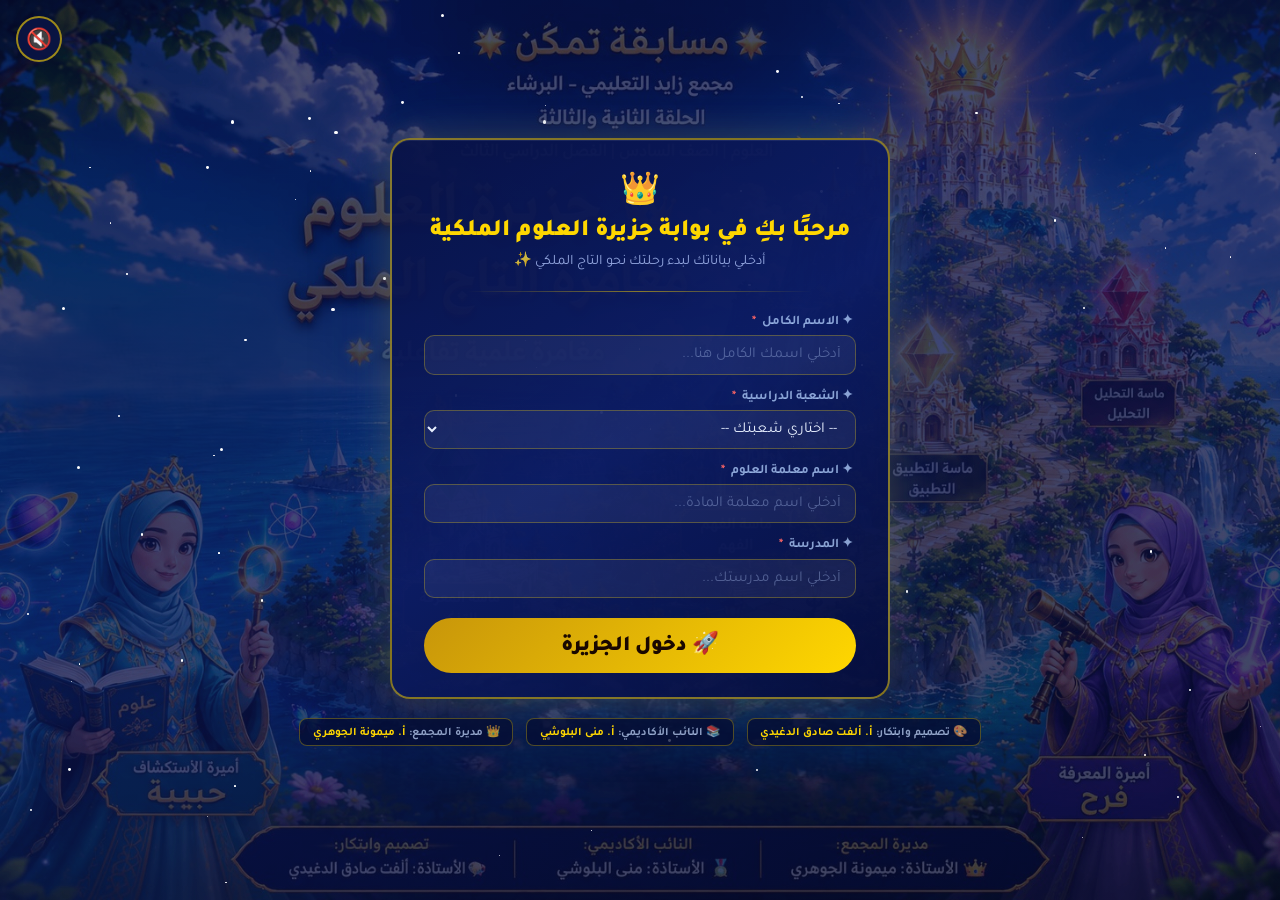
<file: index.html>
<!DOCTYPE html>
<html lang="ar" dir="rtl">
<head>
    <meta charset="UTF-8">
    <meta http-equiv="refresh" content="0; url=./register.html">
    <title>جزيرة العلوم</title>
    <style>
        body {
            background: linear-gradient(160deg, #040e2e, #081840, #040e2e);
            color: #ffd700;
            font-family: "Tajawal", sans-serif;
            display: flex;
            align-items: center;
            justify-content: center;
            min-height: 100vh;
            margin: 0;
            font-size: 1.2rem;
        }
    </style>
</head>
<body>
    جاري الدخول إلى جزيرة العلوم... 🌟
    <script>
        window.location.href = "./register.html";
    </script>
</body>
</html>
</file>
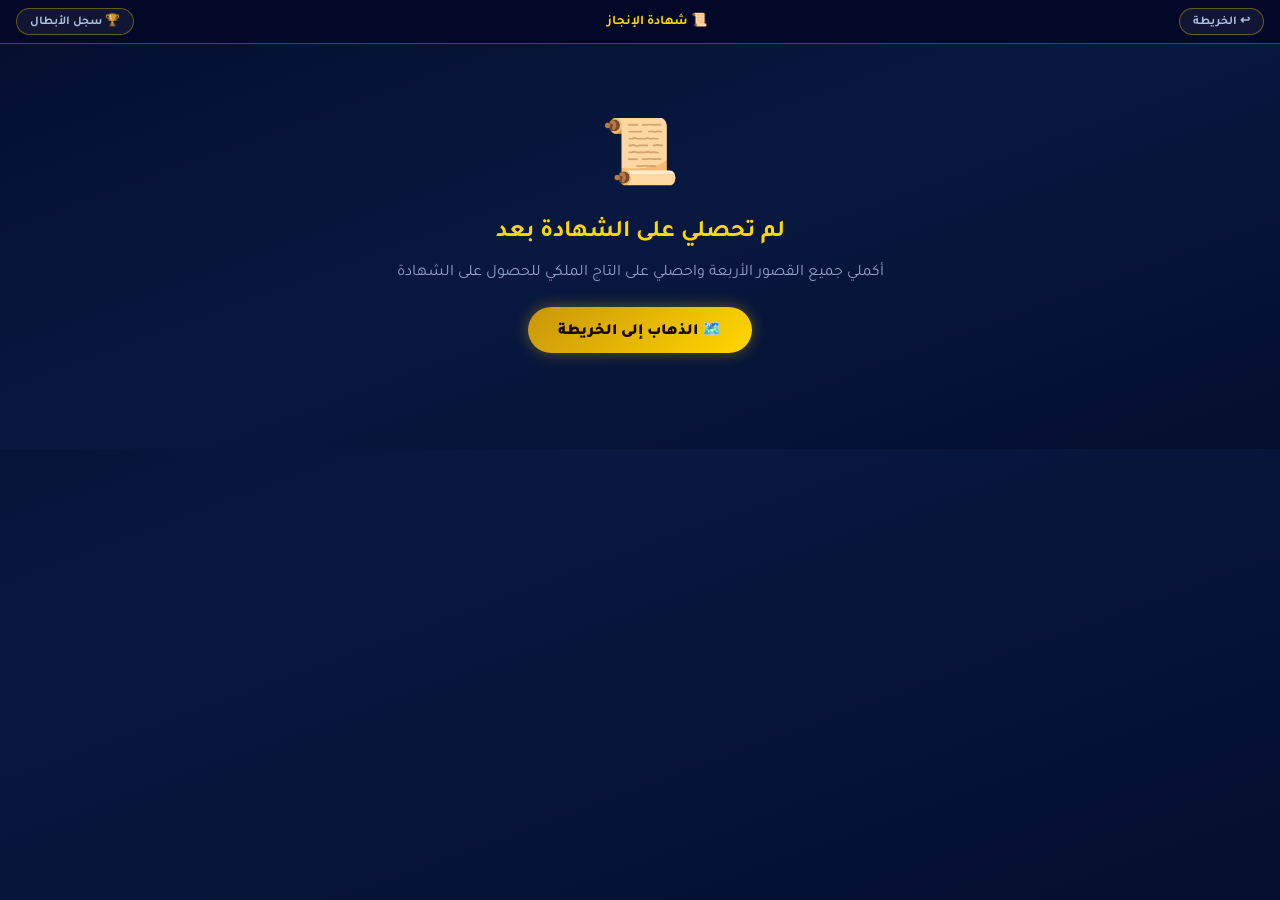
<file: certificate.html>
<!DOCTYPE html>
<html lang="ar" dir="rtl">
<head>
<meta charset="UTF-8">
<meta name="viewport" content="width=device-width,initial-scale=1.0">
<title>📜 شهادة ملكة جزيرة العلوم</title>
<link href="https://fonts.googleapis.com/css2?family=Tajawal:wght@400;700;800;900&family=Amiri:wght@400;700&display=swap" rel="stylesheet">
<style>
*{box-sizing:border-box;margin:0;padding:0}
html,body{width:100%;min-height:100%;font-family:"Tajawal",sans-serif;
  background:linear-gradient(160deg,#040e2e,#081840,#040e2e);color:#fff;overflow-x:hidden}
.topbar{display:flex;align-items:center;justify-content:space-between;flex-wrap:wrap;gap:.3rem;
  padding:.5rem 1rem;background:rgba(4,8,40,.92);
  border-bottom:1.5px solid rgba(255,215,0,.3);backdrop-filter:blur(10px)}
.tbtn{background:rgba(255,255,255,.06);border:1px solid rgba(255,215,0,.35);
  border-radius:18px;padding:.27rem .8rem;font-family:"Tajawal",sans-serif;
  font-size:.75rem;font-weight:700;color:rgba(200,220,255,.85);cursor:pointer;transition:all .2s}
.tbtn:hover{background:rgba(255,215,0,.12);color:#ffd700}
.wrap{max-width:860px;margin:0 auto;padding:1.4rem 1rem 3rem}
.loading{display:flex;justify-content:center;align-items:center;padding:3rem;gap:.5rem}
.spinner{width:30px;height:30px;border:3px solid rgba(255,215,0,.3);border-top-color:#ffd700;border-radius:50%;animation:spin .8s linear infinite}
@keyframes spin{to{transform:rotate(360deg)}}
/* ── الشهادة ── */
#certBox{
  background:linear-gradient(160deg,#f8f0d0,#faeab8,#eddca0);
  border-radius:14px;border:3px solid #c8960a;
  padding:2.4rem 2.6rem;position:relative;overflow:hidden;
  box-shadow:0 0 40px rgba(200,150,10,.28),0 8px 30px rgba(0,0,0,.5);
  font-family:"Amiri",serif;color:#2a1500;text-align:center;
}
#certBox::before{content:"";position:absolute;inset:8px;
  border:1.5px solid rgba(200,150,10,.45);border-radius:8px;pointer-events:none}
.cc{position:absolute;font-size:1.6rem;color:rgba(200,150,10,.38)}
.cc.tl{top:16px;left:20px} .cc.tr{top:16px;right:20px}
.cc.bl{bottom:16px;left:20px} .cc.br{bottom:16px;right:20px}
.c-logo{font-size:2.8rem;display:block;margin-bottom:.25rem;filter:drop-shadow(0 0 10px rgba(200,150,10,.5))}
.c-org{font-size:.82rem;color:#6a3a00;margin-bottom:.1rem}
.c-school{font-size:.88rem;font-weight:700;color:#4a2800;margin-bottom:.08rem}
.c-unit{font-size:.78rem;color:#6a3a00;margin-bottom:.9rem}
.c-title{font-size:clamp(1.4rem,3.8vw,2.1rem);font-weight:700;color:#8b4500;
  border-top:1.5px solid rgba(200,150,10,.45);border-bottom:1.5px solid rgba(200,150,10,.45);
  padding:.55rem 0;margin:.55rem 0;text-shadow:0 1px 2px rgba(200,150,10,.3)}
.c-body{font-size:.9rem;color:#4a2800;line-height:2;margin-bottom:.4rem}
.c-name{font-size:clamp(1.5rem,4.2vw,2.3rem);font-weight:700;color:#6b3000;
  border-bottom:1.5px solid rgba(200,150,10,.55);padding-bottom:.28rem;margin:.28rem 0 .45rem}
.c-details{font-size:.83rem;color:#6a3a00;line-height:1.85;margin-bottom:.75rem}
.c-gems{display:flex;justify-content:center;gap:.55rem;font-size:1.35rem;margin:.55rem 0}
.c-date{font-size:.76rem;color:#8b5a30;margin-top:.35rem}
.c-footer{display:grid;grid-template-columns:1fr 1fr 1fr;gap:.9rem;
  margin-top:1.4rem;border-top:1px solid rgba(200,150,10,.32);padding-top:.9rem}
.csig{text-align:center}
.sigline{width:78%;height:1px;background:rgba(100,50,0,.38);margin:.45rem auto .13rem}
.signame{font-size:.78rem;font-weight:700;color:#5a2800}
.sigrole{font-size:.68rem;color:#7a4000}
/* أزرار */
.btnrow{display:flex;gap:.75rem;justify-content:center;flex-wrap:wrap;margin-top:1.3rem}
.btn-g{background:linear-gradient(135deg,#c8960a,#ffd700);border:none;border-radius:38px;
  padding:.72rem 1.9rem;font-family:"Tajawal",sans-serif;font-size:.98rem;font-weight:900;
  color:#1a0800;cursor:pointer;box-shadow:0 0 16px rgba(255,215,0,.33);transition:all .2s}
.btn-g:hover{transform:scale(1.04);box-shadow:0 0 26px rgba(255,215,0,.5)}
.cl{position:fixed;inset:0;pointer-events:none;z-index:200;overflow:hidden}
.cp{position:absolute;top:-12px;border-radius:2px;animation:cf linear forwards}
@keyframes cf{0%{transform:translateY(0) rotate(0);opacity:1}100%{transform:translateY(110vh) rotate(720deg);opacity:0}}
</style>
</head>
<body>
<div class="cl" id="cl"></div>
<div class="topbar">
  <button class="tbtn" onclick="location.href='map.html'">↩ الخريطة</button>
  <span style="font-size:.82rem;color:#ffd700;font-weight:700">📜 شهادة الإنجاز</span>
  <button class="tbtn" onclick="location.href='leaderboard.html'">🏆 سجل الأبطال</button>
</div>
<div class="wrap">
<div id="certContainer">
  <div class="loading"><div class="spinner"></div><span>جاري تحميل بياناتك...</span></div>
</div>
<div class="btnrow" id="printBtn" style="display:none">
  <button class="btn-g" onclick="printCert()">🖨️ طباعة / PDF</button>
</div>
</div>

<script>
// ============================================
// JSONBin.io CONFIGURATION
// ============================================
// PUT YOUR MASTER KEY HERE (X-Master-Key from JSONBin.io)
const JSONBIN_API_KEY = '$2a$10$mZzdzJHkljqyVEypW25Rh.VhLOqOXh90LsFE9AUO.kg1gq51akawS';
const JSONBIN_BIN_ID = '6a2ff230f5f4af5e29f50af7';
// ============================================

let studentData = null;
let progressData = null;

// JSONBin.io API functions
async function fetchAllData() {
  try {
    const response = await fetch(`https://api.jsonbin.io/v3/b/${JSONBIN_BIN_ID}/latest`, {
      headers: { 'X-Master-Key': JSONBIN_API_KEY }
    });
    if (!response.ok) {
      console.error('Fetch failed:', response.status);
      return { students: [], leaderboard: [] };
    }
    const data = await response.json();
    return data.record;
  } catch(e) {
    console.error('Error fetching data:', e);
    return { students: [], leaderboard: [] };
  }
}

async function fetchStudentData() {
  const currentCode = localStorage.getItem('currentStudentCode');
  if (!currentCode) return null;
  
  try {
    const allData = await fetchAllData();
    
    // Find student in cloud data
    const student = allData.students.find(s => s.studentCode === currentCode);
    if (student) {
      return { student: student, progress: student.progress };
    }
    
    // Fallback to localStorage
    const localStudent = localStorage.getItem('scienceIslandStudent');
    const localProgress = localStorage.getItem('scienceIslandProgress_' + currentCode);
    if (localStudent) {
      return { 
        student: JSON.parse(localStudent), 
        progress: localProgress ? JSON.parse(localProgress) : { gems: [], points: 0, completedCastles: [] }
      };
    }
    
    return null;
  } catch(e) {
    console.error('Error fetching student data:', e);
    // Fallback to localStorage
    const localStudent = localStorage.getItem('scienceIslandStudent');
    const currentCode = localStorage.getItem('currentStudentCode');
    const localProgress = localStorage.getItem('scienceIslandProgress_' + currentCode);
    if (localStudent) {
      return { 
        student: JSON.parse(localStudent), 
        progress: localProgress ? JSON.parse(localProgress) : { gems: [], points: 0, completedCastles: [] }
      };
    }
    return null;
  }
}

function renderCertificate(student, progress) {
  if (!student || !student.name) {
    document.getElementById('certContainer').innerHTML = `
      <div style="text-align:center;padding:3rem;color:#ffd700">
        <span style="font-size:4rem">📜</span>
        <h2 style="margin-top:1rem">لم تحصلي على الشهادة بعد</h2>
        <p style="margin-top:1rem;color:rgba(200,220,255,.7)">أكملي جميع القصور الأربعة واحصلي على التاج الملكي للحصول على الشهادة</p>
        <button class="btn-g" onclick="location.href='map.html'" style="margin-top:1.5rem">🗺️ الذهاب إلى الخريطة</button>
      </div>
    `;
    return;
  }
  
  const hasAllGems = (progress.gems && progress.gems.length >= 4);
  const hasCrown = progress.completedCastles && progress.completedCastles.includes(5);
  const hasCertificate = hasAllGems && hasCrown;
  
  // Determine title
  const title = (hasCrown || hasCertificate) ? "الملكة" : (student.titleLabel || "الأميرة");
  
  // Calculate gems display
  const gem1 = progress.gems && progress.gems.includes(1) ? '💙' : '🖤';
  const gem2 = progress.gems && progress.gems.includes(2) ? '💚' : '🖤';
  const gem3 = progress.gems && progress.gems.includes(3) ? '🧡' : '🖤';
  const gem4 = progress.gems && progress.gems.includes(4) ? '💜' : '🖤';
  
  const certHTML = `
    <div id="certBox">
      <span class="cc tl">✦</span><span class="cc tr">✦</span>
      <span class="cc bl">✦</span><span class="cc br">✦</span>
      <span class="c-logo">${hasCertificate ? '👑' : '👸'}</span>
      <div class="c-org">مجمع زايد التعليمي – البرشاء</div>
      <div class="c-school">الحلقة الثانية والثالثة</div>
      <div class="c-unit">مادة العلوم – الصف السادس</div>
      <div class="c-title">${hasCertificate ? 'شهادة ملكة جزيرة العلوم' : 'شهادة تقديرية'}</div>
      <div class="c-body">تُقدَّم هذه الشهادة إلى الطالبة المتميزة</div>
      <div class="c-name">${title} ${student.name}</div>
      <div class="c-details">
        الشعبة: <strong>${student.cls || '—'}</strong> &nbsp;|&nbsp; 
        المدرسة: <strong>${student.school || '—'}</strong><br>
        معلمة المادة: <strong>${student.teacher || '—'}</strong>
      </div>
      <div class="c-body">${hasCertificate ? 'لإكمالها مغامرة التاج الملكي وجمعها جميع الجواهر الأربعة' : 'لمشاركتها في مغامرة جزيرة العلوم'}</div>
      <div class="c-gems">
        ${gem1} ${gem2} ${gem3} ${gem4}
        ${hasCertificate ? '👑' : ''}
      </div>
      <div class="c-body">${hasCertificate ? 'وحصولها على التاج الملكي 👑' : `حصلت على ${progress.gems ? progress.gems.length : 0} جوهرة بإجمالي ${progress.points || 0} نقطة`}</div>
      <div class="c-date">تاريخ الإنجاز: ${new Date().toLocaleDateString('ar-AE', {year: 'numeric', month: 'long', day: 'numeric'})}</div>
      <div class="c-footer">
        <div class="csig"><div class="sigline"></div><div class="signame">أ. ألفت صادق الدغيدي</div><div class="sigrole">تصميم وابتكار</div></div>
        <div class="csig"><div class="sigline"></div><div class="signame">أ. منى البلوشي</div><div class="sigrole">النائب الأكاديمي</div></div>
        <div class="csig"><div class="sigline"></div><div class="signame">أ. ميمونة الجوهري</div><div class="sigrole">مديرة المجمع</div></div>
      </div>
    </div>
  `;
  
  document.getElementById('certContainer').innerHTML = certHTML;
  document.getElementById('printBtn').style.display = 'flex';
  
  if (hasCertificate) {
    confetti();
  }
}

function printCert() {
  const style = document.querySelector("style").textContent;
  const body = document.getElementById("certBox").outerHTML;
  const w = window.open("", "_blank");
  w.document.write(`<!DOCTYPE html><html dir="rtl"><head><meta charset="UTF-8">
    <link href="https://fonts.googleapis.com/css2?family=Amiri:wght@400;700&family=Tajawal:wght@400;700&display=swap" rel="stylesheet">
    <style>${style} body{background:#f8f0d0;padding:1.5rem} .cl,.topbar,.btnrow{display:none!important} @media print{body{padding:0}}</style>
    </head><body>${body}<script>window.onload=()=>window.print();<\/script></body></html>`);
  w.document.close();
}

function confetti() {
  const w = document.getElementById("cl");
  const cols = ["#ffd700","#00ff88","#ff88cc","#88ddff","#ffaa00","#cc88ff"];
  for(let i=0;i<80;i++){
    const c = document.createElement("div");
    c.className = "cp";
    const sz = 6 + Math.random() * 8;
    c.style.cssText = "left:" + (Math.random() * 100) + "vw;background:" + cols[~~(Math.random() * cols.length)] +
      ";animation-duration:" + (3 + Math.random() * 3) + "s;animation-delay:" + (Math.random() * 2) + "s;" +
      "width:" + sz + "px;height:" + sz + "px;border-radius:" + (Math.random() > .5 ? "50%" : "2px") + ";";
    w.appendChild(c);
    setTimeout(() => c.remove(), 7000);
  }
}

async function init() {
  const data = await fetchStudentData();
  if (data) {
    renderCertificate(data.student, data.progress);
  } else {
    renderCertificate(null, null);
  }
}

init();
</script>
</body>
</html>
</file>
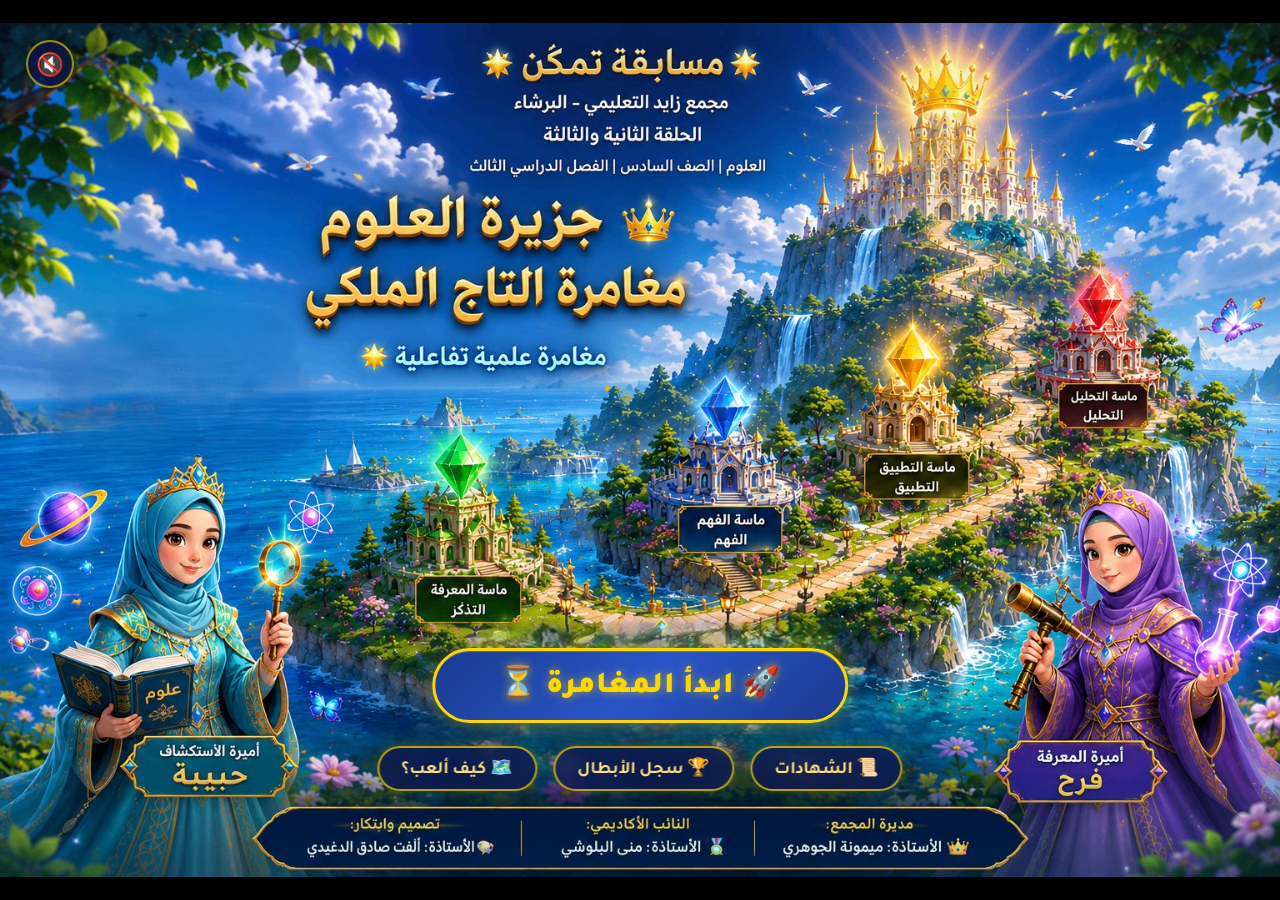
<file: intro.html>
<!DOCTYPE html>
<html lang="ar" dir="rtl">
<head>
<meta charset="UTF-8">
<meta name="viewport" content="width=device-width, initial-scale=1.0">
<title>جزيرة العلوم – مغامرة التاج الملكي 👑</title>
<link href="https://fonts.googleapis.com/css2?family=Tajawal:wght@400;500;700;800;900&display=swap" rel="stylesheet">
<style>
*{box-sizing:border-box;margin:0;padding:0}
html,body{width:100%;height:100%;font-family:'Tajawal',sans-serif;overflow:hidden;background:#000;display:flex;align-items:center;justify-content:center}
.screen{position:relative;aspect-ratio:3/2;width:min(100vw,calc(100vh * 3 / 2));height:min(100vh,calc(100vw * 2 / 3));
  background-image: url("./island_bg.jpg");
  background-size:100% 100%;background-position:center center;background-repeat:no-repeat;
  overflow:hidden;animation:screenIn .8s ease-out;
}
@keyframes screenIn{from{opacity:0}to{opacity:1}}
.anim-layer{position:absolute;top:0;left:0;width:100%;height:100%;pointer-events:none;z-index:1}
.sky-shimmer{position:absolute;top:0;left:0;width:100%;height:35%;background:linear-gradient(180deg,rgba(100,160,255,.06) 0%,transparent 100%);animation:skyPulse 8s ease-in-out infinite}
@keyframes skyPulse{0%,100%{opacity:.3}50%{opacity:.8}}
.water-glow{position:absolute;bottom:0;left:0;width:100%;height:18%;background:linear-gradient(0deg,rgba(0,150,255,.12) 0%,transparent 100%);animation:waterGlow 3s ease-in-out infinite}
@keyframes waterGlow{0%,100%{opacity:.5}50%{opacity:1}}
.crown-glow{position:absolute;top:2%;right:18%;width:220px;height:220px;border-radius:50%;background:radial-gradient(circle,rgba(255,220,50,.28) 0%,transparent 70%);animation:crownPulse 2.5s ease-in-out infinite}
@keyframes crownPulse{0%,100%{transform:scale(1);opacity:.7}50%{transform:scale(1.2);opacity:1}}
.gem-glow{position:absolute;border-radius:50%;animation:gemPulse 2s ease-in-out infinite;pointer-events:none}
.gem-glow.gem-btn{pointer-events:all}
@keyframes gemPulse{0%,100%{transform:scale(1);opacity:.55}50%{transform:scale(1.45);opacity:1}}
.sparkle{position:absolute;border-radius:50%;animation:sparkleFade 4s ease-in-out infinite;pointer-events:none}
@keyframes sparkleFade{0%{transform:translateY(0) scale(0);opacity:0}30%{opacity:1;transform:translateY(-15px) scale(1)}100%{transform:translateY(-40px) scale(0);opacity:0}}
.gem-btn{position:absolute;border-radius:50%;cursor:pointer;z-index:15;background:transparent;border:none;transition:transform .2s ease,filter .2s ease}
.gem-btn:hover{transform:scale(1.35) !important;filter:brightness(1.5)}
.gem-btn:active{transform:scale(1.15) !important}
.btn-main{
  position:absolute;bottom:18%;left:50%;transform:translateX(-50%);z-index:20;
  background:linear-gradient(135deg,#1a3a8f,#2855c8,#1a3a8f);
  border:3px solid #ffd700;border-radius:50px;
  padding:.85rem 4rem;font-family:'Tajawal',sans-serif;font-size:clamp(1.3rem,2.5vw,1.9rem);font-weight:900;color:#ffd700;cursor:pointer;
  text-shadow:0 0 10px rgba(255,215,0,.6);
  box-shadow:0 0 20px rgba(255,215,0,.4),0 0 40px rgba(0,80,200,.3),inset 0 1px 0 rgba(255,255,255,.2);
  letter-spacing:.5px;white-space:nowrap;animation:btnFloat 3s ease-in-out infinite;transition:box-shadow .2s,transform .15s;
}
.btn-main:hover{box-shadow:0 0 35px rgba(255,215,0,.7),0 0 60px rgba(0,80,200,.5);transform:translateX(-50%) scale(1.04)}
.btn-main:active{transform:translateX(-50%) scale(.97)}
@keyframes btnFloat{0%,100%{box-shadow:0 0 20px rgba(255,215,0,.4),0 0 40px rgba(0,80,200,.3)}50%{box-shadow:0 0 30px rgba(255,215,0,.65),0 0 60px rgba(0,80,200,.45)}}
.btn-row{position:absolute;bottom:10%;left:50%;transform:translateX(-50%);z-index:20;display:flex;gap:1rem;align-items:center;flex-wrap:nowrap}
.btn-sec{background:rgba(15,25,80,.75);border:2px solid rgba(255,215,0,.7);border-radius:40px;padding:.55rem 1.4rem;font-family:'Tajawal',sans-serif;font-size:clamp(.85rem,1.5vw,1.1rem);font-weight:700;color:#ffe080;cursor:pointer;backdrop-filter:blur(8px);white-space:nowrap;transition:all .2s ease;box-shadow:0 0 12px rgba(255,215,0,.2)}
.btn-sec:hover{background:rgba(255,215,0,.15);border-color:#ffd700;color:#fff;box-shadow:0 0 20px rgba(255,215,0,.4);transform:translateY(-3px)}
.btn-sec:active{transform:translateY(0) scale(.97)}
.btn-sound{position:absolute;top:2%;left:2%;z-index:30;background:rgba(10,20,70,.8);border:2px solid rgba(255,215,0,.6);border-radius:50%;width:48px;height:48px;font-size:1.4rem;cursor:pointer;display:flex;align-items:center;justify-content:center;transition:all .2s;backdrop-filter:blur(6px)}
.btn-sound:hover{background:rgba(255,215,0,.2);transform:scale(1.1)}
.features-list{position:absolute;top:38%;right:1.5%;z-index:15;display:flex;flex-direction:column;gap:.5rem}
.feat-item{background:rgba(10,20,70,.65);border:1px solid rgba(255,215,0,.35);border-radius:8px;padding:.3rem .7rem;font-family:'Tajawal',sans-serif;font-size:clamp(.7rem,1.2vw,.9rem);color:#ffe080;font-weight:700;backdrop-filter:blur(4px);white-space:nowrap}
.popup-overlay{display:none;position:fixed;inset:0;z-index:200;background:rgba(0,0,60,.75);backdrop-filter:blur(4px);align-items:center;justify-content:center}
.popup-overlay.active{display:flex}
.popup-box{background:linear-gradient(135deg,#0a1a5f,#0d2870);border:2px solid #ffd700;border-radius:20px;padding:2rem 2.5rem;max-width:420px;width:90%;text-align:center;box-shadow:0 0 40px rgba(255,215,0,.3),0 20px 60px rgba(0,0,0,.5);font-family:'Tajawal',sans-serif;animation:popIn .3s ease-out}
@keyframes popIn{from{transform:scale(.8);opacity:0}to{transform:scale(1);opacity:1}}
.popup-icon{font-size:2.5rem;margin-bottom:.5rem}
.popup-title{color:#ffd700;font-size:1.4rem;font-weight:900;margin-bottom:.5rem}
.popup-body{color:#e0e8ff;font-size:1rem;line-height:1.8;margin-bottom:1.2rem}
.popup-close{background:linear-gradient(135deg,#1a3a8f,#2855c8);border:2px solid #ffd700;border-radius:30px;padding:.6rem 2.5rem;font-family:'Tajawal',sans-serif;font-size:1rem;font-weight:700;color:#ffd700;cursor:pointer;transition:all .2s}
.popup-close:hover{background:linear-gradient(135deg,#2855c8,#3a6add);box-shadow:0 0 15px rgba(255,215,0,.4)}
.loading-overlay{display:none;position:fixed;inset:0;z-index:300;background:rgba(0,0,0,.8);align-items:center;justify-content:center;flex-direction:column;gap:1rem}
.loading-overlay.show{display:flex}
.spinner{width:40px;height:40px;border:4px solid rgba(255,215,0,.3);border-top-color:#ffd700;border-radius:50%;animation:spin .8s linear infinite}
@keyframes spin{to{transform:rotate(360deg)}}
@media(max-width:768px){.btn-main{padding:.7rem 2.5rem;font-size:1.1rem}.btn-row{gap:.5rem}.btn-sec{padding:.45rem .9rem;font-size:.8rem}.features-list{display:none}}
</style>
</head>
<body>
<div class="loading-overlay" id="loadingOverlay">
  <div class="spinner"></div>
  <div style="color:#ffd700">جاري تحميل البيانات...</div>
</div>
<div class="screen" id="mainScreen">
  <div class="anim-layer">
    <div class="sky-shimmer"></div>
    <div class="water-glow"></div>
    <div class="crown-glow"></div>
  </div>

  <!-- الجواهر القابلة للنقر — إحداثيات مضبوطة بصرياً -->
  <div class="gem-glow gem-btn" style="top:47%;left:33%;width:52px;height:52px;background:radial-gradient(circle,rgba(0,255,120,.5),transparent 65%);animation-delay:0s" onclick="enterPalace(1)" title="قصر المعرفة"></div>
  <div class="gem-glow gem-btn" style="top:41%;left:53.7%;width:54px;height:54px;background:radial-gradient(circle,rgba(50,150,255,.5),transparent 65%);animation-delay:.7s" onclick="enterPalace(2)" title="قصر الفهم"></div>
  <div class="gem-glow gem-btn" style="top:35%;left:69%;width:50px;height:50px;background:radial-gradient(circle,rgba(255,210,0,.5),transparent 65%);animation-delay:1.4s" onclick="enterPalace(3)" title="قصر التطبيق"></div>
  <div class="gem-glow gem-btn" style="top:29%;left:83.5%;width:46px;height:46px;background:radial-gradient(circle,rgba(255,50,60,.5),transparent 65%);animation-delay:2.1s" onclick="enterPalace(4)" title="قصر التحليل"></div>
  <div class="gem-glow gem-btn" style="top:3.8%;left:71%;width:60px;height:60px;background:radial-gradient(circle,rgba(255,215,0,.55),transparent 65%);animation-delay:0s;animation-duration:1.8s" onclick="enterPalace(5)" title="القلعة الملكية"></div>
  <button class="btn-sound" id="soundBtn" onclick="toggleSound()">🔇</button>

  <button class="btn-main" onclick="startAdventure()">🚀 ابدأ المغامرة ⏳</button>
  <div class="btn-row">
    <button class="btn-sec" onclick="showCertificates()">📜 الشهادات</button>
    <button class="btn-sec" onclick="showLeaderboard()">🏆 سجل الأبطال</button>
    <button class="btn-sec" onclick="showHowToPlay()">🗺️ كيف ألعب؟</button>
  </div>
</div>
<div class="popup-overlay" id="popup">
  <div class="popup-box">
    <div class="popup-icon" id="popupIcon"></div>
    <div class="popup-title" id="popupTitle"></div>
    <div class="popup-body" id="popupBody"></div>
    <button class="popup-close" onclick="closePopup()">حسناً 👑</button>
  </div>
</div>

<script>
// ============================================
// JSONBin.io CONFIGURATION
// ============================================
const JSONBIN_API_KEY = '$2a$10$mZzdzJHkljqyVEypW25Rh.VhLOqOXh90LsFE9AUO.kg1gq51akawS';
const JSONBIN_BIN_ID = '6a2ff230f5f4af5e29f50af7';
// ============================================

let soundOn=false;
const enc=[
  "أحسنتِ! كل خطوة تقربكِ من التاج الملكي",
  "استمري، أنتِ قادرة على اكتشاف أسرار الجزيرة",
  "بقي القليل للوصول إلى القلعة الملكية",
  "رائع! الجواهر تنتظركِ"
];

function toggleSound(){
  soundOn=!soundOn;
  document.getElementById('soundBtn').textContent=soundOn?'🔊':'🔇';
  if(soundOn){speak("مرحباً بكِ في جزيرة العلوم. المغامرة تبدأ الآن");}
  else{speechSynthesis.cancel();}
}

function speak(t){
  if(!soundOn)return;
  speechSynthesis.cancel();
  const m=new SpeechSynthesisUtterance(t);
  m.lang='ar-AE';m.rate=0.9;
  speechSynthesis.speak(m);
}

function showPopup(icon,title,body){
  document.getElementById('popupIcon').textContent=icon;
  document.getElementById('popupTitle').textContent=title;
  document.getElementById('popupBody').innerHTML=body;
  document.getElementById('popup').classList.add('active');
}

function closePopup(){document.getElementById('popup').classList.remove('active');}

// JSONBin.io API functions
async function fetchAllData() {
  try {
    const response = await fetch(`https://api.jsonbin.io/v3/b/${JSONBIN_BIN_ID}/latest`, {
      headers: { 'X-Master-Key': JSONBIN_API_KEY }
    });
    if (!response.ok) {
      console.error('Fetch failed:', response.status);
      return { students: [], leaderboard: [] };
    }
    const data = await response.json();
    return data.record;
  } catch(e) {
    console.error('Error fetching data:', e);
    return { students: [], leaderboard: [] };
  }
}

async function getStudentProgressFromCloud(studentCode) {
  try {
    const allData = await fetchAllData();
    const student = allData.students.find(s => s.studentCode === studentCode);
    if (student && student.progress) {
      return student.progress;
    }
    return null;
  } catch(e) {
    console.error('Error fetching student progress:', e);
    return null;
  }
}

function startAdventure(){
  speak(enc[0]);
  // Check if student is registered
  let data = null;
  try{ data = JSON.parse(localStorage.getItem('scienceIslandStudent')); }catch(e){}
  if(data && data.name){
    // Registered - go to map
    location.href='map.html';
  } else {
    // Not registered - go to register
    location.href='register.html';
  }
}

function enterPalace(n){
  const palaces = {
    1: {name:'قصر المعرفة', gem:'💚', level:'التذكّر', c:'#00cc55'},
    2: {name:'قصر الفهم', gem:'💙', level:'الفهم', c:'#2288ff'},
    3: {name:'قصر التطبيق', gem:'🧡', level:'التطبيق', c:'#ff8800'},
    4: {name:'قصر التحليل', gem:'💜', level:'التحليل', c:'#cc44ff'},
    5: {name:'القلعة الملكية', gem:'👑', level:'تحدي النهاية', c:'#ffd700'}
  };
  const p = palaces[n];
  speak('أهلاً بكِ في '+p.name);
  showPopup(p.gem, p.name, '<strong style="color:'+p.c+'">'+p.level+'</strong><br><br>أجيبي على الأسئلة واجمعي الجوهرة!<br><br><em style="color:rgba(255,255,255,.6)">سيُفتح بعد اكتمال التسجيل</em>');
}

async function showCertificates() {
  const loadingDiv = document.getElementById('loadingOverlay');
  loadingDiv.classList.add('show');
  
  try {
    const currentCode = localStorage.getItem('currentStudentCode');
    if (!currentCode) {
      showPopup('📜', 'الشهادات الملكية', 
        '⚠️ لم تسجلي الدخول بعد.<br><br>الرجاء التسجيل أولاً للوصول إلى الشهادة.');
      loadingDiv.classList.remove('show');
      return;
    }
    
    // Get progress from cloud
    const progress = await getStudentProgressFromCloud(currentCode);
    const localProgress = localStorage.getItem('scienceIslandProgress_' + currentCode);
    const finalProgress = progress || (localProgress ? JSON.parse(localProgress) : null);
    const studentData = JSON.parse(localStorage.getItem('scienceIslandStudent') || 'null');
    
    if (finalProgress && finalProgress.completedCastles && finalProgress.completedCastles.includes(5)) {
      // Has crown - go to certificate
      location.href = 'certificate.html';
    } else {
      const gemsCount = finalProgress ? (finalProgress.gems ? finalProgress.gems.length : 0) : 0;
      const title = studentData?.titleLabel || 'الأميرة';
      showPopup('📜', 'الشهادات الملكية', 
        '⚠️ لم تحصلي على الشهادة بعد.<br><br>' +
        '<strong style="color:#ffd700">تحتاجين إلى:</strong><br>' +
        '✨ إكمال جميع القصور الأربعة (100% صحيح لكل قصر)<br>' +
        '✨ جمع الجواهر الأربعة (💙 💚 🧡 💜)<br>' +
        '✨ الوصول إلى القلعة الملكية وإكمالها<br><br>' +
        `<strong style="color:#ffd700">تقدمك الحالي:</strong> ${gemsCount}/4 جواهر<br><br>` +
        `<em style="color:rgba(255,255,255,.6)">تابعي رحلتك ${title} لتكوني ملكة الجزيرة!</em>`);
    }
  } catch(e) {
    console.error('Error checking certificate:', e);
    showPopup('📜', 'الشهادات الملكية', 'حدث خطأ في التحقق من بياناتك. الرجاء المحاولة مرة أخرى.');
  } finally {
    loadingDiv.classList.remove('show');
  }
}

function showLeaderboard() {
  // Direct to leaderboard page
  location.href = 'leaderboard.html';
}

function showHowToPlay(){
  showPopup('🗺️', 'كيف تلعبين؟', 
    '1️⃣ سجّلي اسمكِ والشعبة<br>' +
    '2️⃣ ابدئي من قصر المعرفة 💚<br>' +
    '3️⃣ أجيبي على جميع الأسئلة بشكل صحيح (10/10)<br>' +
    '4️⃣ اجمعي الجواهر الأربعة (💚 💙 🧡 💜)<br>' +
    '5️⃣ انتقلي إلى القلعة الملكية 👑<br>' +
    '6️⃣ توّجي نفسكِ ملكة الجزيرة واحصلي على الشهادة<br><br>' +
    '<strong style="color:#ffd700">🌟 نصيحة:</strong> كل قصر يحتاج 10/10 إجابات صحيحة!');
}

function addSparkle(){
  const gems=[{top:'52%',left:'37%'},{top:'44%',left:'49%'},{top:'36%',left:'61%'},{top:'28%',left:'71%'}];
  const colors=['#00ffcc','#ffd700','#ff4499','#88ffcc','#ffaa00'];
  const s=document.createElement('div');
  s.className='sparkle';
  const g=gems[Math.floor(Math.random()*gems.length)];
  const c=colors[Math.floor(Math.random()*colors.length)];
  const ox=((Math.random()-.5)*4)+'%';
  const oy=((Math.random()-.5)*4)+'%';
  s.style.cssText='top:calc('+g.top+' + '+oy+');left:calc('+g.left+' + '+ox+');width:5px;height:5px;background:'+c+';animation-duration:'+(2+Math.random()*2)+'s;animation-delay:0s';
  document.querySelector('.anim-layer').appendChild(s);
  setTimeout(()=>s.remove(),4000);
}

setInterval(addSparkle,600);
document.addEventListener('keydown',e=>{if(e.key==='Escape')closePopup();});
</script>
</body>
</html>
</file>
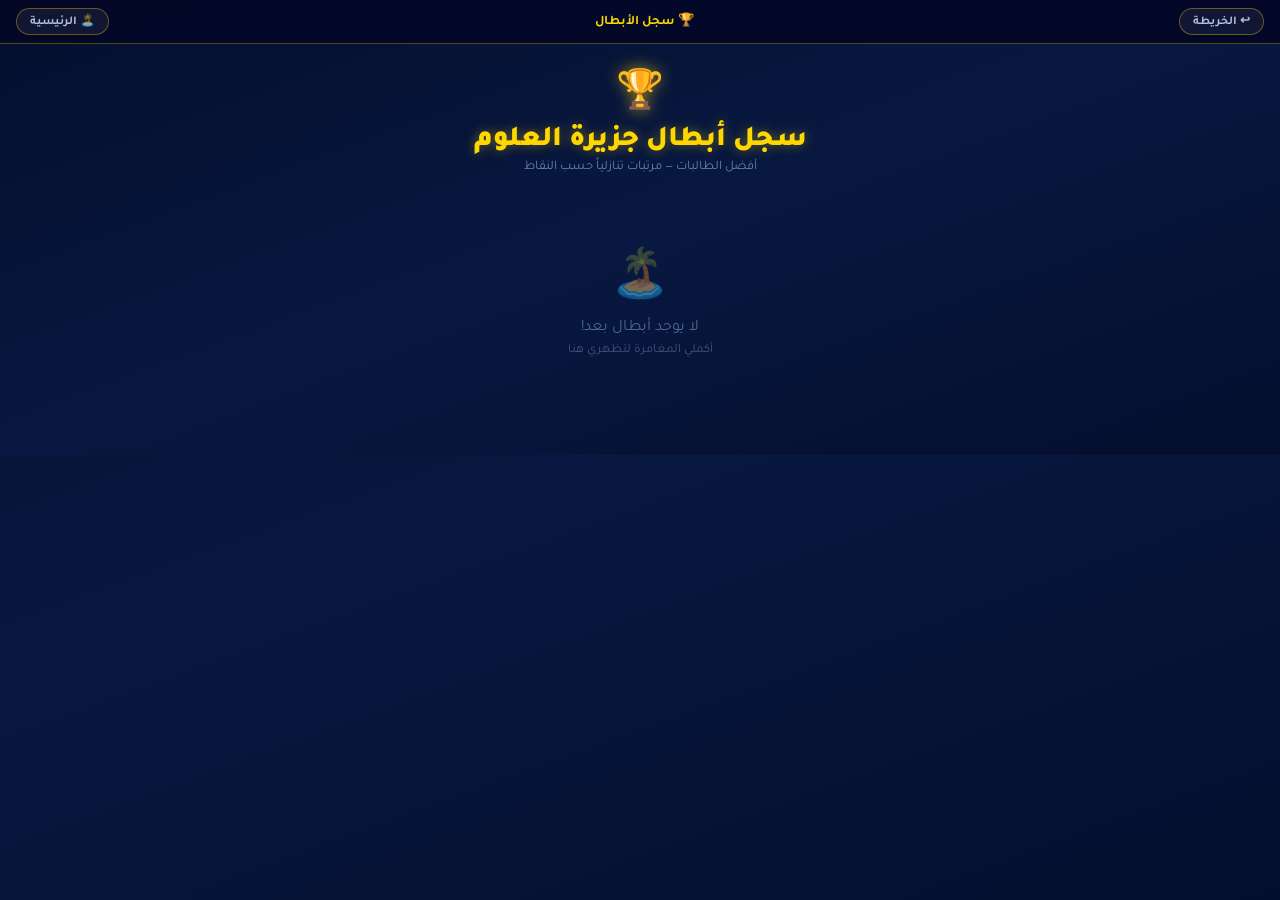
<file: leaderboard.html>
<!DOCTYPE html>
<html lang="ar" dir="rtl">
<head>
<meta charset="UTF-8">
<meta name="viewport" content="width=device-width,initial-scale=1.0">
<title>🏆 سجل الأبطال</title>
<link href="https://fonts.googleapis.com/css2?family=Tajawal:wght@400;700;800;900&display=swap" rel="stylesheet">
<style>
*{box-sizing:border-box;margin:0;padding:0}
html,body{width:100%;min-height:100%;font-family:"Tajawal",sans-serif;
  background:linear-gradient(160deg,#040e2e,#081840,#040e2e);color:#fff;overflow-x:hidden}
.topbar{display:flex;align-items:center;justify-content:space-between;flex-wrap:wrap;gap:.3rem;
  padding:.5rem 1rem;background:rgba(4,8,40,.92);
  border-bottom:1.5px solid rgba(255,215,0,.3);backdrop-filter:blur(10px)}
.tbtn{background:rgba(255,255,255,.06);border:1px solid rgba(255,215,0,.35);
  border-radius:18px;padding:.27rem .8rem;font-family:"Tajawal",sans-serif;
  font-size:.75rem;font-weight:700;color:rgba(200,220,255,.85);cursor:pointer;transition:all .2s}
.tbtn:hover{background:rgba(255,215,0,.12);color:#ffd700}
.wrap{max-width:760px;margin:0 auto;padding:1.4rem 1rem 3rem}
.lbh{text-align:center;margin-bottom:1.3rem}
.lbi{font-size:2.4rem;display:block;animation:trophyGlow 2.5s ease-in-out infinite;
  filter:drop-shadow(0 0 8px rgba(255,215,0,.6))}
@keyframes trophyGlow{0%,100%{filter:drop-shadow(0 0 6px rgba(255,215,0,.5))}50%{filter:drop-shadow(0 0 20px rgba(255,215,0,.9))}}
.lbt{font-size:clamp(1.2rem,3.5vw,1.8rem);font-weight:900;color:#ffd700;
  text-shadow:0 0 12px rgba(255,215,0,.4);margin-top:.2rem}
.lbs{color:rgba(160,200,255,.6);font-size:.82rem;margin-top:.12rem}
.loading{display:flex;justify-content:center;align-items:center;padding:3rem;gap:.5rem}
.spinner{width:30px;height:30px;border:3px solid rgba(255,215,0,.3);border-top-color:#ffd700;border-radius:50%;animation:spin .8s linear infinite}
@keyframes spin{to{transform:rotate(360deg)}}
table{width:100%;border-collapse:collapse;margin-top:.4rem}
th{background:rgba(255,215,0,.1);color:#ffd700;font-size:.8rem;font-weight:800;
  padding:.58rem .65rem;text-align:center;border-bottom:1.5px solid rgba(255,215,0,.22)}
td{padding:.58rem .65rem;text-align:center;border-bottom:1px solid rgba(255,255,255,.06);
  font-size:.83rem;color:#ddeeff;vertical-align:middle}
tr:hover td{background:rgba(255,215,0,.04)}
/* Rank 1 - Gold */
tr:nth-child(1) td{color:#ffd700;font-weight:800;font-size:.9rem}
tr:nth-child(1) td .pts{color:#ffd700;font-weight:900}
/* Rank 2 - Silver */
tr:nth-child(2) td{color:#c0c0c0;font-weight:700;font-size:.88rem}
tr:nth-child(2) td .pts{color:#c0c0c0;font-weight:800}
/* Rank 3 - Bronze */
tr:nth-child(3) td{color:#cd7f32;font-weight:700;font-size:.86rem}
tr:nth-child(3) td .pts{color:#cd7f32;font-weight:800}
/* Rank 4+ - White */
tr:nth-child(n+4) td{color:#ddeeff;font-weight:400;font-size:.83rem}
tr:nth-child(n+4) td .pts{color:#ffffff;font-weight:700}
.rb{display:inline-flex;align-items:center;justify-content:center;
  width:27px;height:27px;border-radius:50%;font-size:.78rem;font-weight:900}
.r1{background:rgba(255,215,0,.18);border:1.5px solid #ffd700;color:#ffd700}
.r2{background:rgba(192,192,192,.18);border:1.5px solid #c0c0c0;color:#c0c0c0}
.r3{background:rgba(205,127,50,.18);border:1.5px solid #cd7f32;color:#cd7f32}
.rn{background:rgba(255,255,255,.06);border:1px solid rgba(255,255,255,.14);color:rgba(200,220,255,.6)}
.gc{font-size:.95rem;letter-spacing:.08rem}
.pts{font-weight:800}
.crown-icon{font-size:1rem;margin-left:.2rem}
.empty{text-align:center;padding:3rem 1rem;color:rgba(160,200,255,.45)}
.ei{font-size:3rem;display:block;margin-bottom:.5rem}
</style>
</head>
<body>
<div class="topbar">
  <button class="tbtn" onclick="location.href='map.html'">↩ الخريطة</button>
  <span style="font-size:.82rem;color:#ffd700;font-weight:700">🏆 سجل الأبطال</span>
  <button class="tbtn" onclick="location.href='intro.html'">🏝️ الرئيسية</button>
</div>
<div class="wrap">
  <div class="lbh">
    <span class="lbi">🏆</span>
    <div class="lbt">سجل أبطال جزيرة العلوم</div>
    <div class="lbs">أفضل الطالبات — مرتبات تنازلياً حسب النقاط</div>
  </div>
  <div id="lbContent"><div class="loading"><div class="spinner"></div><span>جاري تحميل البيانات...</span></div></div>
</div>

<script>
// ============================================
// JSONBin.io CONFIGURATION
// ============================================
const JSONBIN_API_KEY = '$2a$10$mZzdzJHkljqyVEypW25Rh.VhLOqOXh90LsFE9AUO.kg1gq51akawS';
const JSONBIN_BIN_ID = '6a2ff230f5f4af5e29f50af7';
// ============================================

// Function to display gems based on count
function getGemsDisplay(gemCount, hasCrown) {
  const gems = [];
  if (gemCount >= 1) gems.push('💙');
  if (gemCount >= 2) gems.push('💚');
  if (gemCount >= 3) gems.push('🧡');
  if (gemCount >= 4) gems.push('💜');
  
  let gemsString = gems.join(' ');
  if (hasCrown) {
    gemsString += ' 👑';
  }
  return gemsString || '⬜ ⬜ ⬜ ⬜';
}

// Function to get rank class
function getRankClass(index) {
  if (index === 0) return 'r1';
  if (index === 1) return 'r2';
  if (index === 2) return 'r3';
  return 'rn';
}

// Function to get rank medal
function getRankMedal(index) {
  if (index === 0) return '🥇';
  if (index === 1) return '🥈';
  if (index === 2) return '🥉';
  return '';
}

// JSONBin.io API functions
async function fetchAllData() {
  try {
    const response = await fetch(`https://api.jsonbin.io/v3/b/${JSONBIN_BIN_ID}/latest`, {
      headers: { 'X-Master-Key': JSONBIN_API_KEY }
    });
    if (!response.ok) {
      console.error('Fetch failed:', response.status);
      return { students: [], leaderboard: [] };
    }
    const data = await response.json();
    return data.record;
  } catch(e) {
    console.error('Error fetching data:', e);
    return { students: [], leaderboard: [] };
  }
}

async function loadLeaderboard() {
  try {
    const allData = await fetchAllData();
    const leaderboard = allData.leaderboard || [];
    const w = document.getElementById("lbContent");
    
    if (!leaderboard.length) {
      w.innerHTML = `<div class="empty"><span class="ei">🏝️</span>لا يوجد أبطال بعد!<br><small style="font-size:.8rem;color:rgba(160,200,255,.35);margin-top:.3rem;display:block">أكملي المغامرة لتظهري هنا</small></div>`;
      return;
    }
    
    // Sort by points (highest first)
    const sorted = [...leaderboard].sort((a, b) => b.points - a.points);
    
    const rows = sorted.slice(0, 50).map((entry, i) => {
      const hasCrown = entry.hasCrown === true;
      const title = hasCrown ? "الملكة" : (entry.title || "الأميرة");
      const gemsDisplay = getGemsDisplay(entry.gems || 0, hasCrown);
      const medal = getRankMedal(i);
      const rankClass = getRankClass(i);
      
      return `
        <tr>
          <td><span class="rb ${rankClass}">${i+1}${medal}</span></td>
          <td style="text-align:right;font-weight:700">${title} ${entry.name} ${hasCrown ? '👑' : ''}</td>
          <td>${entry.cls || '—'}</td>
          <td class="gc">${gemsDisplay}</td>
          <td class="pts">${(entry.points || 0).toLocaleString("en-US")}</td>
          <td style="font-size:.7rem;color:rgba(160,200,255,.5)">${entry.date || '—'}</td>
        </tr>
      `;
    }).join("");
    
    w.innerHTML = `
      <table>
        <thead>
          <tr>
            <th>#</th>
            <th>الطالبة</th>
            <th>الشعبة</th>
            <th>الجواهر</th>
            <th>النقاط</th>
            <th>التاريخ</th>
          </tr>
        </thead>
        <tbody>${rows}</tbody>
      </table>
    `;
  } catch(e) {
    console.error('Error loading leaderboard:', e);
    document.getElementById("lbContent").innerHTML = `<div class="empty"><span class="ei">⚠️</span>حدث خطأ في تحميل البيانات<br><small style="font-size:.8rem">الرجاء المحاولة مرة أخرى</small></div>`;
  }
}

// Load leaderboard when page loads
loadLeaderboard();

// Refresh every 30 seconds
setInterval(loadLeaderboard, 30000);
</script>
</body>
</html>
</file>
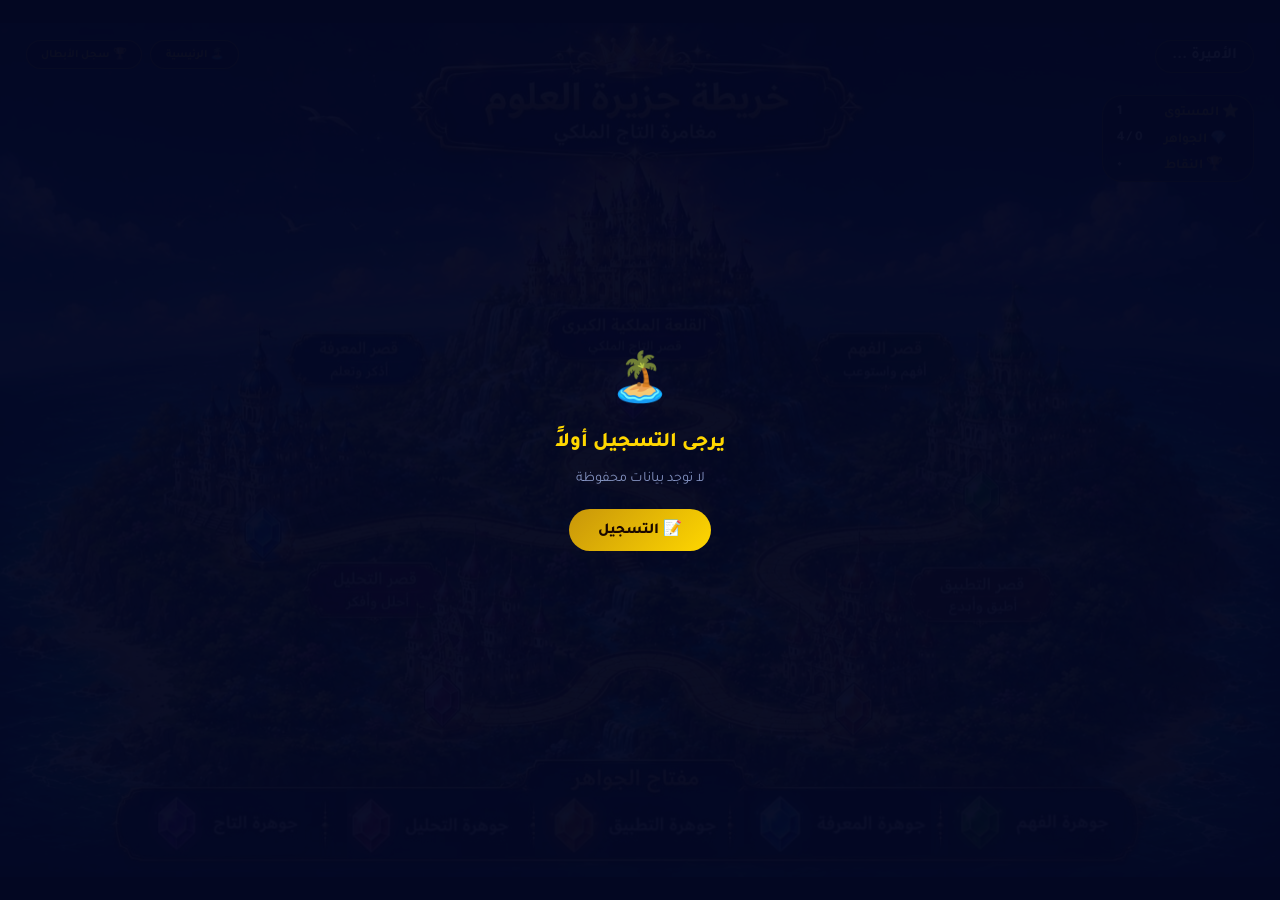
<file: map.html>
<!DOCTYPE html>
<html lang="ar" dir="rtl">
<head>
<meta charset="UTF-8">
<meta name="viewport" content="width=device-width,initial-scale=1.0,user-scalable=yes">
<title>خريطة جزيرة العلوم 👑</title>
<link href="https://fonts.googleapis.com/css2?family=Tajawal:wght@400;700;800;900&display=swap" rel="stylesheet">
<style>
*{box-sizing:border-box;margin:0;padding:0}
html,body{width:100%;height:100%;font-family:"Tajawal",sans-serif;overflow:hidden;background:#000;display:flex;align-items:center;justify-content:center}

.screen{position:relative;aspect-ratio:3/2;width:min(100vw,calc(100vh * 3 / 2));height:min(100vh,calc(100vw * 2 / 3));
  background-image:url("map.jpg");
  background-size:100% 100%;
  background-position:center;
  background-repeat:no-repeat;
  overflow:hidden;
}

.castle-zone{
  position:absolute;
  cursor:pointer;
  border-radius:50%;
  background:transparent; 
  border:none;
  z-index:20;
  transition:transform .18s ease;
}
.castle-zone:hover{transform:scale(1.12)}
.castle-zone:active{transform:scale(.95)}

.castle-zone::after{
  content:"";
  position:absolute;inset:-8px;
  border-radius:50%;
  background:radial-gradient(circle,rgba(255,255,255,.22),transparent 70%);
  opacity:0;transition:opacity .2s;
  pointer-events:none;
}
.castle-zone:hover::after{opacity:1}

.top-buttons{
  position:absolute;
  top: 2%;
  left: 2%;
  z-index:30;
  display: flex;
  gap: 0.5rem;
  pointer-events: auto;
}

.top-btn{
  background:rgba(4,8,40,.85);
  border:1.5px solid rgba(255,215,0,.5);
  border-radius:20px;
  padding:.35rem .9rem;
  font-family:"Tajawal",sans-serif;
  font-size:.7rem;
  font-weight:700;
  color:rgba(255,215,0,.9);
  cursor:pointer;
  backdrop-filter:blur(6px);
  transition:all .2s ease;
  white-space:nowrap;
}
.top-btn:hover{
  background:rgba(255,215,0,.15);
  border-color:#ffd700;
  color:#ffd700;
  transform:translateY(-2px);
}
.top-btn:active{
  transform:translateY(0);
}

.player-overlay{
  position:absolute;
  top: 2%;
  right: 2%;
  z-index:25;
  pointer-events:none;
}

.player-name{
  color:#fff;
  background: rgba(0,0,0,0.55);
  backdrop-filter: blur(5px);
  padding: 6px 16px;
  border-radius: 30px;
  font-size: clamp(0.7rem, 1.8vw, 1rem);
  font-weight:700;
  text-align:center;
  white-space: nowrap;
  border: 1px solid rgba(255,215,0,0.4);
  display: inline-block;
}

.stats-overlay{
  position:absolute;
  top: 2%;
  right: 2%;
  z-index:30;
  display:flex;
  flex-direction:column;
  gap: 0.4rem;
  background: rgba(0,0,0,0.55);
  backdrop-filter: blur(5px);
  padding: 6px 14px;
  border-radius: 20px;
  border: 1px solid rgba(255,215,0,0.4);
  pointer-events:none;
  margin-top: 55px;
}

.stat-row{
  display:flex;
  align-items:center;
  justify-content:flex-end;
  gap:0.6rem;
}

.stat-lbl{
  color:rgba(255,215,0,.9);
  font-size: clamp(0.6rem, 1.5vw, 0.85rem);
  font-weight:700;
}

.stat-val{
  color:#fff;
  font-size: clamp(0.6rem, 1.5vw, 0.85rem);
  font-weight:800;
  min-width: 38px;
  text-align:left;
}

@media (max-width: 768px) {
  .top-btn { padding: .25rem .7rem; font-size: 0.6rem; }
  .top-buttons { gap: 0.3rem; }
  .player-overlay { top: 1%; right: 1%; }
  .player-name { padding: 3px 10px; font-size: 0.7rem; }
  .stats-overlay { top: 1%; right: 1%; margin-top: 45px; padding: 4px 10px; gap: 0.25rem; }
  .stat-row { gap: 0.35rem; }
  .stat-lbl, .stat-val { font-size: 0.6rem; }
  .stat-val { min-width: 30px; }
}

@media (max-width: 480px) {
  .top-btn { padding: .2rem .5rem; font-size: 0.5rem; }
  .top-buttons { gap: 0.2rem; }
  .player-name { font-size: 0.55rem; padding: 2px 8px; }
  .stat-lbl, .stat-val { font-size: 0.5rem; }
  .stat-val { min-width: 25px; }
  .stats-overlay { margin-top: 38px; padding: 3px 6px; gap: 0.15rem; }
  .stat-row { gap: 0.2rem; }
}

.modal-overlay{
  display:none;position:fixed;inset:0;z-index:200;
  background:rgba(0,0,50,.78);backdrop-filter:blur(5px);
  align-items:center;justify-content:center;
}
.modal-overlay.show{display:flex}
.modal-box{
  background:linear-gradient(145deg,#060c38,#0d1a72,#050a2e);
  border:2px solid rgba(255,215,0,.65);border-radius:18px;
  padding:1.8rem 2rem;max-width:360px;width:90%;
  text-align:center;
}
.modal-icon{font-size:2.2rem;margin-bottom:.5rem}
.modal-title{color:#ffd700;font-size:1.1rem;font-weight:900;margin-bottom:.4rem}
.modal-msg{color:#ddeeff;font-size:.9rem;line-height:1.75;margin-bottom:1.2rem}
.modal-close{
  background:linear-gradient(135deg,#1a3a8f,#2855c8);
  border:2px solid #ffd700;border-radius:28px;
  padding:.5rem 1.8rem;
  font-family:"Tajawal",sans-serif;font-size:.9rem;font-weight:700;
  color:#ffd700;cursor:pointer;
}

.no-reg{display:none;position:fixed;inset:0;z-index:300;background:rgba(4,8,36,.97);flex-direction:column;align-items:center;justify-content:center;gap:1rem;text-align:center}
.no-reg.show{display:flex}
</style>
</head>
<body>

<div class="no-reg" id="noReg">
  <div style="font-size:3rem">🏝️</div>
  <div style="color:#ffd700;font-size:1.3rem;font-weight:800">يرجى التسجيل أولاً</div>
  <div style="color:rgba(180,200,255,.7);font-size:.9rem">لا توجد بيانات محفوظة</div>
  <button onclick="location.href='register.html'" style="background:linear-gradient(135deg,#c8960a,#ffd700);border:none;border-radius:28px;padding:.65rem 1.8rem;font-family:Tajawal,sans-serif;font-size:.95rem;font-weight:800;color:#1a0800;cursor:pointer;margin-top:.3rem">📝 التسجيل</button>
</div>

<div class="screen" id="mainScreen">

  <!-- Top buttons row -->
  <div class="top-buttons">
    <button class="top-btn" onclick="location.href='intro.html'">🏝️ الرئيسية</button>
    <button class="top-btn" onclick="location.href='leaderboard.html'">🏆 سجل الأبطال</button>
  </div>

  <div class="player-overlay">
    <div class="player-name" id="playerName">الأميرة ...</div>
  </div>

  <div class="stats-overlay">
    <div class="stat-row"><span class="stat-lbl">⭐ المستوى</span><span class="stat-val" id="statLevel">—</span></div>
    <div class="stat-row"><span class="stat-lbl">💎 الجواهر</span><span class="stat-val" id="statGems">—</span></div>
    <div class="stat-row"><span class="stat-lbl">🏆 النقاط</span><span class="stat-val" id="statPoints">—</span></div>
  </div>

  <!-- قصر المعرفة (c1) -->
  <div class="castle-zone" id="c1" style="top:38%;left:13%;width:14%;height:22%" onclick="enterCastle(1)"></div>

  <!-- قصر الفهم (c2) -->
  <div class="castle-zone" id="c2" style="top:32%;left:72%;width:14%;height:22%" onclick="enterCastle(2)"></div>

  <!-- قصر التطبيق (c3) -->
  <div class="castle-zone" id="c3" style="top:59%;left:60%;width:14%;height:22%" onclick="enterCastle(3)"></div>

  <!-- قصر التحليل (c4) -->
  <div class="castle-zone" id="c4" style="top:58%;left:30%;width:14%;height:22%" onclick="enterCastle(4)"></div>

  <!-- القلعة الملكية (c5) -->
  <div class="castle-zone" id="c5" style="top:15%;left:37%;width:26%;height:28%;border-radius:8px" onclick="enterCastle(5)"></div>

  <div id="sparkleLayer" style="position:absolute;inset:0;z-index:10;pointer-events:none"></div>
</div>

<div class="modal-overlay" id="modal">
  <div class="modal-box">
    <div class="modal-icon" id="modalIcon"></div>
    <div class="modal-title" id="modalTitle"></div>
    <div class="modal-msg" id="modalMsg"></div>
    <button class="modal-close" onclick="closeModal()">حسناً 👑</button>
  </div>
</div>

<script>
const CASTLES = {
  1:{icon:"💙", name:"قصر المعرفة", requiredGems:0, color:"#2288ff", page:"palace1.html"},
  2:{icon:"💚", name:"قصر الفهم", requiredGems:1, color:"#00cc55", page:"palace2.html"},
  3:{icon:"🧡", name:"قصر التطبيق", requiredGems:2, color:"#ff8800", page:"palace3.html"},
  4:{icon:"💜", name:"قصر التحليل", requiredGems:3, color:"#cc44ff", page:"palace4.html"},
  5:{icon:"👑", name:"القلعة الملكية الكبرى", requiredGems:4, color:"#ffd700", page:"palace5.html"}
};

let student = null;
let progress = {gems: [], level: 1, points: 0, completedCastles: [], castleScores: {}};
let currentStudentCode = null;

function loadData() {
  try {
    currentStudentCode = localStorage.getItem('currentStudentCode');
    if (currentStudentCode) {
      const storedProgress = localStorage.getItem('scienceIslandProgress_' + currentStudentCode);
      if (storedProgress) {
        const parsed = JSON.parse(storedProgress);
        progress.gems = parsed.gems || [];
        progress.level = parsed.level || 1;
        progress.points = parsed.points || 0;
        progress.completedCastles = parsed.completedCastles || [];
        progress.castleScores = parsed.castleScores || {};
      }
    }
    student = JSON.parse(localStorage.getItem('scienceIslandStudent') || 'null');
    if (student && student.name) {
      const hasCrown = progress.completedCastles && progress.completedCastles.includes(5);
      const title = hasCrown ? "الملكة" : (student.titleLabel || "الأميرة");
      document.getElementById("playerName").textContent = title + " " + student.name;
    }
  } catch(e) { console.error(e); }
}

function refreshData() {
  currentStudentCode = localStorage.getItem('currentStudentCode');
  if (currentStudentCode) {
    const storedProgress = localStorage.getItem('scienceIslandProgress_' + currentStudentCode);
    if (storedProgress) {
      const parsed = JSON.parse(storedProgress);
      progress.gems = parsed.gems || [];
      progress.level = parsed.level || 1;
      progress.points = parsed.points || 0;
      progress.completedCastles = parsed.completedCastles || [];
      progress.castleScores = parsed.castleScores || {};
    }
  }
  // Update name with title
  if (student && student.name) {
    const hasCrown = progress.completedCastles && progress.completedCastles.includes(5);
    const title = hasCrown ? "الملكة" : (student.titleLabel || "الأميرة");
    document.getElementById("playerName").textContent = title + " " + student.name;
  }
  updateStats();
}

function updateStats(){
  document.getElementById("statLevel").textContent = progress.level;
  const gemCount = progress.gems ? progress.gems.length : 0;
  document.getElementById("statGems").textContent = gemCount + " / 4";
  document.getElementById("statPoints").textContent = (progress.points || 0).toLocaleString("ar-EG");
}

function isCastleAvailable(castleId) {
  const castle = CASTLES[castleId];
  const requiredGems = castle.requiredGems;
  const currentGems = progress.gems ? progress.gems.length : 0;
  
  if (currentGems >= requiredGems) {
    return true;
  }
  return false;
}

function openModal(icon, title, msg){
  document.getElementById("modalIcon").textContent = icon;
  document.getElementById("modalTitle").textContent = title;
  document.getElementById("modalMsg").innerHTML = msg;
  document.getElementById("modal").classList.add("show");
}

function closeModal(){ 
  document.getElementById("modal").classList.remove("show"); 
}

function enterCastle(id){
  const c = CASTLES[id];
  const currentGems = progress.gems ? progress.gems.length : 0;
  
  if (!isCastleAvailable(id)) {
    const neededGems = c.requiredGems - currentGems;
    openModal("🔒", "القصر مغلق", 
      `تحتاجين إلى ${c.requiredGems} جوهرة لفتح ${c.name}.<br>
       <small style="color:rgba(180,220,255,.7)">
         لديكِ حالياً ${currentGems} من 4 جواهر<br>
         ركزي على جمع الجواهر أولاً!
       </small>`);
    return;
  }
  
  const isCompleted = progress.completedCastles && progress.completedCastles.includes(id);
  location.href = c.page + "?completed=" + (isCompleted ? 'true' : 'false') + "&castleId=" + id;
}

window.addEventListener('pageshow', function(event) {
  refreshData();
});

document.addEventListener('DOMContentLoaded', function() {
  refreshData();
});

loadData();
updateStats();

if(!student || !student.name){
  document.getElementById("noReg").classList.add("show");
}

document.addEventListener('keydown', function(e) {
  if (e.key === 'Escape') closeModal();
});

// Sparkle effects
const GEM_CENTERS = [{x:19,y:55},{x:79,y:55},{x:73,y:78},{x:29,y:78},{x:50,y:42}];
const SP_COLORS = ["#ffd700","#00ffcc","#ff88ff","#88ddff","#ffaa00","#aaffaa"];

function spawnSpark(){
  const g = GEM_CENTERS[Math.floor(Math.random()*GEM_CENTERS.length)];
  const c = SP_COLORS[Math.floor(Math.random()*SP_COLORS.length)];
  const el = document.createElement("div");
  el.className = "sparkle";
  const sz = Math.random()*5+3;
  const ox = (Math.random()-.5)*4, oy=(Math.random()-.5)*4;
  el.style.cssText = "width:"+sz+"px;height:"+sz+"px;background:"+c+";"+
    "left:calc("+g.x+"% + "+ox+"%);" +
    "top:calc("+g.y+"% + "+oy+"%);" +
    "animation-duration:"+(2.5+Math.random()*2)+"s";
  document.getElementById("sparkleLayer").appendChild(el);
  setTimeout(()=>el.remove(),4500);
}

if (!document.querySelector('#sparkleStyle')) {
  const style = document.createElement('style');
  style.id = 'sparkleStyle';
  style.textContent = `
    .sparkle{
      position:absolute;
      border-radius:50%;
      animation:sparkFly 3.5s ease-out forwards;
      pointer-events:none;
      z-index:15;
    }
    @keyframes sparkFly{
      0%{transform:translateY(0) scale(0);opacity:0}
      30%{opacity:1;transform:translateY(-16px) scale(1)}
      100%{transform:translateY(-50px) scale(0);opacity:0}
    }
  `;
  document.head.appendChild(style);
}

setInterval(spawnSpark, 380);
</script>
</body>
</html>
</file>
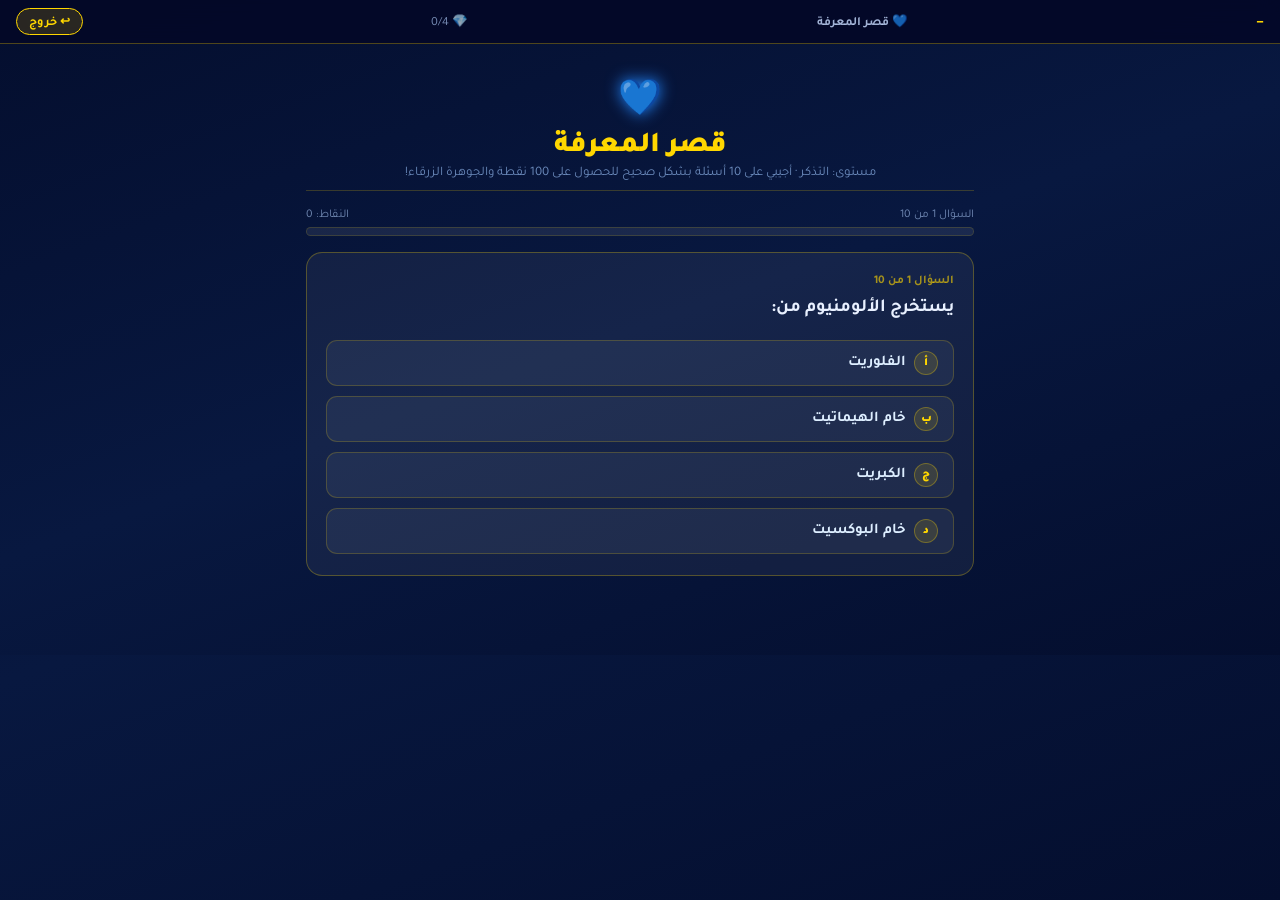
<file: palace1.html>
<!DOCTYPE html>
<html lang="ar" dir="rtl">
<head>
<meta charset="UTF-8">
<meta name="viewport" content="width=device-width,initial-scale=1.0,user-scalable=yes">
<title>💙 قصر المعرفة – جزيرة العلوم</title>
<link href="https://fonts.googleapis.com/css2?family=Tajawal:wght@400;700;800;900&display=swap" rel="stylesheet">
<style>
*{box-sizing:border-box;margin:0;padding:0}
html,body{width:100%;min-height:100%;font-family:"Tajawal",sans-serif;
  background:linear-gradient(160deg,#040e2e 0%,#081840 50%,#040e2e 100%);
  color:#fff;overflow-x:hidden}
.topbar{display:flex;align-items:center;justify-content:space-between;flex-wrap:wrap;gap:.3rem;
  padding:.5rem 1rem;background:rgba(4,8,40,.92);
  border-bottom:1.5px solid rgba(255,215,0,.3);backdrop-filter:blur(10px);
  position:sticky;top:0;z-index:50}
.tb-name{font-size:.78rem;font-weight:700;color:#ffd700;max-width:45%;overflow:hidden;text-overflow:ellipsis;white-space:nowrap}
.tb-ttl{font-size:.78rem;font-weight:700;color:rgba(200,220,255,.8)}
.tb-gems{font-size:.78rem;color:rgba(180,210,255,.65)}
.wrap{max-width:700px;margin:0 auto;padding:1.2rem 1rem 4rem}
.ph{text-align:center;padding:.8rem 0 .5rem;border-bottom:1px solid rgba(255,215,0,.2);margin-bottom:1.1rem}
.pi{font-size:2.2rem;display:block;margin-bottom:.18rem;
  animation:iconPulse 2.5s ease-in-out infinite;
  filter:drop-shadow(0 0 8px #2288ff)}
@keyframes iconPulse{0%,100%{filter:drop-shadow(0 0 5px #2288ff)}50%{filter:drop-shadow(0 0 18px #2288ff)}}
.ptitle{font-size:clamp(1.2rem,3.5vw,1.8rem);font-weight:900;color:#ffd700}
.psub{color:rgba(160,200,255,.65);font-size:.82rem;margin-top:.12rem}
.progw{margin-bottom:1rem}
.proginfo{display:flex;justify-content:space-between;font-size:.74rem;color:rgba(180,210,255,.6);margin-bottom:.28rem}
.progtrack{height:9px;background:rgba(255,255,255,.08);border-radius:5px;overflow:hidden;border:1px solid rgba(255,215,0,.15)}
.progfill{height:100%;background:linear-gradient(90deg,#2288ff,#55aaff);border-radius:5px;transition:width .5s}
.qcard{background:rgba(255,255,255,.055);border:1.5px solid rgba(255,215,0,.28);
  border-radius:16px;padding:1.3rem 1.2rem;margin-bottom:.9rem}
.qnum{color:rgba(255,215,0,.62);font-size:.74rem;font-weight:700;margin-bottom:.4rem}
.qtext{font-size:clamp(.94rem,2.5vw,1.15rem);font-weight:700;line-height:1.65;color:#e8f0ff;margin-bottom:.95rem}
.opts{display:grid;gap:.58rem}
.opt{background:rgba(255,255,255,.055);border:1.5px solid rgba(255,215,0,.2);
  border-radius:11px;padding:.65rem .9rem;
  font-family:"Tajawal",sans-serif;font-size:.93rem;font-weight:600;
  color:#ddeeff;text-align:right;cursor:pointer;
  transition:all .17s;display:flex;align-items:center;gap:.52rem}
.opt:hover:not(:disabled){background:rgba(255,215,0,.1);border-color:#ffd700;color:#fff}
.opt.correct{background:rgba(0,200,80,.16);border-color:#00dd66;color:#aaffcc}
.opt.wrong{background:rgba(210,40,50,.14);border-color:#ff4455;color:#ffaaaa}
.opt:disabled{cursor:default}
.optl{width:24px;height:24px;border-radius:50%;flex-shrink:0;
  background:rgba(255,215,0,.12);border:1px solid rgba(255,215,0,.3);
  display:flex;align-items:center;justify-content:center;
  font-size:.74rem;font-weight:900;color:#ffd700}
.res{text-align:center;font-size:.98rem;font-weight:700;padding:.4rem;margin-top:.65rem;border-radius:7px;display:none}
.res.ok{color:#00ee77;display:block}
.res.no{color:#ff6677;display:block}
.btnnext{width:100%;margin-top:.85rem;
  background:linear-gradient(135deg,#1a3a8f,#2855c8);
  border:2px solid #ffd700;border-radius:45px;padding:.68rem;
  font-family:"Tajawal",sans-serif;font-size:.98rem;font-weight:800;
  color:#ffd700;cursor:pointer;display:none}
.btnnext.show{display:block}
.endscreen{display:none;text-align:center;padding:1.8rem .8rem}
.endscreen.show{display:block}
.endgem{font-size:clamp(3rem,8vw,5rem);display:block;margin:0 auto .4rem;
  animation:gemDrop .55s ease-out;filter:drop-shadow(0 0 18px #2288ff)}
@keyframes gemDrop{from{transform:scale(0) rotate(-18deg);opacity:0}70%{transform:scale(1.1) rotate(4deg)}to{transform:scale(1);opacity:1}}
.endtitle{font-size:clamp(1.3rem,3.8vw,2rem);font-weight:900;color:#ffd700;margin-bottom:.35rem}
.stars{font-size:1.8rem;letter-spacing:.2rem;margin:.4rem 0}
.enddetail{color:rgba(175,210,255,.8);font-size:.92rem;line-height:1.7;margin-bottom:1rem}
.btnmap{display:inline-block;margin-top:.8rem;
  background:linear-gradient(135deg,#c8960a,#ffd700);
  border:none;border-radius:45px;padding:.78rem 2.2rem;
  font-family:"Tajawal",sans-serif;font-size:1rem;font-weight:900;
  color:#1a0800;cursor:pointer}
.failscreen{display:none;text-align:center;padding:1.8rem .8rem}
.failscreen.show{display:block}
.fail-icon{font-size:3rem;display:block;margin-bottom:.4rem}
.fail-title{color:#ff8888;font-size:1.5rem;font-weight:900;margin-bottom:.4rem}
.fail-msg{color:rgba(200,180,180,.8);font-size:.9rem;line-height:1.7;margin-bottom:1rem}
.loading-overlay{display:none;position:fixed;inset:0;z-index:300;background:rgba(0,0,0,.8);align-items:center;justify-content:center;flex-direction:column;gap:1rem}
.loading-overlay.show{display:flex}
.spinner{width:40px;height:40px;border:4px solid rgba(255,215,0,.3);border-top-color:#ffd700;border-radius:50%;animation:spin .8s linear infinite}
@keyframes spin{to{transform:rotate(360deg)}}
.cl{position:fixed;inset:0;pointer-events:none;z-index:200;overflow:hidden}
.cp{position:absolute;top:-12px;border-radius:2px;animation:cf linear forwards}
@keyframes cf{0%{transform:translateY(0) rotate(0);opacity:1}100%{transform:translateY(110vh) rotate(720deg);opacity:0}}
@media (max-width: 768px) {
  .wrap{padding:1rem}
  .qcard{padding:1rem}
  .opt{padding:.5rem .7rem;font-size:.85rem}
}
</style>
</head>
<body>
<div class="loading-overlay" id="loadingOverlay">
  <div class="spinner"></div>
  <div style="color:#ffd700">جاري حفظ التقدم...</div>
</div>
<div class="cl" id="cl"></div>
<div class="topbar">
  <span class="tb-name" id="tbName">—</span>
  <span class="tb-ttl">💙 قصر المعرفة</span>
  <span class="tb-gems">💎 <span id="tbGems">0</span>/4</span>
  <button onclick="exitPalace()" style="background:rgba(255,215,0,.15);border:1px solid #ffd700;color:#ffd700;border-radius:20px;padding:.25rem .75rem;font-family:Tajawal,sans-serif;font-weight:700;font-size:.78rem;cursor:pointer">↩ خروج</button>
</div>
<div class="wrap">
  <div class="ph">
    <span class="pi">💙</span>
    <div class="ptitle">قصر المعرفة</div>
    <div class="psub">مستوى: التذكر · أجيبي على 10 أسئلة بشكل صحيح للحصول على 100 نقطة والجوهرة الزرقاء!</div>
  </div>
  <div class="progw">
    <div class="proginfo">
      <span id="progLbl">السؤال 1 من 10</span>
      <span id="progPts">النقاط: 0</span>
    </div>
    <div class="progtrack"><div class="progfill" id="pf" style="width:0%"></div></div>
  </div>
  <div id="qSection">
    <div class="qcard" id="qCard">
      <div class="qnum" id="qNum">السؤال 1 من 10</div>
      <div class="qtext" id="qText"></div>
      <div class="opts" id="opts"></div>
      <div class="res" id="res"></div>
    </div>
    <button class="btnnext" id="btnNext" onclick="nextQ()">التالي ←</button>
  </div>
  <div class="endscreen" id="endScreen">
    <span class="endgem">💙</span>
    <div class="endtitle">أحسنتِ! جمعتِ جوهرة المعرفة!</div>
    <div class="stars" id="starsRow">⭐⭐⭐</div>
    <div class="enddetail" id="endDetail"></div>
    <button class="btnmap" onclick="location.href='map.html'">🗺️ العودة للخريطة</button>
  </div>
  <div class="failscreen" id="failScreen">
    <span class="fail-icon">💪</span>
    <div class="fail-title">قاربتِ على النجاح!</div>
    <div class="fail-msg" id="failMsg"></div>
    <button class="btnmap" onclick="restart()" style="background:linear-gradient(135deg,#1a3a8f,#2855c8);color:#ffd700">🔄 إعادة المحاولة</button>
    <br>
    <button class="btnmap" onclick="location.href='map.html'" style="background:rgba(255,255,255,.07);border:1px solid rgba(255,215,0,.3);color:rgba(200,215,255,.7);font-size:.85rem;padding:.5rem 1.5rem;margin-top:.5rem">↩ الخريطة</button>
  </div>
</div>

<script>
// ============================================
// JSONBin.io CONFIGURATION
// ============================================
const JSONBIN_API_KEY = '$2a$10$mZzdzJHkljqyVEypW25Rh.VhLOqOXh90LsFE9AUO.kg1gq51akawS';
const JSONBIN_BIN_ID = '6a2ff230f5f4af5e29f50af7';
// ============================================

const PID = 1;  // Palace ID (1 for BLUE gem 💙)
const TOTAL = 10;
const PASS_SCORE = 10;

// Original questions for Palace 1 (المعرفة) - BLUE GEM
const ORIGINAL_QS = [
  {"text": "يستخرج الألومنيوم من:", "opts": ["خام الهيماتيت", "خام البوكسيت", "الكبريت", "الفلوريت"], "correctIndex": 1},
  {"text": "في أي عضية تحدث عملية البناء الضوئي؟", "opts": ["الميتوكوندريا", "البلاستيدات الخضراء", "الريبوسومات", "الفجوات"], "correctIndex": 1},
  {"text": "في أي عضية تحدث عملية التنفس الخلوي؟", "opts": ["البلاستيدات الخضراء", "جهاز جولجي", "الميتوكوندريا", "الفجوة"], "correctIndex": 2},
  {"text": "ما أكبر جسم في النظام الشمسي؟", "opts": ["الأرض", "المشتري", "الشمس", "زحل"], "correctIndex": 2},
  {"text": "ما أسرع الكواكب دوراناً حول الشمس؟", "opts": ["الأرض", "المريخ", "عطارد", "زحل"], "correctIndex": 2},
  {"text": "ما المقصود بالاستصلاح؟", "opts": ["إزالة الغابات", "إعادة تغطية الأراضي المنقبة بالتربة وزراعتها بالنباتات", "استخراج المعادن", "بناء السدود"], "correctIndex": 1},
  {"text": "ما المقصود بالانسياب السطحي؟", "opts": ["المياه الجوفية", "مياه البحار", "مياه الأمطار التي لا تتشربها الأرض فتجري على سطحها", "المياه المتبخرة"], "correctIndex": 2},
  {"text": "ما نوع المادة العضوية التي يتكون منها الفحم؟", "opts": ["بقايا العوالق البحرية", "بقايا نباتات المستنقعات", "بقايا الزواحف", "بقايا الديناصورات"], "correctIndex": 1},
  {"text": "ما المقصود بالمحميات؟", "opts": ["مناطق استخراج المعادن", "مناطق يمنع فيها قطع الأشجار أو البناء إلا وفق ضوابط محددة", "مناطق تخزين الوقود الأحفوري", "مناطق لا تحتوي على نباتات"], "correctIndex": 1},
  {"text": "أي الموارد الآتية يعد من الموارد المعدنية الفلزية؟", "opts": ["الكبريت", "الفلوريت", "الحديد", "الهاليت"], "correctIndex": 2}
];

// Function to shuffle array
function shuffleArray(arr) {
  for (let i = arr.length - 1; i > 0; i--) {
    const j = Math.floor(Math.random() * (i + 1));
    [arr[i], arr[j]] = [arr[j], arr[i]];
  }
  return arr;
}

// Function to randomize options for a question
function randomizeQuestion(q) {
  const optionsWithIndices = q.opts.map((opt, idx) => ({
    text: opt,
    originalIndex: idx,
    isCorrect: idx === q.correctIndex
  }));
  
  const shuffled = shuffleArray([...optionsWithIndices]);
  const newCorrectIndex = shuffled.findIndex(opt => opt.isCorrect);
  
  return {
    text: q.text,
    opts: shuffled.map(opt => opt.text),
    correctIndex: newCorrectIndex
  };
}

// Generate randomized question set
function generateRandomizedQuestions() {
  const randomized = [];
  for (let i = 0; i < ORIGINAL_QS.length; i++) {
    randomized.push(randomizeQuestion(ORIGINAL_QS[i]));
  }
  return randomized;
}

// Store the current randomized questions
let QS = [];

let cur = 0, score = 0, done = false;
let student = null, progress = null, currentStudentCode = null;
let isAlreadyCompleted = false;

// JSONBin.io API functions
async function fetchAllData() {
  try {
    const response = await fetch(`https://api.jsonbin.io/v3/b/${JSONBIN_BIN_ID}/latest`, {
      headers: { 'X-Master-Key': JSONBIN_API_KEY }
    });
    if (!response.ok) {
      console.error('Fetch failed:', response.status);
      return { students: [], leaderboard: [] };
    }
    const data = await response.json();
    return data.record;
  } catch(e) {
    console.error('Error fetching data:', e);
    return { students: [], leaderboard: [] };
  }
}

async function saveAllData(data) {
  try {
    const response = await fetch(`https://api.jsonbin.io/v3/b/${JSONBIN_BIN_ID}`, {
      method: 'PUT',
      headers: {
        'Content-Type': 'application/json',
        'X-Master-Key': JSONBIN_API_KEY
      },
      body: JSON.stringify(data)
    });
    if (!response.ok) {
      console.error('Save failed:', response.status);
      return false;
    }
    return true;
  } catch(e) {
    console.error('Error saving data:', e);
    return false;
  }
}

async function updateCloudData(studentData, progressData) {
  const loadingDiv = document.getElementById('loadingOverlay');
  loadingDiv.classList.add('show');
  
  try {
    const allData = await fetchAllData();
    
    const existingIndex = allData.students.findIndex(s => s.studentCode === studentData.studentCode);
    if (existingIndex >= 0) {
      allData.students[existingIndex].progress = progressData;
      allData.students[existingIndex].lastUpdated = new Date().toISOString();
    }
    
    const leaderboardEntry = {
      name: studentData.name,
      title: "الأميرة",
      cls: studentData.cls,
      gems: progressData.gems ? progressData.gems.length : 0,
      points: progressData.points || 0,
      hasCrown: progressData.completedCastles && progressData.completedCastles.includes(5),
      studentCode: studentData.studentCode,
      date: new Date().toLocaleDateString('ar-AE')
    };
    
    const lbIndex = allData.leaderboard.findIndex(lb => lb.studentCode === studentData.studentCode);
    if (lbIndex >= 0) {
      if (leaderboardEntry.points >= allData.leaderboard[lbIndex].points) {
        allData.leaderboard[lbIndex] = leaderboardEntry;
      }
    } else {
      allData.leaderboard.push(leaderboardEntry);
    }
    
    allData.leaderboard.sort((a, b) => b.points - a.points);
    
    const saved = await saveAllData(allData);
    return saved;
  } catch(e) {
    console.error('Error saving to JSONBin:', e);
    return false;
  } finally {
    loadingDiv.classList.remove('show');
  }
}

function loadData() {
  try {
    const urlParams = new URLSearchParams(window.location.search);
    isAlreadyCompleted = urlParams.get('completed') === 'true';
    
    currentStudentCode = localStorage.getItem('currentStudentCode');
    if (currentStudentCode) {
      const storedProgress = localStorage.getItem('scienceIslandProgress_' + currentStudentCode);
      if (storedProgress) {
        progress = JSON.parse(storedProgress);
      } else {
        progress = { gems: [], level: 1, points: 0, completedCastles: [], castleScores: {} };
      }
    }
    student = JSON.parse(localStorage.getItem('scienceIslandStudent') || 'null');
    if (student && student.name) {
      const hasCrown = progress.completedCastles && progress.completedCastles.includes(5);
      const title = hasCrown ? "الملكة" : (student.titleLabel || "الأميرة");
      document.getElementById("tbName").textContent = title + " " + student.name;
    }
    document.getElementById("tbGems").textContent = progress ? (progress.gems?.length || 0) : 0;
    
    QS = generateRandomizedQuestions();
    
    if (isAlreadyCompleted && progress && progress.completedCastles && progress.completedCastles.includes(PID)) {
      document.getElementById("qSection").style.display = "none";
      document.getElementById("endScreen").classList.add("show");
      const existingScore = progress.castleScores ? progress.castleScores[PID] : 0;
      document.getElementById("endDetail").innerHTML = `لقد أكملتِ هذا القصر بالفعل وحصلتِ على ${existingScore} نقطة!<br>يمكنكِ التوجه للقصر التالي. 🎉`;
      document.getElementById("starsRow").textContent = "🏆🏆🏆";
      return;
    }
  } catch(e) { console.error(e); }
  
  if (!isAlreadyCompleted) {
    showQ();
  }
}

async function saveProgress() {
  if (!currentStudentCode) return;
  try {
    if (!progress) {
      progress = { gems: [], level: 1, points: 0, completedCastles: [], castleScores: {} };
    }
    
    if (!isAlreadyCompleted && score === 10) {
      if (!progress.gems) progress.gems = [];
      if (!progress.gems.includes(PID)) {
        progress.gems.push(PID);
      }
      
      const pointsEarned = 100;
      progress.points = (progress.points || 0) + pointsEarned;
      
      if (!progress.completedCastles) progress.completedCastles = [];
      if (!progress.completedCastles.includes(PID)) {
        progress.completedCastles.push(PID);
      }
      
      if (!progress.castleScores) progress.castleScores = {};
      progress.castleScores[PID] = pointsEarned;
      progress.level = Math.max(progress.level || 1, progress.gems.length + 1);
    }
    
    const dataToSave = {
      gems: progress.gems,
      level: progress.level,
      points: progress.points,
      completedCastles: progress.completedCastles,
      castleScores: progress.castleScores
    };
    localStorage.setItem('scienceIslandProgress_' + currentStudentCode, JSON.stringify(dataToSave));
    
    if (student && student.studentCode) {
      await updateCloudData(student, dataToSave);
    }
    
  } catch(e) { console.error(e); }
}

function showQ() {
  if (cur >= TOTAL) { endPalace(); return; }
  const q = QS[cur]; done = false;
  document.getElementById("qNum").textContent = "السؤال " + (cur + 1) + " من " + TOTAL;
  document.getElementById("qText").textContent = q.text;
  document.getElementById("progLbl").textContent = "السؤال " + (cur + 1) + " من " + TOTAL;
  document.getElementById("progPts").textContent = "النقاط: " + (score * 10);
  document.getElementById("pf").style.width = (cur / TOTAL * 100) + "%";
  document.getElementById("res").className = "res";
  document.getElementById("res").innerHTML = "";
  document.getElementById("btnNext").classList.remove("show");
  const ow = document.getElementById("opts"); ow.innerHTML = "";
  const L = ["أ", "ب", "ج", "د"];
  q.opts.forEach((opt, i) => {
    const b = document.createElement("button"); b.className = "opt";
    b.innerHTML = `<span class="optl">${L[i]}</span>${opt}`;
    b.onclick = () => check(i, b, q);
    ow.appendChild(b);
  });
}

function check(idx, btn, q) {
  if (done) return; done = true;
  document.querySelectorAll(".opt").forEach(b => b.disabled = true);
  const r = document.getElementById("res");
  if (idx === q.correctIndex) {
    btn.classList.add("correct"); score++;
    r.textContent = "✅ إجابة صحيحة! (+10 نقاط)"; r.className = "res ok";
  } else {
    btn.classList.add("wrong");
    document.querySelectorAll(".opt")[q.correctIndex].classList.add("correct");
    r.textContent = "❌ الإجابة الصحيحة: " + q.opts[q.correctIndex]; r.className = "res no";
  }
  document.getElementById("progPts").textContent = "النقاط: " + (score * 10);
  const nb = document.getElementById("btnNext"); nb.classList.add("show");
  nb.textContent = (cur < TOTAL - 1) ? "التالي ←" : "🏁 إنهاء القصر";
}

function nextQ() { cur++; showQ(); }

function endPalace() {
  document.getElementById("qSection").style.display = "none";
  document.getElementById("pf").style.width = "100%";
  
  if (score >= PASS_SCORE) {
    saveProgress();
    document.getElementById("endScreen").classList.add("show");
    document.getElementById("endDetail").innerHTML = `أجبتِ على جميع الأسئلة العشرة بشكل صحيح!<br>حصلتِ على 100 نقطة والجوهرة الزرقاء! 🎉💙`;
    document.getElementById("starsRow").textContent = "⭐⭐⭐";
    confetti();
  } else {
    document.getElementById("failScreen").classList.add("show");
    document.getElementById("failMsg").innerHTML = `أجبتِ بشكل صحيح على ${score} من 10 أسئلة.<br>تحتاجين إجابات صحيحة لجميع الأسئلة العشرة للحصول على الجوهرة و100 نقطة.`;
  }
}

function restart() {
  QS = generateRandomizedQuestions();
  cur = 0; score = 0; done = false;
  document.getElementById("endScreen").classList.remove("show");
  document.getElementById("failScreen").classList.remove("show");
  document.getElementById("qSection").style.display = "";
  showQ();
}

function exitPalace() {
  if (confirm("هل تريدين الخروج؟")) {
    location.href = 'map.html';
  }
}

function confetti() {
  const w = document.getElementById("cl");
  const cols = ["#ffd700", "#00ff88", "#ff88cc", "#88ddff", "#ffaa00", "#cc88ff"];
  for (let i = 0; i < 90; i++) {
    const c = document.createElement("div"); c.className = "cp";
    const sz = 6 + Math.random() * 8;
    c.style.cssText = "left:" + (Math.random() * 100) + "vw;background:" + cols[~~(Math.random() * cols.length)] +
      ";animation-duration:" + (2 + Math.random() * 3) + "s;animation-delay:" + (Math.random() * 1.2) + "s;" +
      "width:" + sz + "px;height:" + sz + "px;border-radius:" + (Math.random() > .5 ? "50%" : "2px") + ";";
    w.appendChild(c); setTimeout(() => c.remove(), 5500);
  }
}

loadData();
</script>
</body>
</html>
</file>
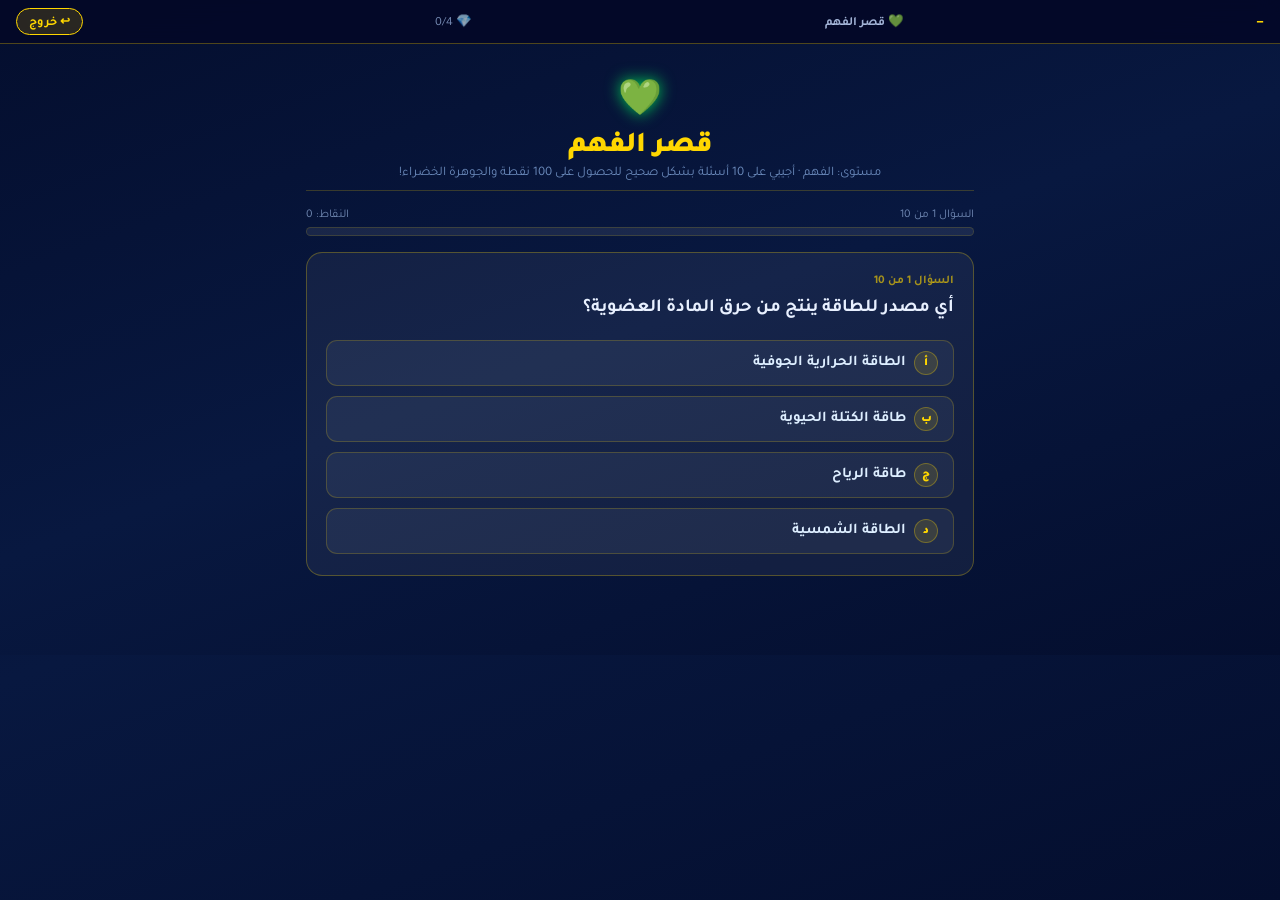
<file: palace2.html>
<!DOCTYPE html>
<html lang="ar" dir="rtl">
<head>
<meta charset="UTF-8">
<meta name="viewport" content="width=device-width,initial-scale=1.0,user-scalable=yes">
<title>💚 قصر الفهم – جزيرة العلوم</title>
<link href="https://fonts.googleapis.com/css2?family=Tajawal:wght@400;700;800;900&display=swap" rel="stylesheet">
<style>
*{box-sizing:border-box;margin:0;padding:0}
html,body{width:100%;min-height:100%;font-family:"Tajawal",sans-serif;
  background:linear-gradient(160deg,#040e2e 0%,#081840 50%,#040e2e 100%);
  color:#fff;overflow-x:hidden}
.topbar{display:flex;align-items:center;justify-content:space-between;flex-wrap:wrap;gap:.3rem;
  padding:.5rem 1rem;background:rgba(4,8,40,.92);
  border-bottom:1.5px solid rgba(255,215,0,.3);backdrop-filter:blur(10px);
  position:sticky;top:0;z-index:50}
.tb-name{font-size:.78rem;font-weight:700;color:#ffd700;max-width:45%;overflow:hidden;text-overflow:ellipsis;white-space:nowrap}
.tb-ttl{font-size:.78rem;font-weight:700;color:rgba(200,220,255,.8)}
.tb-gems{font-size:.78rem;color:rgba(180,210,255,.65)}
.wrap{max-width:700px;margin:0 auto;padding:1.2rem 1rem 4rem}
.ph{text-align:center;padding:.8rem 0 .5rem;border-bottom:1px solid rgba(255,215,0,.2);margin-bottom:1.1rem}
.pi{font-size:2.2rem;display:block;margin-bottom:.18rem;
  animation:iconPulse 2.5s ease-in-out infinite;
  filter:drop-shadow(0 0 8px #00cc55)}
@keyframes iconPulse{0%,100%{filter:drop-shadow(0 0 5px #00cc55)}50%{filter:drop-shadow(0 0 18px #00cc55)}}
.ptitle{font-size:clamp(1.2rem,3.5vw,1.8rem);font-weight:900;color:#ffd700}
.psub{color:rgba(160,200,255,.65);font-size:.82rem;margin-top:.12rem}
.progw{margin-bottom:1rem}
.proginfo{display:flex;justify-content:space-between;font-size:.74rem;color:rgba(180,210,255,.6);margin-bottom:.28rem}
.progtrack{height:9px;background:rgba(255,255,255,.08);border-radius:5px;overflow:hidden;border:1px solid rgba(255,215,0,.15)}
.progfill{height:100%;background:linear-gradient(90deg,#00cc55,#00ff88);border-radius:5px;transition:width .5s}
.qcard{background:rgba(255,255,255,.055);border:1.5px solid rgba(255,215,0,.28);
  border-radius:16px;padding:1.3rem 1.2rem;margin-bottom:.9rem}
.qnum{color:rgba(255,215,0,.62);font-size:.74rem;font-weight:700;margin-bottom:.4rem}
.qtext{font-size:clamp(.94rem,2.5vw,1.15rem);font-weight:700;line-height:1.65;color:#e8f0ff;margin-bottom:.95rem}
.opts{display:grid;gap:.58rem}
.opt{background:rgba(255,255,255,.055);border:1.5px solid rgba(255,215,0,.2);
  border-radius:11px;padding:.65rem .9rem;
  font-family:"Tajawal",sans-serif;font-size:.93rem;font-weight:600;
  color:#ddeeff;text-align:right;cursor:pointer;
  transition:all .17s;display:flex;align-items:center;gap:.52rem}
.opt:hover:not(:disabled){background:rgba(255,215,0,.1);border-color:#ffd700;color:#fff}
.opt.correct{background:rgba(0,200,80,.16);border-color:#00dd66;color:#aaffcc}
.opt.wrong{background:rgba(210,40,50,.14);border-color:#ff4455;color:#ffaaaa}
.opt:disabled{cursor:default}
.optl{width:24px;height:24px;border-radius:50%;flex-shrink:0;
  background:rgba(255,215,0,.12);border:1px solid rgba(255,215,0,.3);
  display:flex;align-items:center;justify-content:center;
  font-size:.74rem;font-weight:900;color:#ffd700}
.res{text-align:center;font-size:.98rem;font-weight:700;padding:.4rem;margin-top:.65rem;border-radius:7px;display:none}
.res.ok{color:#00ee77;display:block}
.res.no{color:#ff6677;display:block}
.btnnext{width:100%;margin-top:.85rem;
  background:linear-gradient(135deg,#1a3a8f,#2855c8);
  border:2px solid #ffd700;border-radius:45px;padding:.68rem;
  font-family:"Tajawal",sans-serif;font-size:.98rem;font-weight:800;
  color:#ffd700;cursor:pointer;display:none}
.btnnext.show{display:block}
.endscreen{display:none;text-align:center;padding:1.8rem .8rem}
.endscreen.show{display:block}
.endgem{font-size:clamp(3rem,8vw,5rem);display:block;margin:0 auto .4rem;
  animation:gemDrop .55s ease-out;filter:drop-shadow(0 0 18px #00cc55)}
@keyframes gemDrop{from{transform:scale(0) rotate(-18deg);opacity:0}70%{transform:scale(1.1) rotate(4deg)}to{transform:scale(1);opacity:1}}
.endtitle{font-size:clamp(1.3rem,3.8vw,2rem);font-weight:900;color:#ffd700;margin-bottom:.35rem}
.stars{font-size:1.8rem;letter-spacing:.2rem;margin:.4rem 0}
.enddetail{color:rgba(175,210,255,.8);font-size:.92rem;line-height:1.7;margin-bottom:1rem}
.btnmap{display:inline-block;margin-top:.8rem;
  background:linear-gradient(135deg,#c8960a,#ffd700);
  border:none;border-radius:45px;padding:.78rem 2.2rem;
  font-family:"Tajawal",sans-serif;font-size:1rem;font-weight:900;
  color:#1a0800;cursor:pointer}
.failscreen{display:none;text-align:center;padding:1.8rem .8rem}
.failscreen.show{display:block}
.fail-icon{font-size:3rem;display:block;margin-bottom:.4rem}
.fail-title{color:#ff8888;font-size:1.5rem;font-weight:900;margin-bottom:.4rem}
.fail-msg{color:rgba(200,180,180,.8);font-size:.9rem;line-height:1.7;margin-bottom:1rem}
.loading-overlay{display:none;position:fixed;inset:0;z-index:300;background:rgba(0,0,0,.8);align-items:center;justify-content:center;flex-direction:column;gap:1rem}
.loading-overlay.show{display:flex}
.spinner{width:40px;height:40px;border:4px solid rgba(255,215,0,.3);border-top-color:#ffd700;border-radius:50%;animation:spin .8s linear infinite}
@keyframes spin{to{transform:rotate(360deg)}}
.cl{position:fixed;inset:0;pointer-events:none;z-index:200;overflow:hidden}
.cp{position:absolute;top:-12px;border-radius:2px;animation:cf linear forwards}
@keyframes cf{0%{transform:translateY(0) rotate(0);opacity:1}100%{transform:translateY(110vh) rotate(720deg);opacity:0}}
@media (max-width: 768px) {
  .wrap{padding:1rem}
  .qcard{padding:1rem}
  .opt{padding:.5rem .7rem;font-size:.85rem}
}
</style>
</head>
<body>
<div class="loading-overlay" id="loadingOverlay">
  <div class="spinner"></div>
  <div style="color:#ffd700">جاري حفظ التقدم...</div>
</div>
<div class="cl" id="cl"></div>
<div class="topbar">
  <span class="tb-name" id="tbName">—</span>
  <span class="tb-ttl">💚 قصر الفهم</span>
  <span class="tb-gems">💎 <span id="tbGems">0</span>/4</span>
  <button onclick="exitPalace()" style="background:rgba(255,215,0,.15);border:1px solid #ffd700;color:#ffd700;border-radius:20px;padding:.25rem .75rem;font-family:Tajawal,sans-serif;font-weight:700;font-size:.78rem;cursor:pointer">↩ خروج</button>
</div>
<div class="wrap">
  <div class="ph">
    <span class="pi">💚</span>
    <div class="ptitle">قصر الفهم</div>
    <div class="psub">مستوى: الفهم · أجيبي على 10 أسئلة بشكل صحيح للحصول على 100 نقطة والجوهرة الخضراء!</div>
  </div>
  <div class="progw">
    <div class="proginfo">
      <span id="progLbl">السؤال 1 من 10</span>
      <span id="progPts">النقاط: 0</span>
    </div>
    <div class="progtrack"><div class="progfill" id="pf" style="width:0%"></div></div>
  </div>
  <div id="qSection">
    <div class="qcard" id="qCard">
      <div class="qnum" id="qNum">السؤال 1 من 10</div>
      <div class="qtext" id="qText"></div>
      <div class="opts" id="opts"></div>
      <div class="res" id="res"></div>
    </div>
    <button class="btnnext" id="btnNext" onclick="nextQ()">التالي ←</button>
  </div>
  <div class="endscreen" id="endScreen">
    <span class="endgem">💚</span>
    <div class="endtitle">أحسنتِ! جمعتِ جوهرة الفهم!</div>
    <div class="stars" id="starsRow">⭐⭐⭐</div>
    <div class="enddetail" id="endDetail"></div>
    <button class="btnmap" onclick="location.href='map.html'">🗺️ العودة للخريطة</button>
  </div>
  <div class="failscreen" id="failScreen">
    <span class="fail-icon">💪</span>
    <div class="fail-title">قاربتِ على النجاح!</div>
    <div class="fail-msg" id="failMsg"></div>
    <button class="btnmap" onclick="restart()" style="background:linear-gradient(135deg,#1a3a8f,#2855c8);color:#ffd700">🔄 إعادة المحاولة</button>
    <br>
    <button class="btnmap" onclick="location.href='map.html'" style="background:rgba(255,255,255,.07);border:1px solid rgba(255,215,0,.3);color:rgba(200,215,255,.7);font-size:.85rem;padding:.5rem 1.5rem;margin-top:.5rem">↩ الخريطة</button>
  </div>
</div>

<script>
// ============================================
// JSONBin.io CONFIGURATION
// ============================================
const JSONBIN_API_KEY = '$2a$10$mZzdzJHkljqyVEypW25Rh.VhLOqOXh90LsFE9AUO.kg1gq51akawS';
const JSONBIN_BIN_ID = '6a2ff230f5f4af5e29f50af7';
// ============================================

const PID = 2;  // Palace ID (2 for GREEN gem 💚)
const TOTAL = 10;
const PASS_SCORE = 10;

// Original questions for Palace 2 (الفهم) - GREEN GEM
const ORIGINAL_QS = [
  {"text": "أي مصدر للطاقة ينتج من حرق المادة العضوية؟", "opts": ["الطاقة الشمسية", "الطاقة الحرارية الجوفية", "طاقة الكتلة الحيوية", "طاقة الرياح"], "correctIndex": 2},
  {"text": "تسحب الجاذبية المجرات معاً مكونة:", "opts": ["النظام الشمسي", "النجوم", "التجمعات المحلية", "الكواكب"], "correctIndex": 2},
  {"text": "أي العبارات الآتية تمثل أحد مبادئ نظرية الخلية؟", "opts": ["الخلايا تنشأ من المادة غير الحية.", "جميع الكائنات الحية تتكون من خلايا.", "جميع الخلايا لها الشكل نفسه.", "الخلايا لا تنقسم."], "correctIndex": 1},
  {"text": "أي تركيب يوفر الدعامة والحماية للخلية النباتية؟", "opts": ["غشاء الخلية", "السيتوبلازم", "الجدار الخلوي", "النواة"], "correctIndex": 2},
  {"text": "أي العبارات الآتية تصف العلاقة بين الخلايا والأنسجة؟", "opts": ["الأنسجة أصغر من الخلايا.", "تتكون الخلايا من أنسجة.", "تتكون الأنسجة من مجموعة خلايا متشابهة تؤدي وظيفة محددة.", "الأنسجة لا توجد إلا في النباتات."], "correctIndex": 2},
  {"text": "ما المقصود بالسنة الضوئية؟", "opts": ["الزمن الذي تستغرقه الأرض للدوران حول الشمس", "المسافة التي يقطعها الضوء خلال سنة", "سرعة الضوء", "الزمن الذي يستغرقه القمر للدوران حول الأرض"], "correctIndex": 1},
  {"text": "ما القوة التي تحافظ على حركة الكواكب في مداراتها حول الشمس؟", "opts": ["الاحتكاك", "الضغط", "الجاذبية", "المغناطيسية"], "correctIndex": 2},
  {"text": "أي الموارد الآتية ليس من أنواع الوقود الأحفوري؟", "opts": ["الفحم", "النفط", "الغاز الطبيعي", "اليورانيوم"], "correctIndex": 3},
  {"text": "ما الهدف من القوانين البيئية المتعلقة بالهواء والماء؟", "opts": ["زيادة استهلاك الموارد", "تقليل الملوثات والمحافظة على البيئة", "زيادة عدد المصانع", "منع استخدام الموارد الطبيعية"], "correctIndex": 1},
  {"text": "ما عيوب الطاقة الشمسية؟", "opts": ["تلوث البيئة", "غير متوفرة في الإمارات", "ألواحها باهظة الثمن", "لا تنتج كهرباء"], "correctIndex": 2}
];

// Function to shuffle array
function shuffleArray(arr) {
  for (let i = arr.length - 1; i > 0; i--) {
    const j = Math.floor(Math.random() * (i + 1));
    [arr[i], arr[j]] = [arr[j], arr[i]];
  }
  return arr;
}

// Function to randomize options for a question
function randomizeQuestion(q) {
  const optionsWithIndices = q.opts.map((opt, idx) => ({
    text: opt,
    originalIndex: idx,
    isCorrect: idx === q.correctIndex
  }));
  
  const shuffled = shuffleArray([...optionsWithIndices]);
  const newCorrectIndex = shuffled.findIndex(opt => opt.isCorrect);
  
  return {
    text: q.text,
    opts: shuffled.map(opt => opt.text),
    correctIndex: newCorrectIndex
  };
}

// Generate randomized question set
function generateRandomizedQuestions() {
  const randomized = [];
  for (let i = 0; i < ORIGINAL_QS.length; i++) {
    randomized.push(randomizeQuestion(ORIGINAL_QS[i]));
  }
  return randomized;
}

// Store the current randomized questions
let QS = [];

let cur = 0, score = 0, done = false;
let student = null, progress = null, currentStudentCode = null;
let isAlreadyCompleted = false;

// JSONBin.io API functions
async function fetchAllData() {
  try {
    const response = await fetch(`https://api.jsonbin.io/v3/b/${JSONBIN_BIN_ID}/latest`, {
      headers: { 'X-Master-Key': JSONBIN_API_KEY }
    });
    if (!response.ok) {
      console.error('Fetch failed:', response.status);
      return { students: [], leaderboard: [] };
    }
    const data = await response.json();
    return data.record;
  } catch(e) {
    console.error('Error fetching data:', e);
    return { students: [], leaderboard: [] };
  }
}

async function saveAllData(data) {
  try {
    const response = await fetch(`https://api.jsonbin.io/v3/b/${JSONBIN_BIN_ID}`, {
      method: 'PUT',
      headers: {
        'Content-Type': 'application/json',
        'X-Master-Key': JSONBIN_API_KEY
      },
      body: JSON.stringify(data)
    });
    if (!response.ok) {
      console.error('Save failed:', response.status);
      return false;
    }
    return true;
  } catch(e) {
    console.error('Error saving data:', e);
    return false;
  }
}

async function updateCloudData(studentData, progressData) {
  const loadingDiv = document.getElementById('loadingOverlay');
  loadingDiv.classList.add('show');
  
  try {
    const allData = await fetchAllData();
    
    const existingIndex = allData.students.findIndex(s => s.studentCode === studentData.studentCode);
    if (existingIndex >= 0) {
      allData.students[existingIndex].progress = progressData;
      allData.students[existingIndex].lastUpdated = new Date().toISOString();
    }
    
    const leaderboardEntry = {
      name: studentData.name,
      title: "الأميرة",
      cls: studentData.cls,
      gems: progressData.gems ? progressData.gems.length : 0,
      points: progressData.points || 0,
      hasCrown: progressData.completedCastles && progressData.completedCastles.includes(5),
      studentCode: studentData.studentCode,
      date: new Date().toLocaleDateString('ar-AE')
    };
    
    const lbIndex = allData.leaderboard.findIndex(lb => lb.studentCode === studentData.studentCode);
    if (lbIndex >= 0) {
      if (leaderboardEntry.points >= allData.leaderboard[lbIndex].points) {
        allData.leaderboard[lbIndex] = leaderboardEntry;
      }
    } else {
      allData.leaderboard.push(leaderboardEntry);
    }
    
    allData.leaderboard.sort((a, b) => b.points - a.points);
    
    const saved = await saveAllData(allData);
    return saved;
  } catch(e) {
    console.error('Error saving to JSONBin:', e);
    return false;
  } finally {
    loadingDiv.classList.remove('show');
  }
}

function loadData() {
  try {
    const urlParams = new URLSearchParams(window.location.search);
    isAlreadyCompleted = urlParams.get('completed') === 'true';
    
    currentStudentCode = localStorage.getItem('currentStudentCode');
    if (currentStudentCode) {
      const storedProgress = localStorage.getItem('scienceIslandProgress_' + currentStudentCode);
      if (storedProgress) {
        progress = JSON.parse(storedProgress);
      } else {
        progress = { gems: [], level: 1, points: 0, completedCastles: [], castleScores: {} };
      }
    }
    student = JSON.parse(localStorage.getItem('scienceIslandStudent') || 'null');
    if (student && student.name) {
      const hasCrown = progress.completedCastles && progress.completedCastles.includes(5);
      const title = hasCrown ? "الملكة" : (student.titleLabel || "الأميرة");
      document.getElementById("tbName").textContent = title + " " + student.name;
    }
    document.getElementById("tbGems").textContent = progress ? (progress.gems?.length || 0) : 0;
    
    QS = generateRandomizedQuestions();
    
    if (isAlreadyCompleted && progress && progress.completedCastles && progress.completedCastles.includes(PID)) {
      document.getElementById("qSection").style.display = "none";
      document.getElementById("endScreen").classList.add("show");
      const existingScore = progress.castleScores ? progress.castleScores[PID] : 0;
      document.getElementById("endDetail").innerHTML = `لقد أكملتِ هذا القصر بالفعل وحصلتِ على ${existingScore} نقطة!<br>يمكنكِ التوجه للقصر التالي. 🎉`;
      document.getElementById("starsRow").textContent = "🏆🏆🏆";
      return;
    }
  } catch(e) { console.error(e); }
  
  if (!isAlreadyCompleted) {
    showQ();
  }
}

async function saveProgress() {
  if (!currentStudentCode) return;
  try {
    if (!progress) {
      progress = { gems: [], level: 1, points: 0, completedCastles: [], castleScores: {} };
    }
    
    if (!isAlreadyCompleted && score === 10) {
      if (!progress.gems) progress.gems = [];
      if (!progress.gems.includes(PID)) {
        progress.gems.push(PID);
      }
      
      const pointsEarned = 100;
      progress.points = (progress.points || 0) + pointsEarned;
      
      if (!progress.completedCastles) progress.completedCastles = [];
      if (!progress.completedCastles.includes(PID)) {
        progress.completedCastles.push(PID);
      }
      
      if (!progress.castleScores) progress.castleScores = {};
      progress.castleScores[PID] = pointsEarned;
      progress.level = Math.max(progress.level || 1, progress.gems.length + 1);
    }
    
    const dataToSave = {
      gems: progress.gems,
      level: progress.level,
      points: progress.points,
      completedCastles: progress.completedCastles,
      castleScores: progress.castleScores
    };
    localStorage.setItem('scienceIslandProgress_' + currentStudentCode, JSON.stringify(dataToSave));
    
    if (student && student.studentCode) {
      await updateCloudData(student, dataToSave);
    }
    
  } catch(e) { console.error(e); }
}

function showQ() {
  if (cur >= TOTAL) { endPalace(); return; }
  const q = QS[cur]; done = false;
  document.getElementById("qNum").textContent = "السؤال " + (cur + 1) + " من " + TOTAL;
  document.getElementById("qText").textContent = q.text;
  document.getElementById("progLbl").textContent = "السؤال " + (cur + 1) + " من " + TOTAL;
  document.getElementById("progPts").textContent = "النقاط: " + (score * 10);
  document.getElementById("pf").style.width = (cur / TOTAL * 100) + "%";
  document.getElementById("res").className = "res";
  document.getElementById("res").innerHTML = "";
  document.getElementById("btnNext").classList.remove("show");
  const ow = document.getElementById("opts"); ow.innerHTML = "";
  const L = ["أ", "ب", "ج", "د"];
  q.opts.forEach((opt, i) => {
    const b = document.createElement("button"); b.className = "opt";
    b.innerHTML = `<span class="optl">${L[i]}</span>${opt}`;
    b.onclick = () => check(i, b, q);
    ow.appendChild(b);
  });
}

function check(idx, btn, q) {
  if (done) return; done = true;
  document.querySelectorAll(".opt").forEach(b => b.disabled = true);
  const r = document.getElementById("res");
  if (idx === q.correctIndex) {
    btn.classList.add("correct"); score++;
    r.textContent = "✅ إجابة صحيحة! (+10 نقاط)"; r.className = "res ok";
  } else {
    btn.classList.add("wrong");
    document.querySelectorAll(".opt")[q.correctIndex].classList.add("correct");
    r.textContent = "❌ الإجابة الصحيحة: " + q.opts[q.correctIndex]; r.className = "res no";
  }
  document.getElementById("progPts").textContent = "النقاط: " + (score * 10);
  const nb = document.getElementById("btnNext"); nb.classList.add("show");
  nb.textContent = (cur < TOTAL - 1) ? "التالي ←" : "🏁 إنهاء القصر";
}

function nextQ() { cur++; showQ(); }

function endPalace() {
  document.getElementById("qSection").style.display = "none";
  document.getElementById("pf").style.width = "100%";
  
  if (score >= PASS_SCORE) {
    saveProgress();
    document.getElementById("endScreen").classList.add("show");
    document.getElementById("endDetail").innerHTML = `أجبتِ على جميع الأسئلة العشرة بشكل صحيح!<br>حصلتِ على 100 نقطة والجوهرة الخضراء! 🎉💚`;
    document.getElementById("starsRow").textContent = "⭐⭐⭐";
    confetti();
  } else {
    document.getElementById("failScreen").classList.add("show");
    document.getElementById("failMsg").innerHTML = `أجبتِ بشكل صحيح على ${score} من 10 أسئلة.<br>تحتاجين إجابات صحيحة لجميع الأسئلة العشرة للحصول على الجوهرة و100 نقطة.`;
  }
}

function restart() {
  QS = generateRandomizedQuestions();
  cur = 0; score = 0; done = false;
  document.getElementById("endScreen").classList.remove("show");
  document.getElementById("failScreen").classList.remove("show");
  document.getElementById("qSection").style.display = "";
  showQ();
}

function exitPalace() {
  if (confirm("هل تريدين الخروج؟")) {
    location.href = 'map.html';
  }
}

function confetti() {
  const w = document.getElementById("cl");
  const cols = ["#ffd700", "#00ff88", "#ff88cc", "#88ddff", "#ffaa00", "#cc88ff"];
  for (let i = 0; i < 90; i++) {
    const c = document.createElement("div"); c.className = "cp";
    const sz = 6 + Math.random() * 8;
    c.style.cssText = "left:" + (Math.random() * 100) + "vw;background:" + cols[~~(Math.random() * cols.length)] +
      ";animation-duration:" + (2 + Math.random() * 3) + "s;animation-delay:" + (Math.random() * 1.2) + "s;" +
      "width:" + sz + "px;height:" + sz + "px;border-radius:" + (Math.random() > .5 ? "50%" : "2px") + ";";
    w.appendChild(c); setTimeout(() => c.remove(), 5500);
  }
}

loadData();
</script>
</body>
</html>
</file>
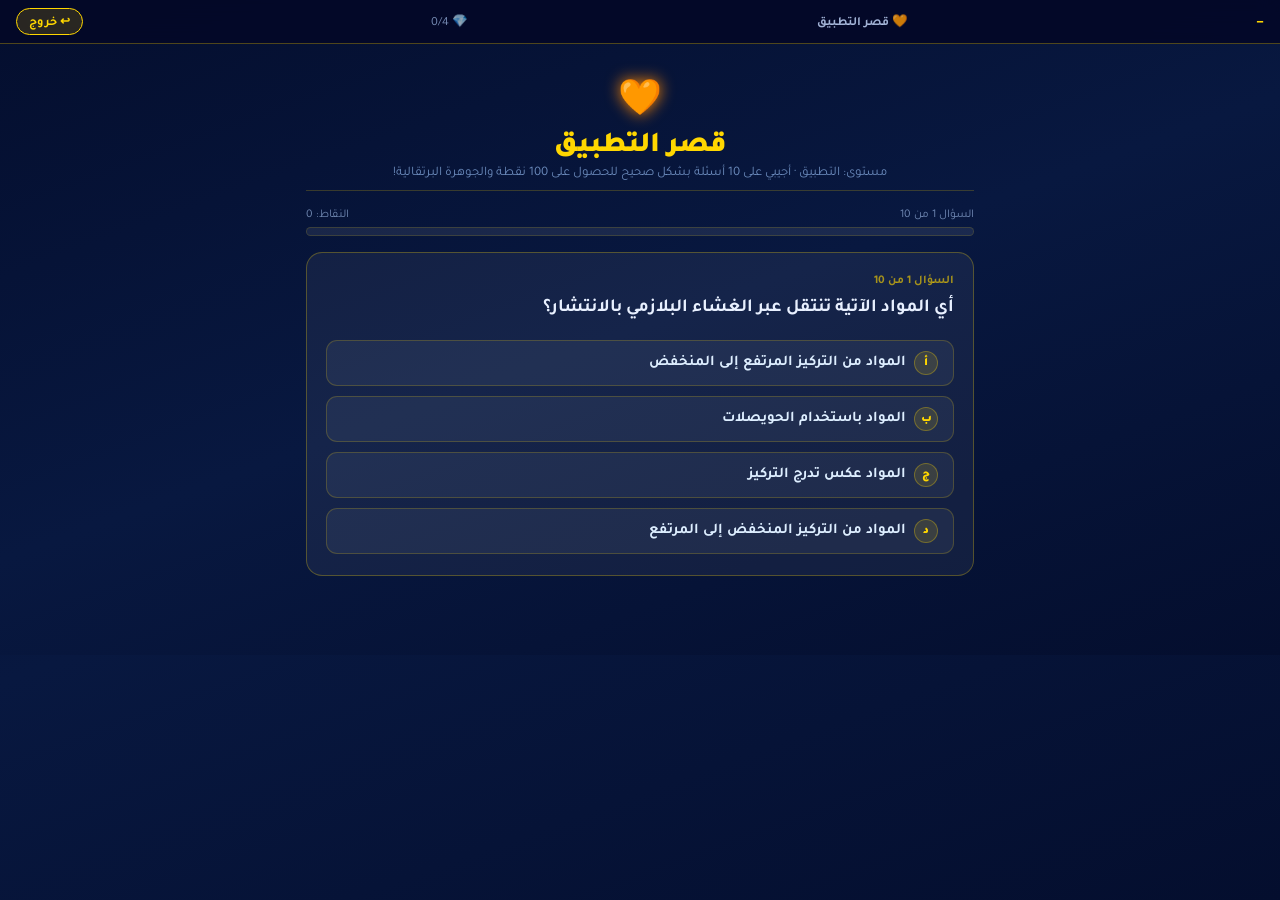
<file: palace3.html>
<!DOCTYPE html>
<html lang="ar" dir="rtl">
<head>
<meta charset="UTF-8">
<meta name="viewport" content="width=device-width,initial-scale=1.0,user-scalable=yes">
<title>🧡 قصر التطبيق – جزيرة العلوم</title>
<link href="https://fonts.googleapis.com/css2?family=Tajawal:wght@400;700;800;900&display=swap" rel="stylesheet">
<style>
*{box-sizing:border-box;margin:0;padding:0}
html,body{width:100%;min-height:100%;font-family:"Tajawal",sans-serif;
  background:linear-gradient(160deg,#040e2e 0%,#081840 50%,#040e2e 100%);
  color:#fff;overflow-x:hidden}
.topbar{display:flex;align-items:center;justify-content:space-between;flex-wrap:wrap;gap:.3rem;
  padding:.5rem 1rem;background:rgba(4,8,40,.92);
  border-bottom:1.5px solid rgba(255,215,0,.3);backdrop-filter:blur(10px);
  position:sticky;top:0;z-index:50}
.tb-name{font-size:.78rem;font-weight:700;color:#ffd700;max-width:45%;overflow:hidden;text-overflow:ellipsis;white-space:nowrap}
.tb-ttl{font-size:.78rem;font-weight:700;color:rgba(200,220,255,.8)}
.tb-gems{font-size:.78rem;color:rgba(180,210,255,.65)}
.wrap{max-width:700px;margin:0 auto;padding:1.2rem 1rem 4rem}
.ph{text-align:center;padding:.8rem 0 .5rem;border-bottom:1px solid rgba(255,215,0,.2);margin-bottom:1.1rem}
.pi{font-size:2.2rem;display:block;margin-bottom:.18rem;
  animation:iconPulse 2.5s ease-in-out infinite;
  filter:drop-shadow(0 0 8px #ff8800)}
@keyframes iconPulse{0%,100%{filter:drop-shadow(0 0 5px #ff8800)}50%{filter:drop-shadow(0 0 18px #ff8800)}}
.ptitle{font-size:clamp(1.2rem,3.5vw,1.8rem);font-weight:900;color:#ffd700}
.psub{color:rgba(160,200,255,.65);font-size:.82rem;margin-top:.12rem}
.progw{margin-bottom:1rem}
.proginfo{display:flex;justify-content:space-between;font-size:.74rem;color:rgba(180,210,255,.6);margin-bottom:.28rem}
.progtrack{height:9px;background:rgba(255,255,255,.08);border-radius:5px;overflow:hidden;border:1px solid rgba(255,215,0,.15)}
.progfill{height:100%;background:linear-gradient(90deg,#ff8800,#ffaa44);border-radius:5px;transition:width .5s}
.qcard{background:rgba(255,255,255,.055);border:1.5px solid rgba(255,215,0,.28);
  border-radius:16px;padding:1.3rem 1.2rem;margin-bottom:.9rem}
.qnum{color:rgba(255,215,0,.62);font-size:.74rem;font-weight:700;margin-bottom:.4rem}
.qtext{font-size:clamp(.94rem,2.5vw,1.15rem);font-weight:700;line-height:1.65;color:#e8f0ff;margin-bottom:.95rem}
.opts{display:grid;gap:.58rem}
.opt{background:rgba(255,255,255,.055);border:1.5px solid rgba(255,215,0,.2);
  border-radius:11px;padding:.65rem .9rem;
  font-family:"Tajawal",sans-serif;font-size:.93rem;font-weight:600;
  color:#ddeeff;text-align:right;cursor:pointer;
  transition:all .17s;display:flex;align-items:center;gap:.52rem}
.opt:hover:not(:disabled){background:rgba(255,215,0,.1);border-color:#ffd700;color:#fff}
.opt.correct{background:rgba(0,200,80,.16);border-color:#00dd66;color:#aaffcc}
.opt.wrong{background:rgba(210,40,50,.14);border-color:#ff4455;color:#ffaaaa}
.opt:disabled{cursor:default}
.optl{width:24px;height:24px;border-radius:50%;flex-shrink:0;
  background:rgba(255,215,0,.12);border:1px solid rgba(255,215,0,.3);
  display:flex;align-items:center;justify-content:center;
  font-size:.74rem;font-weight:900;color:#ffd700}
.res{text-align:center;font-size:.98rem;font-weight:700;padding:.4rem;margin-top:.65rem;border-radius:7px;display:none}
.res.ok{color:#00ee77;display:block}
.res.no{color:#ff6677;display:block}
.btnnext{width:100%;margin-top:.85rem;
  background:linear-gradient(135deg,#1a3a8f,#2855c8);
  border:2px solid #ffd700;border-radius:45px;padding:.68rem;
  font-family:"Tajawal",sans-serif;font-size:.98rem;font-weight:800;
  color:#ffd700;cursor:pointer;display:none}
.btnnext.show{display:block}
.endscreen{display:none;text-align:center;padding:1.8rem .8rem}
.endscreen.show{display:block}
.endgem{font-size:clamp(3rem,8vw,5rem);display:block;margin:0 auto .4rem;
  animation:gemDrop .55s ease-out;filter:drop-shadow(0 0 18px #ff8800)}
@keyframes gemDrop{from{transform:scale(0) rotate(-18deg);opacity:0}70%{transform:scale(1.1) rotate(4deg)}to{transform:scale(1);opacity:1}}
.endtitle{font-size:clamp(1.3rem,3.8vw,2rem);font-weight:900;color:#ffd700;margin-bottom:.35rem}
.stars{font-size:1.8rem;letter-spacing:.2rem;margin:.4rem 0}
.enddetail{color:rgba(175,210,255,.8);font-size:.92rem;line-height:1.7;margin-bottom:1rem}
.btnmap{display:inline-block;margin-top:.8rem;
  background:linear-gradient(135deg,#c8960a,#ffd700);
  border:none;border-radius:45px;padding:.78rem 2.2rem;
  font-family:"Tajawal",sans-serif;font-size:1rem;font-weight:900;
  color:#1a0800;cursor:pointer}
.failscreen{display:none;text-align:center;padding:1.8rem .8rem}
.failscreen.show{display:block}
.fail-icon{font-size:3rem;display:block;margin-bottom:.4rem}
.fail-title{color:#ff8888;font-size:1.5rem;font-weight:900;margin-bottom:.4rem}
.fail-msg{color:rgba(200,180,180,.8);font-size:.9rem;line-height:1.7;margin-bottom:1rem}
.loading-overlay{display:none;position:fixed;inset:0;z-index:300;background:rgba(0,0,0,.8);align-items:center;justify-content:center;flex-direction:column;gap:1rem}
.loading-overlay.show{display:flex}
.spinner{width:40px;height:40px;border:4px solid rgba(255,215,0,.3);border-top-color:#ffd700;border-radius:50%;animation:spin .8s linear infinite}
@keyframes spin{to{transform:rotate(360deg)}}
.cl{position:fixed;inset:0;pointer-events:none;z-index:200;overflow:hidden}
.cp{position:absolute;top:-12px;border-radius:2px;animation:cf linear forwards}
@keyframes cf{0%{transform:translateY(0) rotate(0);opacity:1}100%{transform:translateY(110vh) rotate(720deg);opacity:0}}
@media (max-width: 768px) {
  .wrap{padding:1rem}
  .qcard{padding:1rem}
  .opt{padding:.5rem .7rem;font-size:.85rem}
}
</style>
</head>
<body>
<div class="loading-overlay" id="loadingOverlay">
  <div class="spinner"></div>
  <div style="color:#ffd700">جاري حفظ التقدم...</div>
</div>
<div class="cl" id="cl"></div>
<div class="topbar">
  <span class="tb-name" id="tbName">—</span>
  <span class="tb-ttl">🧡 قصر التطبيق</span>
  <span class="tb-gems">💎 <span id="tbGems">0</span>/4</span>
  <button onclick="exitPalace()" style="background:rgba(255,215,0,.15);border:1px solid #ffd700;color:#ffd700;border-radius:20px;padding:.25rem .75rem;font-family:Tajawal,sans-serif;font-weight:700;font-size:.78rem;cursor:pointer">↩ خروج</button>
</div>
<div class="wrap">
  <div class="ph">
    <span class="pi">🧡</span>
    <div class="ptitle">قصر التطبيق</div>
    <div class="psub">مستوى: التطبيق · أجيبي على 10 أسئلة بشكل صحيح للحصول على 100 نقطة والجوهرة البرتقالية!</div>
  </div>
  <div class="progw">
    <div class="proginfo">
      <span id="progLbl">السؤال 1 من 10</span>
      <span id="progPts">النقاط: 0</span>
    </div>
    <div class="progtrack"><div class="progfill" id="pf" style="width:0%"></div></div>
  </div>
  <div id="qSection">
    <div class="qcard" id="qCard">
      <div class="qnum" id="qNum">السؤال 1 من 10</div>
      <div class="qtext" id="qText"></div>
      <div class="opts" id="opts"></div>
      <div class="res" id="res"></div>
    </div>
    <button class="btnnext" id="btnNext" onclick="nextQ()">التالي ←</button>
  </div>
  <div class="endscreen" id="endScreen">
    <span class="endgem">🧡</span>
    <div class="endtitle">أحسنتِ! جمعتِ جوهرة التطبيق!</div>
    <div class="stars" id="starsRow">⭐⭐⭐</div>
    <div class="enddetail" id="endDetail"></div>
    <button class="btnmap" onclick="location.href='map.html'">🗺️ العودة للخريطة</button>
  </div>
  <div class="failscreen" id="failScreen">
    <span class="fail-icon">💪</span>
    <div class="fail-title">قاربتِ على النجاح!</div>
    <div class="fail-msg" id="failMsg"></div>
    <button class="btnmap" onclick="restart()" style="background:linear-gradient(135deg,#1a3a8f,#2855c8);color:#ffd700">🔄 إعادة المحاولة</button>
    <br>
    <button class="btnmap" onclick="location.href='map.html'" style="background:rgba(255,255,255,.07);border:1px solid rgba(255,215,0,.3);color:rgba(200,215,255,.7);font-size:.85rem;padding:.5rem 1.5rem;margin-top:.5rem">↩ الخريطة</button>
  </div>
</div>

<script>
// ============================================
// JSONBin.io CONFIGURATION
// ============================================
const JSONBIN_API_KEY = '$2a$10$mZzdzJHkljqyVEypW25Rh.VhLOqOXh90LsFE9AUO.kg1gq51akawS';
const JSONBIN_BIN_ID = '6a2ff230f5f4af5e29f50af7';
// ============================================

const PID = 3;  // Palace ID (3 for ORANGE gem 🧡)
const TOTAL = 10;
const PASS_SCORE = 10;

// Original questions for Palace 3 (التطبيق) - ORANGE GEM
const ORIGINAL_QS = [
  {"text": "أي المواد الآتية تنتقل عبر الغشاء البلازمي بالانتشار؟", "opts": ["المواد من التركيز المنخفض إلى المرتفع", "المواد من التركيز المرتفع إلى المنخفض", "المواد عكس تدرج التركيز", "المواد باستخدام الحويصلات"], "correctIndex": 1},
  {"text": "أي العوامل الآتية قد يؤثر في جودة المياه؟", "opts": ["استخدام الأسمدة الزراعية", "المد والجزر", "أطوار القمر", "دوران الأرض"], "correctIndex": 0},
  {"text": "ما الذي يقلل كمية المادة العضوية الملقاة في مواقع دفن النفايات؟", "opts": ["الطاقة الشمسية", "الطاقة المائية", "طاقة الكتلة الحيوية", "طاقة الرياح"], "correctIndex": 2},
  {"text": "إذا كان القمر يقع بين الأرض والشمس، فما الظاهرة التي تحدث؟", "opts": ["خسوف القمر", "كسوف الشمس", "المد والجزر", "الفصول الأربعة"], "correctIndex": 1},
  {"text": "إذا احتاجت الخلية إلى نقل مادة من منطقة ذات تركيز منخفض إلى منطقة ذات تركيز مرتفع، فإنها تستخدم:", "opts": ["الانتشار", "الاسموزية", "الانتشار الميسر", "النقل النشط"], "correctIndex": 3},
  {"text": "إذا كانت الأرض تقع بين الشمس والقمر، فما الظاهرة التي تحدث؟", "opts": ["كسوف الشمس", "خسوف القمر", "المد والجزر", "أطوار القمر"], "correctIndex": 1},
  {"text": "أي العمليات الآتية تتطلب وجود بروتينات ناقلة في الغشاء البلازمي؟", "opts": ["الابتلاع الخلوي", "الإخراج الخلوي", "الانتشار الميسر", "التخمر"], "correctIndex": 2},
  {"text": "أي طور قمري يرتبط غالباً بضعف المد والجزر؟", "opts": ["البدر", "المحاق", "التربيع الأول", "الخسوف"], "correctIndex": 2},
  {"text": "أي الأنشطة الآتية قد يؤدي إلى انخفاض مستوى المياه الجوفية؟", "opts": ["زراعة الأشجار", "استخدام الطاقة الشمسية", "الري المكثف للمحاصيل", "إعادة التدوير"], "correctIndex": 2},
  {"text": "أي الترتيبات الآتية يمثل مستويات التنظيم من الأصغر إلى الأكبر؟", "opts": ["جهاز ← عضو ← نسيج ← خلية", "خلية ← نسيج ← عضو ← جهاز", "نسيج ← خلية ← عضو ← جهاز", "عضو ← جهاز ← خلية ← نسيج"], "correctIndex": 1}
];

// Function to shuffle array
function shuffleArray(arr) {
  for (let i = arr.length - 1; i > 0; i--) {
    const j = Math.floor(Math.random() * (i + 1));
    [arr[i], arr[j]] = [arr[j], arr[i]];
  }
  return arr;
}

// Function to randomize options for a question
function randomizeQuestion(q) {
  const optionsWithIndices = q.opts.map((opt, idx) => ({
    text: opt,
    originalIndex: idx,
    isCorrect: idx === q.correctIndex
  }));
  
  const shuffled = shuffleArray([...optionsWithIndices]);
  const newCorrectIndex = shuffled.findIndex(opt => opt.isCorrect);
  
  return {
    text: q.text,
    opts: shuffled.map(opt => opt.text),
    correctIndex: newCorrectIndex
  };
}

// Generate randomized question set
function generateRandomizedQuestions() {
  const randomized = [];
  for (let i = 0; i < ORIGINAL_QS.length; i++) {
    randomized.push(randomizeQuestion(ORIGINAL_QS[i]));
  }
  return randomized;
}

// Store the current randomized questions
let QS = [];

let cur = 0, score = 0, done = false;
let student = null, progress = null, currentStudentCode = null;
let isAlreadyCompleted = false;

// JSONBin.io API functions
async function fetchAllData() {
  try {
    const response = await fetch(`https://api.jsonbin.io/v3/b/${JSONBIN_BIN_ID}/latest`, {
      headers: { 'X-Master-Key': JSONBIN_API_KEY }
    });
    if (!response.ok) {
      console.error('Fetch failed:', response.status);
      return { students: [], leaderboard: [] };
    }
    const data = await response.json();
    return data.record;
  } catch(e) {
    console.error('Error fetching data:', e);
    return { students: [], leaderboard: [] };
  }
}

async function saveAllData(data) {
  try {
    const response = await fetch(`https://api.jsonbin.io/v3/b/${JSONBIN_BIN_ID}`, {
      method: 'PUT',
      headers: {
        'Content-Type': 'application/json',
        'X-Master-Key': JSONBIN_API_KEY
      },
      body: JSON.stringify(data)
    });
    if (!response.ok) {
      console.error('Save failed:', response.status);
      return false;
    }
    return true;
  } catch(e) {
    console.error('Error saving data:', e);
    return false;
  }
}

async function updateCloudData(studentData, progressData) {
  const loadingDiv = document.getElementById('loadingOverlay');
  loadingDiv.classList.add('show');
  
  try {
    const allData = await fetchAllData();
    
    const existingIndex = allData.students.findIndex(s => s.studentCode === studentData.studentCode);
    if (existingIndex >= 0) {
      allData.students[existingIndex].progress = progressData;
      allData.students[existingIndex].lastUpdated = new Date().toISOString();
    }
    
    const leaderboardEntry = {
      name: studentData.name,
      title: "الأميرة",
      cls: studentData.cls,
      gems: progressData.gems ? progressData.gems.length : 0,
      points: progressData.points || 0,
      hasCrown: progressData.completedCastles && progressData.completedCastles.includes(5),
      studentCode: studentData.studentCode,
      date: new Date().toLocaleDateString('ar-AE')
    };
    
    const lbIndex = allData.leaderboard.findIndex(lb => lb.studentCode === studentData.studentCode);
    if (lbIndex >= 0) {
      if (leaderboardEntry.points >= allData.leaderboard[lbIndex].points) {
        allData.leaderboard[lbIndex] = leaderboardEntry;
      }
    } else {
      allData.leaderboard.push(leaderboardEntry);
    }
    
    allData.leaderboard.sort((a, b) => b.points - a.points);
    
    const saved = await saveAllData(allData);
    return saved;
  } catch(e) {
    console.error('Error saving to JSONBin:', e);
    return false;
  } finally {
    loadingDiv.classList.remove('show');
  }
}

function loadData() {
  try {
    const urlParams = new URLSearchParams(window.location.search);
    isAlreadyCompleted = urlParams.get('completed') === 'true';
    
    currentStudentCode = localStorage.getItem('currentStudentCode');
    if (currentStudentCode) {
      const storedProgress = localStorage.getItem('scienceIslandProgress_' + currentStudentCode);
      if (storedProgress) {
        progress = JSON.parse(storedProgress);
      } else {
        progress = { gems: [], level: 1, points: 0, completedCastles: [], castleScores: {} };
      }
    }
    student = JSON.parse(localStorage.getItem('scienceIslandStudent') || 'null');
    if (student && student.name) {
      const hasCrown = progress.completedCastles && progress.completedCastles.includes(5);
      const title = hasCrown ? "الملكة" : (student.titleLabel || "الأميرة");
      document.getElementById("tbName").textContent = title + " " + student.name;
    }
    document.getElementById("tbGems").textContent = progress ? (progress.gems?.length || 0) : 0;
    
    QS = generateRandomizedQuestions();
    
    if (isAlreadyCompleted && progress && progress.completedCastles && progress.completedCastles.includes(PID)) {
      document.getElementById("qSection").style.display = "none";
      document.getElementById("endScreen").classList.add("show");
      const existingScore = progress.castleScores ? progress.castleScores[PID] : 0;
      document.getElementById("endDetail").innerHTML = `لقد أكملتِ هذا القصر بالفعل وحصلتِ على ${existingScore} نقطة!<br>يمكنكِ التوجه للقصر التالي. 🎉`;
      document.getElementById("starsRow").textContent = "🏆🏆🏆";
      return;
    }
  } catch(e) { console.error(e); }
  
  if (!isAlreadyCompleted) {
    showQ();
  }
}
async function saveProgress() {
  if (!currentStudentCode) return;
  try {
    if (!progress) {
      progress = { gems: [], level: 1, points: 0, completedCastles: [], castleScores: {} };
    }
    
    if (!isAlreadyCompleted && score === 10) {
      if (!progress.gems) progress.gems = [];
      if (!progress.gems.includes(PID)) {
        progress.gems.push(PID);
      }
      
      const pointsEarned = 100;
      progress.points = (progress.points || 0) + pointsEarned;
      
      if (!progress.completedCastles) progress.completedCastles = [];
      if (!progress.completedCastles.includes(PID)) {
        progress.completedCastles.push(PID);
      }
      
      if (!progress.castleScores) progress.castleScores = {};
      progress.castleScores[PID] = pointsEarned;
      progress.level = Math.max(progress.level || 1, progress.gems.length + 1);
    }
    
    const dataToSave = {
      gems: progress.gems,
      level: progress.level,
      points: progress.points,
      completedCastles: progress.completedCastles,
      castleScores: progress.castleScores
    };
    localStorage.setItem('scienceIslandProgress_' + currentStudentCode, JSON.stringify(dataToSave));
    
    if (student && student.studentCode) {
      await updateCloudData(student, dataToSave);
    }
    
  } catch(e) { console.error(e); }
}

function showQ() {
  if (cur >= TOTAL) { endPalace(); return; }
  const q = QS[cur]; done = false;
  document.getElementById("qNum").textContent = "السؤال " + (cur + 1) + " من " + TOTAL;
  document.getElementById("qText").textContent = q.text;
  document.getElementById("progLbl").textContent = "السؤال " + (cur + 1) + " من " + TOTAL;
  document.getElementById("progPts").textContent = "النقاط: " + (score * 10);
  document.getElementById("pf").style.width = (cur / TOTAL * 100) + "%";
  document.getElementById("res").className = "res";
  document.getElementById("res").innerHTML = "";
  document.getElementById("btnNext").classList.remove("show");
  const ow = document.getElementById("opts"); ow.innerHTML = "";
  const L = ["أ", "ب", "ج", "د"];
  q.opts.forEach((opt, i) => {
    const b = document.createElement("button"); b.className = "opt";
    b.innerHTML = `<span class="optl">${L[i]}</span>${opt}`;
    b.onclick = () => check(i, b, q);
    ow.appendChild(b);
  });
}

function check(idx, btn, q) {
  if (done) return; done = true;
  document.querySelectorAll(".opt").forEach(b => b.disabled = true);
  const r = document.getElementById("res");
  if (idx === q.correctIndex) {
    btn.classList.add("correct"); score++;
    r.textContent = "✅ إجابة صحيحة! (+10 نقاط)"; r.className = "res ok";
  } else {
    btn.classList.add("wrong");
    document.querySelectorAll(".opt")[q.correctIndex].classList.add("correct");
    r.textContent = "❌ الإجابة الصحيحة: " + q.opts[q.correctIndex]; r.className = "res no";
  }
  document.getElementById("progPts").textContent = "النقاط: " + (score * 10);
  const nb = document.getElementById("btnNext"); nb.classList.add("show");
  nb.textContent = (cur < TOTAL - 1) ? "التالي ←" : "🏁 إنهاء القصر";
}

function nextQ() { cur++; showQ(); }

function endPalace() {
  document.getElementById("qSection").style.display = "none";
  document.getElementById("pf").style.width = "100%";
  
  if (score >= PASS_SCORE) {
    saveProgress();
    document.getElementById("endScreen").classList.add("show");
    document.getElementById("endDetail").innerHTML = `أجبتِ على جميع الأسئلة العشرة بشكل صحيح!<br>حصلتِ على 100 نقطة والجوهرة البرتقالية! 🎉🧡`;
    document.getElementById("starsRow").textContent = "⭐⭐⭐";
    confetti();
  } else {
    document.getElementById("failScreen").classList.add("show");
    document.getElementById("failMsg").innerHTML = `أجبتِ بشكل صحيح على ${score} من 10 أسئلة.<br>تحتاجين إجابات صحيحة لجميع الأسئلة العشرة للحصول على الجوهرة و100 نقطة.`;
  }
}

function restart() {
  QS = generateRandomizedQuestions();
  cur = 0; score = 0; done = false;
  document.getElementById("endScreen").classList.remove("show");
  document.getElementById("failScreen").classList.remove("show");
  document.getElementById("qSection").style.display = "";
  showQ();
}

function exitPalace() {
  if (confirm("هل تريدين الخروج؟")) {
    location.href = 'map.html';
  }
}

function confetti() {
  const w = document.getElementById("cl");
  const cols = ["#ffd700", "#00ff88", "#ff88cc", "#88ddff", "#ffaa00", "#cc88ff"];
  for (let i = 0; i < 90; i++) {
    const c = document.createElement("div"); c.className = "cp";
    const sz = 6 + Math.random() * 8;
    c.style.cssText = "left:" + (Math.random() * 100) + "vw;background:" + cols[~~(Math.random() * cols.length)] +
      ";animation-duration:" + (2 + Math.random() * 3) + "s;animation-delay:" + (Math.random() * 1.2) + "s;" +
      "width:" + sz + "px;height:" + sz + "px;border-radius:" + (Math.random() > .5 ? "50%" : "2px") + ";";
    w.appendChild(c); setTimeout(() => c.remove(), 5500);
  }
}

loadData();
</script>
</body>
</html>
</file>
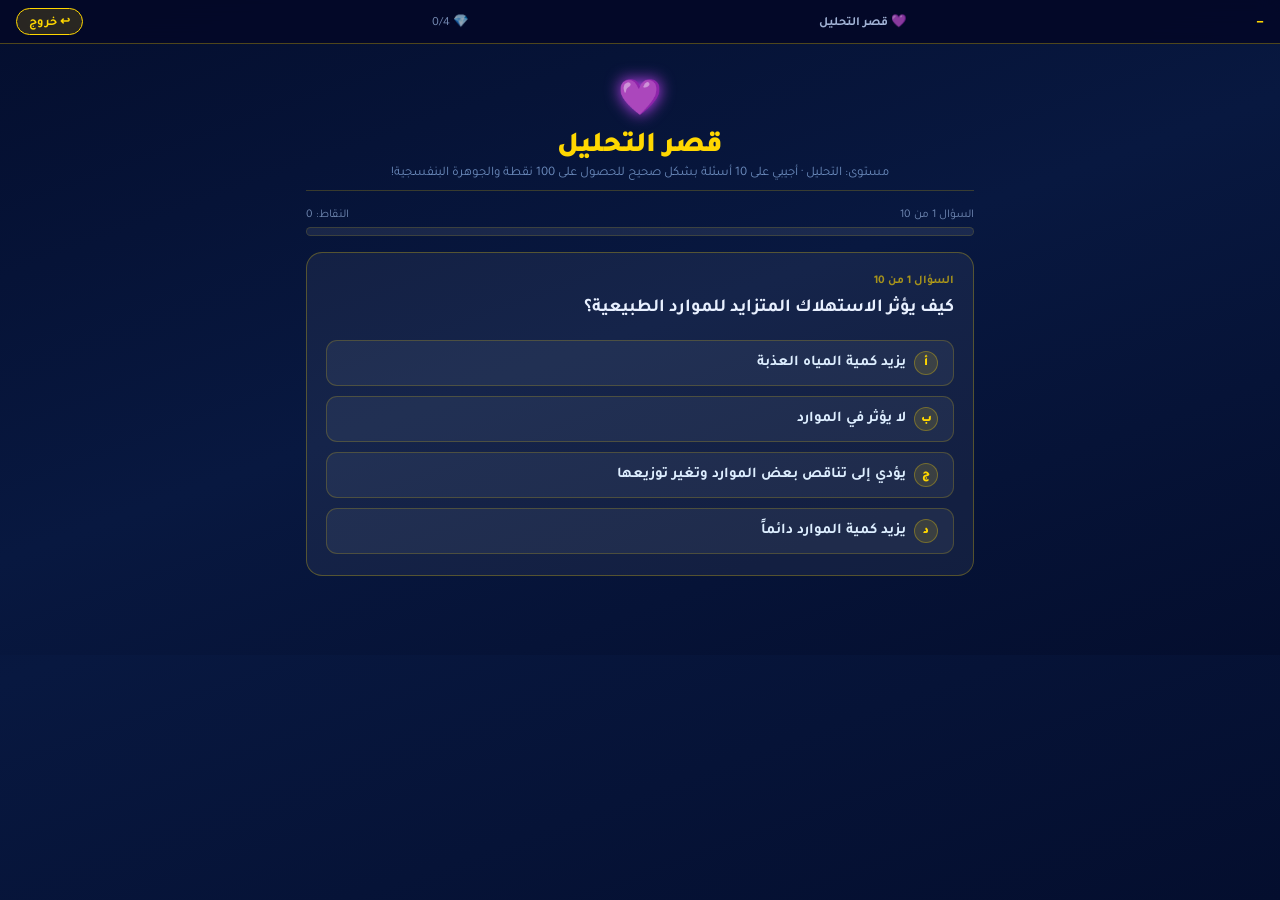
<file: palace4.html>
<!DOCTYPE html>
<html lang="ar" dir="rtl">
<head>
<meta charset="UTF-8">
<meta name="viewport" content="width=device-width,initial-scale=1.0,user-scalable=yes">
<title>💜 قصر التحليل – جزيرة العلوم</title>
<link href="https://fonts.googleapis.com/css2?family=Tajawal:wght@400;700;800;900&display=swap" rel="stylesheet">
<style>
*{box-sizing:border-box;margin:0;padding:0}
html,body{width:100%;min-height:100%;font-family:"Tajawal",sans-serif;
  background:linear-gradient(160deg,#040e2e 0%,#081840 50%,#040e2e 100%);
  color:#fff;overflow-x:hidden}
.topbar{display:flex;align-items:center;justify-content:space-between;flex-wrap:wrap;gap:.3rem;
  padding:.5rem 1rem;background:rgba(4,8,40,.92);
  border-bottom:1.5px solid rgba(255,215,0,.3);backdrop-filter:blur(10px);
  position:sticky;top:0;z-index:50}
.tb-name{font-size:.78rem;font-weight:700;color:#ffd700;max-width:45%;overflow:hidden;text-overflow:ellipsis;white-space:nowrap}
.tb-ttl{font-size:.78rem;font-weight:700;color:rgba(200,220,255,.8)}
.tb-gems{font-size:.78rem;color:rgba(180,210,255,.65)}
.wrap{max-width:700px;margin:0 auto;padding:1.2rem 1rem 4rem}
.ph{text-align:center;padding:.8rem 0 .5rem;border-bottom:1px solid rgba(255,215,0,.2);margin-bottom:1.1rem}
.pi{font-size:2.2rem;display:block;margin-bottom:.18rem;
  animation:iconPulse 2.5s ease-in-out infinite;
  filter:drop-shadow(0 0 8px #cc44ff)}
@keyframes iconPulse{0%,100%{filter:drop-shadow(0 0 5px #cc44ff)}50%{filter:drop-shadow(0 0 18px #cc44ff)}}
.ptitle{font-size:clamp(1.2rem,3.5vw,1.8rem);font-weight:900;color:#ffd700}
.psub{color:rgba(160,200,255,.65);font-size:.82rem;margin-top:.12rem}
.progw{margin-bottom:1rem}
.proginfo{display:flex;justify-content:space-between;font-size:.74rem;color:rgba(180,210,255,.6);margin-bottom:.28rem}
.progtrack{height:9px;background:rgba(255,255,255,.08);border-radius:5px;overflow:hidden;border:1px solid rgba(255,215,0,.15)}
.progfill{height:100%;background:linear-gradient(90deg,#cc44ff,#dd77ff);border-radius:5px;transition:width .5s}
.qcard{background:rgba(255,255,255,.055);border:1.5px solid rgba(255,215,0,.28);
  border-radius:16px;padding:1.3rem 1.2rem;margin-bottom:.9rem}
.qnum{color:rgba(255,215,0,.62);font-size:.74rem;font-weight:700;margin-bottom:.4rem}
.qtext{font-size:clamp(.94rem,2.5vw,1.15rem);font-weight:700;line-height:1.65;color:#e8f0ff;margin-bottom:.95rem}
.opts{display:grid;gap:.58rem}
.opt{background:rgba(255,255,255,.055);border:1.5px solid rgba(255,215,0,.2);
  border-radius:11px;padding:.65rem .9rem;
  font-family:"Tajawal",sans-serif;font-size:.93rem;font-weight:600;
  color:#ddeeff;text-align:right;cursor:pointer;
  transition:all .17s;display:flex;align-items:center;gap:.52rem}
.opt:hover:not(:disabled){background:rgba(255,215,0,.1);border-color:#ffd700;color:#fff}
.opt.correct{background:rgba(0,200,80,.16);border-color:#00dd66;color:#aaffcc}
.opt.wrong{background:rgba(210,40,50,.14);border-color:#ff4455;color:#ffaaaa}
.opt:disabled{cursor:default}
.optl{width:24px;height:24px;border-radius:50%;flex-shrink:0;
  background:rgba(255,215,0,.12);border:1px solid rgba(255,215,0,.3);
  display:flex;align-items:center;justify-content:center;
  font-size:.74rem;font-weight:900;color:#ffd700}
.res{text-align:center;font-size:.98rem;font-weight:700;padding:.4rem;margin-top:.65rem;border-radius:7px;display:none}
.res.ok{color:#00ee77;display:block}
.res.no{color:#ff6677;display:block}
.btnnext{width:100%;margin-top:.85rem;
  background:linear-gradient(135deg,#1a3a8f,#2855c8);
  border:2px solid #ffd700;border-radius:45px;padding:.68rem;
  font-family:"Tajawal",sans-serif;font-size:.98rem;font-weight:800;
  color:#ffd700;cursor:pointer;display:none}
.btnnext.show{display:block}
.endscreen{display:none;text-align:center;padding:1.8rem .8rem}
.endscreen.show{display:block}
.endgem{font-size:clamp(3rem,8vw,5rem);display:block;margin:0 auto .4rem;
  animation:gemDrop .55s ease-out;filter:drop-shadow(0 0 18px #cc44ff)}
@keyframes gemDrop{from{transform:scale(0) rotate(-18deg);opacity:0}70%{transform:scale(1.1) rotate(4deg)}to{transform:scale(1);opacity:1}}
.endtitle{font-size:clamp(1.3rem,3.8vw,2rem);font-weight:900;color:#ffd700;margin-bottom:.35rem}
.stars{font-size:1.8rem;letter-spacing:.2rem;margin:.4rem 0}
.enddetail{color:rgba(175,210,255,.8);font-size:.92rem;line-height:1.7;margin-bottom:1rem}
.btnmap{display:inline-block;margin-top:.8rem;
  background:linear-gradient(135deg,#c8960a,#ffd700);
  border:none;border-radius:45px;padding:.78rem 2.2rem;
  font-family:"Tajawal",sans-serif;font-size:1rem;font-weight:900;
  color:#1a0800;cursor:pointer}
.failscreen{display:none;text-align:center;padding:1.8rem .8rem}
.failscreen.show{display:block}
.fail-icon{font-size:3rem;display:block;margin-bottom:.4rem}
.fail-title{color:#ff8888;font-size:1.5rem;font-weight:900;margin-bottom:.4rem}
.fail-msg{color:rgba(200,180,180,.8);font-size:.9rem;line-height:1.7;margin-bottom:1rem}
.loading-overlay{display:none;position:fixed;inset:0;z-index:300;background:rgba(0,0,0,.8);align-items:center;justify-content:center;flex-direction:column;gap:1rem}
.loading-overlay.show{display:flex}
.spinner{width:40px;height:40px;border:4px solid rgba(255,215,0,.3);border-top-color:#ffd700;border-radius:50%;animation:spin .8s linear infinite}
@keyframes spin{to{transform:rotate(360deg)}}
.cl{position:fixed;inset:0;pointer-events:none;z-index:200;overflow:hidden}
.cp{position:absolute;top:-12px;border-radius:2px;animation:cf linear forwards}
@keyframes cf{0%{transform:translateY(0) rotate(0);opacity:1}100%{transform:translateY(110vh) rotate(720deg);opacity:0}}
@media (max-width: 768px) {
  .wrap{padding:1rem}
  .qcard{padding:1rem}
  .opt{padding:.5rem .7rem;font-size:.85rem}
}
</style>
</head>
<body>
<div class="loading-overlay" id="loadingOverlay">
  <div class="spinner"></div>
  <div style="color:#ffd700">جاري حفظ التقدم...</div>
</div>
<div class="cl" id="cl"></div>
<div class="topbar">
  <span class="tb-name" id="tbName">—</span>
  <span class="tb-ttl">💜 قصر التحليل</span>
  <span class="tb-gems">💎 <span id="tbGems">0</span>/4</span>
  <button onclick="exitPalace()" style="background:rgba(255,215,0,.15);border:1px solid #ffd700;color:#ffd700;border-radius:20px;padding:.25rem .75rem;font-family:Tajawal,sans-serif;font-weight:700;font-size:.78rem;cursor:pointer">↩ خروج</button>
</div>
<div class="wrap">
  <div class="ph">
    <span class="pi">💜</span>
    <div class="ptitle">قصر التحليل</div>
    <div class="psub">مستوى: التحليل · أجيبي على 10 أسئلة بشكل صحيح للحصول على 100 نقطة والجوهرة البنفسجية!</div>
  </div>
  <div class="progw">
    <div class="proginfo">
      <span id="progLbl">السؤال 1 من 10</span>
      <span id="progPts">النقاط: 0</span>
    </div>
    <div class="progtrack"><div class="progfill" id="pf" style="width:0%"></div></div>
  </div>
  <div id="qSection">
    <div class="qcard" id="qCard">
      <div class="qnum" id="qNum">السؤال 1 من 10</div>
      <div class="qtext" id="qText"></div>
      <div class="opts" id="opts"></div>
      <div class="res" id="res"></div>
    </div>
    <button class="btnnext" id="btnNext" onclick="nextQ()">التالي ←</button>
  </div>
  <div class="endscreen" id="endScreen">
    <span class="endgem">💜</span>
    <div class="endtitle">أحسنتِ! جمعتِ جوهرة التحليل!</div>
    <div class="stars" id="starsRow">⭐⭐⭐</div>
    <div class="enddetail" id="endDetail"></div>
    <button class="btnmap" onclick="location.href='map.html'">🗺️ العودة للخريطة</button>
  </div>
  <div class="failscreen" id="failScreen">
    <span class="fail-icon">💪</span>
    <div class="fail-title">قاربتِ على النجاح!</div>
    <div class="fail-msg" id="failMsg"></div>
    <button class="btnmap" onclick="restart()" style="background:linear-gradient(135deg,#1a3a8f,#2855c8);color:#ffd700">🔄 إعادة المحاولة</button>
    <br>
    <button class="btnmap" onclick="location.href='map.html'" style="background:rgba(255,255,255,.07);border:1px solid rgba(255,215,0,.3);color:rgba(200,215,255,.7);font-size:.85rem;padding:.5rem 1.5rem;margin-top:.5rem">↩ الخريطة</button>
  </div>
</div>

<script>
// ============================================
// JSONBin.io CONFIGURATION
// ============================================
const JSONBIN_API_KEY = '$2a$10$mZzdzJHkljqyVEypW25Rh.VhLOqOXh90LsFE9AUO.kg1gq51akawS';
const JSONBIN_BIN_ID = '6a2ff230f5f4af5e29f50af7';
// ============================================

const PID = 4;  // Palace ID (4 for PURPLE gem 💜)
const TOTAL = 10;
const PASS_SCORE = 10;

// Original questions for Palace 4 (التحليل) - PURPLE GEM
const ORIGINAL_QS = [
  {"text": "كيف يؤثر الاستهلاك المتزايد للموارد الطبيعية؟", "opts": ["لا يؤثر في الموارد", "يؤدي إلى تناقص بعض الموارد وتغير توزيعها", "يزيد كمية الموارد دائماً", "يزيد كمية المياه العذبة"], "correctIndex": 1},
  {"text": "لماذا تعد الإدارة الحكيمة للموارد الأرضية مهمة؟", "opts": ["لضمان توفر الموارد للأجيال القادمة", "لزيادة استهلاك الموارد", "لإلغاء القوانين البيئية", "لتقليل عدد الكائنات الحية"], "correctIndex": 0},
  {"text": "إذا وصلت تراكيز المادة على جانبي الغشاء إلى التساوي، فإن الجزيئات:", "opts": ["تتوقف عن الحركة.", "تستمر في الحركة في الاتجاهين.", "تتحرك في اتجاه واحد فقط.", "تتحول إلى طاقة."], "correctIndex": 1},
  {"text": "لماذا تختلف الموارد الطبيعية من منطقة إلى أخرى؟", "opts": ["لأن الموارد موزعة بالتساوي", "بسبب العوامل الطبيعية واستهلاك البشر", "بسبب دوران الأرض حول الشمس", "بسبب أطوار القمر"], "correctIndex": 1},
  {"text": "ما سبب ظهور أطوار القمر المختلفة؟", "opts": ["دوران الشمس حول القمر", "تغير شكل الجزء المضيء الذي نراه من القمر", "وقوع ظل الأرض على القمر", "اختلاف سرعة دوران القمر"], "correctIndex": 1},
  {"text": "ما السبب الرئيس لتعاقب الفصول الأربعة على الأرض؟", "opts": ["دوران الأرض حول محورها", "دوران القمر حول الأرض", "ميل محور الأرض أثناء دورانها حول الشمس", "تغير المسافة بين الأرض والشمس"], "correctIndex": 2},
  {"text": "إذا فقدت الخلية قدرتها على التحكم في مرور المواد، فأي التراكيب التالية تعرض للضرر؟", "opts": ["النواة", "غشاء الخلية", "الميتوكوندريا", "الفجوة"], "correctIndex": 1},
  {"text": "أي العبارات الآتية تفسر اختلاف أشكال الخلايا المتخصصة؟", "opts": ["جميع الخلايا لها الوظيفة نفسها.", "يختلف شكل الخلية ليتناسب مع وظيفتها.", "تختلف أشكال الخلايا بسبب عمر الكائن الحي.", "لا توجد علاقة بين الشكل والوظيفة."], "correctIndex": 1},
  {"text": "ما العلاقة بين البناء الضوئي والتنفس الخلوي؟", "opts": ["كلتاهما تحدثان في الميتوكوندريا.", "نواتج البناء الضوئي تستخدم في التنفس الخلوي.", "كلتاهما تحتاجان إلى الأكسجين.", "لا توجد علاقة بينهما."], "correctIndex": 1},
  {"text": "أي العبارات الآتية ليست من مزايا الوقود الأحفوري؟", "opts": ["سهل النقل", "رخيص نسبياً", "ملوث للبيئة", "سهل تحويله لأشكال أخرى من الطاقة"], "correctIndex": 2}
];

// Function to shuffle array
function shuffleArray(arr) {
  for (let i = arr.length - 1; i > 0; i--) {
    const j = Math.floor(Math.random() * (i + 1));
    [arr[i], arr[j]] = [arr[j], arr[i]];
  }
  return arr;
}

// Function to randomize options for a question
function randomizeQuestion(q) {
  const optionsWithIndices = q.opts.map((opt, idx) => ({
    text: opt,
    originalIndex: idx,
    isCorrect: idx === q.correctIndex
  }));
  
  const shuffled = shuffleArray([...optionsWithIndices]);
  const newCorrectIndex = shuffled.findIndex(opt => opt.isCorrect);
  
  return {
    text: q.text,
    opts: shuffled.map(opt => opt.text),
    correctIndex: newCorrectIndex
  };
}

// Generate randomized question set
function generateRandomizedQuestions() {
  const randomized = [];
  for (let i = 0; i < ORIGINAL_QS.length; i++) {
    randomized.push(randomizeQuestion(ORIGINAL_QS[i]));
  }
  return randomized;
}

// Store the current randomized questions
let QS = [];

let cur = 0, score = 0, done = false;
let student = null, progress = null, currentStudentCode = null;
let isAlreadyCompleted = false;

// JSONBin.io API functions
async function fetchAllData() {
  try {
    const response = await fetch(`https://api.jsonbin.io/v3/b/${JSONBIN_BIN_ID}/latest`, {
      headers: { 'X-Master-Key': JSONBIN_API_KEY }
    });
    if (!response.ok) {
      console.error('Fetch failed:', response.status);
      return { students: [], leaderboard: [] };
    }
    const data = await response.json();
    return data.record;
  } catch(e) {
    console.error('Error fetching data:', e);
    return { students: [], leaderboard: [] };
  }
}

async function saveAllData(data) {
  try {
    const response = await fetch(`https://api.jsonbin.io/v3/b/${JSONBIN_BIN_ID}`, {
      method: 'PUT',
      headers: {
        'Content-Type': 'application/json',
        'X-Master-Key': JSONBIN_API_KEY
      },
      body: JSON.stringify(data)
    });
    if (!response.ok) {
      console.error('Save failed:', response.status);
      return false;
    }
    return true;
  } catch(e) {
    console.error('Error saving data:', e);
    return false;
  }
}

async function updateCloudData(studentData, progressData) {
  const loadingDiv = document.getElementById('loadingOverlay');
  loadingDiv.classList.add('show');
  
  try {
    const allData = await fetchAllData();
    
    const existingIndex = allData.students.findIndex(s => s.studentCode === studentData.studentCode);
    if (existingIndex >= 0) {
      allData.students[existingIndex].progress = progressData;
      allData.students[existingIndex].lastUpdated = new Date().toISOString();
    }
    
    const leaderboardEntry = {
      name: studentData.name,
      title: "الأميرة",
      cls: studentData.cls,
      gems: progressData.gems ? progressData.gems.length : 0,
      points: progressData.points || 0,
      hasCrown: progressData.completedCastles && progressData.completedCastles.includes(5),
      studentCode: studentData.studentCode,
      date: new Date().toLocaleDateString('ar-AE')
    };
    
    const lbIndex = allData.leaderboard.findIndex(lb => lb.studentCode === studentData.studentCode);
    if (lbIndex >= 0) {
      if (leaderboardEntry.points >= allData.leaderboard[lbIndex].points) {
        allData.leaderboard[lbIndex] = leaderboardEntry;
      }
    } else {
      allData.leaderboard.push(leaderboardEntry);
    }
    
    allData.leaderboard.sort((a, b) => b.points - a.points);
    
    const saved = await saveAllData(allData);
    return saved;
  } catch(e) {
    console.error('Error saving to JSONBin:', e);
    return false;
  } finally {
    loadingDiv.classList.remove('show');
  }
}

function loadData() {
  try {
    const urlParams = new URLSearchParams(window.location.search);
    isAlreadyCompleted = urlParams.get('completed') === 'true';
    
    currentStudentCode = localStorage.getItem('currentStudentCode');
    if (currentStudentCode) {
      const storedProgress = localStorage.getItem('scienceIslandProgress_' + currentStudentCode);
      if (storedProgress) {
        progress = JSON.parse(storedProgress);
      } else {
        progress = { gems: [], level: 1, points: 0, completedCastles: [], castleScores: {} };
      }
    }
    student = JSON.parse(localStorage.getItem('scienceIslandStudent') || 'null');
    if (student && student.name) {
      const hasCrown = progress.completedCastles && progress.completedCastles.includes(5);
      const title = hasCrown ? "الملكة" : (student.titleLabel || "الأميرة");
      document.getElementById("tbName").textContent = title + " " + student.name;
    }
    document.getElementById("tbGems").textContent = progress ? (progress.gems?.length || 0) : 0;
    
    QS = generateRandomizedQuestions();
    
    if (isAlreadyCompleted && progress && progress.completedCastles && progress.completedCastles.includes(PID)) {
      document.getElementById("qSection").style.display = "none";
      document.getElementById("endScreen").classList.add("show");
      const existingScore = progress.castleScores ? progress.castleScores[PID] : 0;
      document.getElementById("endDetail").innerHTML = `لقد أكملتِ هذا القصر بالفعل وحصلتِ على ${existingScore} نقطة!<br>يمكنكِ التوجه للقصر التالي. 🎉`;
      document.getElementById("starsRow").textContent = "🏆🏆🏆";
      return;
    }
  } catch(e) { console.error(e); }
  
  if (!isAlreadyCompleted) {
    showQ();
  }
}

async function saveProgress() {
  if (!currentStudentCode) return;
  try {
    if (!progress) {
      progress = { gems: [], level: 1, points: 0, completedCastles: [], castleScores: {} };
    }
    
    if (!isAlreadyCompleted && score === 10) {
      if (!progress.gems) progress.gems = [];
      if (!progress.gems.includes(PID)) {
        progress.gems.push(PID);
      }
      
      const pointsEarned = 100;
      progress.points = (progress.points || 0) + pointsEarned;
      
      if (!progress.completedCastles) progress.completedCastles = [];
      if (!progress.completedCastles.includes(PID)) {
        progress.completedCastles.push(PID);
      }
      
      if (!progress.castleScores) progress.castleScores = {};
      progress.castleScores[PID] = pointsEarned;
      progress.level = Math.max(progress.level || 1, progress.gems.length + 1);
    }
    
    const dataToSave = {
      gems: progress.gems,
      level: progress.level,
      points: progress.points,
      completedCastles: progress.completedCastles,
      castleScores: progress.castleScores
    };
    localStorage.setItem('scienceIslandProgress_' + currentStudentCode, JSON.stringify(dataToSave));
    
    if (student && student.studentCode) {
      await updateCloudData(student, dataToSave);
    }
    
  } catch(e) { console.error(e); }
}

function showQ() {
  if (cur >= TOTAL) { endPalace(); return; }
  const q = QS[cur]; done = false;
  document.getElementById("qNum").textContent = "السؤال " + (cur + 1) + " من " + TOTAL;
  document.getElementById("qText").textContent = q.text;
  document.getElementById("progLbl").textContent = "السؤال " + (cur + 1) + " من " + TOTAL;
  document.getElementById("progPts").textContent = "النقاط: " + (score * 10);
  document.getElementById("pf").style.width = (cur / TOTAL * 100) + "%";
  document.getElementById("res").className = "res";
  document.getElementById("res").innerHTML = "";
  document.getElementById("btnNext").classList.remove("show");
  const ow = document.getElementById("opts"); ow.innerHTML = "";
  const L = ["أ", "ب", "ج", "د"];
  q.opts.forEach((opt, i) => {
    const b = document.createElement("button"); b.className = "opt";
    b.innerHTML = `<span class="optl">${L[i]}</span>${opt}`;
    b.onclick = () => check(i, b, q);
    ow.appendChild(b);
  });
}

function check(idx, btn, q) {
  if (done) return; done = true;
  document.querySelectorAll(".opt").forEach(b => b.disabled = true);
  const r = document.getElementById("res");
  if (idx === q.correctIndex) {
    btn.classList.add("correct"); score++;
    r.textContent = "✅ إجابة صحيحة! (+10 نقاط)"; r.className = "res ok";
  } else {
    btn.classList.add("wrong");
    document.querySelectorAll(".opt")[q.correctIndex].classList.add("correct");
    r.textContent = "❌ الإجابة الصحيحة: " + q.opts[q.correctIndex]; r.className = "res no";
  }
  document.getElementById("progPts").textContent = "النقاط: " + (score * 10);
  const nb = document.getElementById("btnNext"); nb.classList.add("show");
  nb.textContent = (cur < TOTAL - 1) ? "التالي ←" : "🏁 إنهاء القصر";
}

function nextQ() { cur++; showQ(); }

function endPalace() {
  document.getElementById("qSection").style.display = "none";
  document.getElementById("pf").style.width = "100%";
  
  if (score >= PASS_SCORE) {
    saveProgress();
    document.getElementById("endScreen").classList.add("show");
    document.getElementById("endDetail").innerHTML = `أجبتِ على جميع الأسئلة العشرة بشكل صحيح!<br>حصلتِ على 100 نقطة والجوهرة البنفسجية! 🎉💜`;
    document.getElementById("starsRow").textContent = "⭐⭐⭐";
    confetti();
  } else {
    document.getElementById("failScreen").classList.add("show");
    document.getElementById("failMsg").innerHTML = `أجبتِ بشكل صحيح على ${score} من 10 أسئلة.<br>تحتاجين إجابات صحيحة لجميع الأسئلة العشرة للحصول على الجوهرة و100 نقطة.`;
  }
}

function restart() {
  QS = generateRandomizedQuestions();
  cur = 0; score = 0; done = false;
  document.getElementById("endScreen").classList.remove("show");
  document.getElementById("failScreen").classList.remove("show");
  document.getElementById("qSection").style.display = "";
  showQ();
}

function exitPalace() {
  if (confirm("هل تريدين الخروج؟")) {
    location.href = 'map.html';
  }
}

function confetti() {
  const w = document.getElementById("cl");
  const cols = ["#ffd700", "#00ff88", "#ff88cc", "#88ddff", "#ffaa00", "#cc88ff"];
  for (let i = 0; i < 90; i++) {
    const c = document.createElement("div"); c.className = "cp";
    const sz = 6 + Math.random() * 8;
    c.style.cssText = "left:" + (Math.random() * 100) + "vw;background:" + cols[~~(Math.random() * cols.length)] +
      ";animation-duration:" + (2 + Math.random() * 3) + "s;animation-delay:" + (Math.random() * 1.2) + "s;" +
      "width:" + sz + "px;height:" + sz + "px;border-radius:" + (Math.random() > .5 ? "50%" : "2px") + ";";
    w.appendChild(c); setTimeout(() => c.remove(), 5500);
  }
}

loadData();
</script>
</body>
</html>
</file>
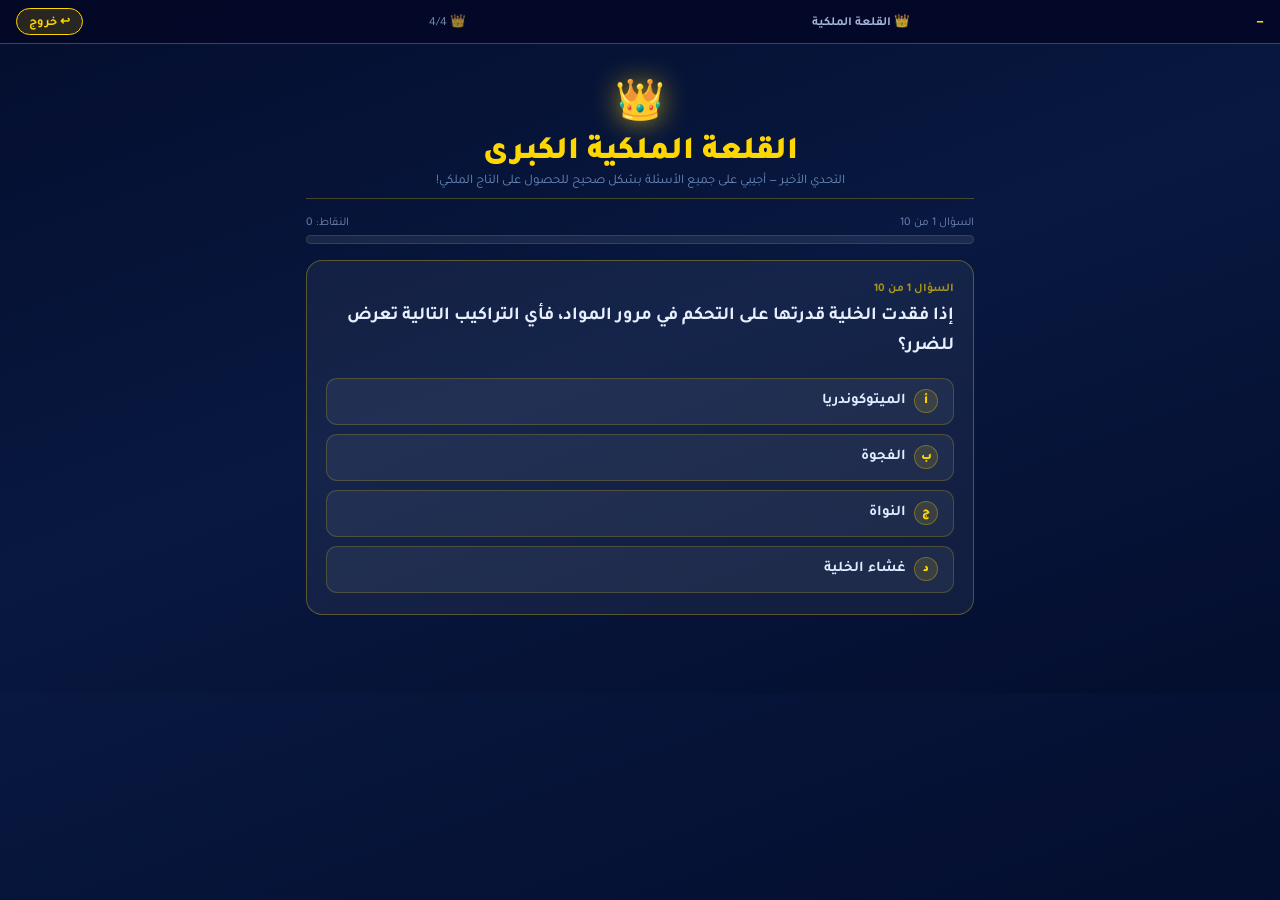
<file: palace5.html>
<!DOCTYPE html>
<html lang="ar" dir="rtl">
<head>
<meta charset="UTF-8">
<meta name="viewport" content="width=device-width,initial-scale=1.0,user-scalable=yes">
<title>👑 القلعة الملكية – جزيرة العلوم</title>
<link href="https://fonts.googleapis.com/css2?family=Tajawal:wght@400;700;800;900&display=swap" rel="stylesheet">
<style>
*{box-sizing:border-box;margin:0;padding:0}
html,body{width:100%;min-height:100%;font-family:"Tajawal",sans-serif;
  background:linear-gradient(160deg,#040e2e 0%,#081840 50%,#040e2e 100%);
  color:#fff;overflow-x:hidden}
.topbar{display:flex;align-items:center;justify-content:space-between;flex-wrap:wrap;gap:.3rem;
  padding:.5rem 1rem;background:rgba(4,8,40,.92);
  border-bottom:1.5px solid rgba(255,215,0,.3);backdrop-filter:blur(10px);
  position:sticky;top:0;z-index:50}
.tb-name{font-size:.78rem;font-weight:700;color:#ffd700;max-width:45%;overflow:hidden;text-overflow:ellipsis;white-space:nowrap}
.tb-ttl{font-size:.78rem;font-weight:700;color:rgba(200,220,255,.8)}
.tb-gems{font-size:.78rem;color:rgba(180,210,255,.65)}
.wrap{max-width:700px;margin:0 auto;padding:1.2rem 1rem 4rem}
.ph{text-align:center;padding:.8rem 0 .5rem;border-bottom:1px solid rgba(255,215,0,.25);margin-bottom:1.1rem}
.pi{font-size:2.5rem;display:block;margin-bottom:.18rem;
  animation:crownPulse 2s ease-in-out infinite;filter:drop-shadow(0 0 14px rgba(255,215,0,.7))}
@keyframes crownPulse{0%,100%{transform:scale(1)}50%{transform:scale(1.12)}}
.ptitle{font-size:clamp(1.3rem,3.8vw,2rem);font-weight:900;color:#ffd700}
.psub{color:rgba(160,200,255,.65);font-size:.82rem;margin-top:.12rem}
.progw{margin-bottom:1rem}
.proginfo{display:flex;justify-content:space-between;font-size:.74rem;color:rgba(180,210,255,.6);margin-bottom:.28rem}
.progtrack{height:9px;background:rgba(255,255,255,.08);border-radius:5px;overflow:hidden;border:1px solid rgba(255,215,0,.15)}
.progfill{height:100%;background:linear-gradient(90deg,#c8960a,#ffd700);border-radius:5px;transition:width .5s}
.qcard{background:rgba(255,255,255,.055);border:1.5px solid rgba(255,215,0,.3);
  border-radius:16px;padding:1.3rem 1.2rem;margin-bottom:.9rem}
.qnum{color:rgba(255,215,0,.62);font-size:.74rem;font-weight:700;margin-bottom:.4rem}
.qtext{font-size:clamp(.94rem,2.5vw,1.15rem);font-weight:700;line-height:1.65;color:#e8f0ff;margin-bottom:.95rem}
.opts{display:grid;gap:.58rem}
.opt{background:rgba(255,255,255,.055);border:1.5px solid rgba(255,215,0,.2);
  border-radius:11px;padding:.65rem .9rem;
  font-family:"Tajawal",sans-serif;font-size:.93rem;font-weight:600;
  color:#ddeeff;text-align:right;cursor:pointer;
  transition:all .17s;display:flex;align-items:center;gap:.52rem}
.opt:hover:not(:disabled){background:rgba(255,215,0,.1);border-color:#ffd700;color:#fff}
.opt.correct{background:rgba(0,200,80,.16);border-color:#00dd66;color:#aaffcc}
.opt.wrong{background:rgba(210,40,50,.14);border-color:#ff4455;color:#ffaaaa}
.opt:disabled{cursor:default}
.optl{width:24px;height:24px;border-radius:50%;flex-shrink:0;
  background:rgba(255,215,0,.12);border:1px solid rgba(255,215,0,.3);
  display:flex;align-items:center;justify-content:center;
  font-size:.74rem;font-weight:900;color:#ffd700}
.res{text-align:center;font-size:.98rem;font-weight:700;padding:.4rem;margin-top:.65rem;border-radius:7px;display:none}
.res.ok{color:#00ee77;display:block}
.res.no{color:#ff6677;display:block}
.btnnext{width:100%;margin-top:.85rem;
  background:linear-gradient(135deg,#c8960a,#ffd700);
  border:none;border-radius:45px;padding:.7rem;
  font-family:"Tajawal",sans-serif;font-size:.98rem;font-weight:900;
  color:#1a0800;cursor:pointer;display:none}
.btnnext.show{display:block}
.loading-overlay{display:none;position:fixed;inset:0;z-index:300;background:rgba(0,0,0,.8);align-items:center;justify-content:center;flex-direction:column;gap:1rem}
.loading-overlay.show{display:flex}
.spinner{width:40px;height:40px;border:4px solid rgba(255,215,0,.3);border-top-color:#ffd700;border-radius:50%;animation:spin .8s linear infinite}
@keyframes spin{to{transform:rotate(360deg)}}
.endscreen{display:none;text-align:center;padding:1.5rem .8rem 2rem}
.endscreen.show{display:block}
.fw{position:fixed;inset:0;pointer-events:none;z-index:100;overflow:hidden}
.cl{position:fixed;inset:0;pointer-events:none;z-index:101;overflow:hidden}
.cp{position:absolute;top:-12px;border-radius:2px;animation:cf linear forwards}
@keyframes cf{0%{transform:translateY(0) rotate(0);opacity:1}100%{transform:translateY(110vh) rotate(720deg);opacity:0}}
.vcrown{font-size:clamp(4rem,10vw,6rem);display:block;
  animation:crownBounce .7s ease-out;filter:drop-shadow(0 0 24px rgba(255,215,0,.8));margin-bottom:.4rem}
@keyframes crownBounce{from{transform:scale(0) rotate(-20deg)}70%{transform:scale(1.2) rotate(5deg)}to{transform:scale(1)}}
.vtitle{font-size:clamp(1.6rem,5vw,2.4rem);font-weight:900;color:#ffd700;line-height:1.3;margin-bottom:.5rem}
.vsub{font-size:clamp(.92rem,2.4vw,1.15rem);color:rgba(200,230,255,.9);line-height:1.7;margin-bottom:.8rem}
.gems-won{font-size:1.8rem;letter-spacing:.45rem;margin:.5rem 0}
.score-card{background:linear-gradient(135deg,rgba(255,215,0,.12),rgba(255,180,0,.06));
  border:1.5px solid rgba(255,215,0,.38);border-radius:14px;
  padding:1rem 1.2rem;margin:.7rem auto;max-width:380px;
  display:grid;grid-template-columns:1fr 1fr;gap:.55rem}
.sc-item{text-align:center}
.sc-val{font-size:1.4rem;font-weight:900;color:#ffd700;display:block}
.sc-lbl{font-size:.72rem;color:rgba(180,210,255,.6)}
.vname{font-size:1.15rem;font-weight:800;color:#ffd700;margin:.45rem 0 .25rem}
.vmsg{color:rgba(180,220,255,.7);font-size:.88rem;line-height:1.6;margin-bottom:1.1rem}
.btn-row{display:flex;gap:.7rem;justify-content:center;flex-wrap:wrap;margin-top:.9rem}
.btn-gold{background:linear-gradient(135deg,#c8960a,#ffd700);border:none;
  border-radius:40px;padding:.75rem 1.8rem;font-family:"Tajawal",sans-serif;
  font-size:.98rem;font-weight:900;color:#1a0800;cursor:pointer}
.btn-gold:hover{transform:scale(1.04)}
.btn-out{background:rgba(255,255,255,.07);border:1.5px solid rgba(255,215,0,.35);
  border-radius:40px;padding:.75rem 1.8rem;font-family:"Tajawal",sans-serif;
  font-size:.92rem;font-weight:700;color:rgba(200,220,255,.85);cursor:pointer}
.btn-out:hover{background:rgba(255,215,0,.1);color:#ffd700}
.failscreen{display:none;text-align:center;padding:1.8rem .8rem}
.failscreen.show{display:block}
.fail-icon{font-size:3rem;display:block;margin-bottom:.4rem}
.fail-title{color:#ff8888;font-size:1.5rem;font-weight:900;margin-bottom:.4rem}
.fail-msg{color:rgba(200,180,180,.8);font-size:.9rem;line-height:1.7;margin-bottom:1rem}
@media (max-width: 768px) {
  .wrap{padding:1rem}
  .qcard{padding:1rem}
  .opt{padding:.5rem .7rem;font-size:.85rem}
  .score-card{grid-template-columns:1fr 1fr}
}
</style>
</head>
<body>
<div class="loading-overlay" id="loadingOverlay">
  <div class="spinner"></div>
  <div style="color:#ffd700">جاري حفظ التاج الملكي...</div>
</div>
<div class="fw" id="fw"></div>
<div class="cl" id="cl"></div>
<div class="topbar">
  <span class="tb-name" id="tbName">—</span>
  <span class="tb-ttl">👑 القلعة الملكية</span>
  <span class="tb-gems">👑 <span id="tbGems">0</span>/4</span>
  <button onclick="exitPalace()" style="background:rgba(255,215,0,.15);border:1px solid #ffd700;color:#ffd700;border-radius:20px;padding:.25rem .75rem;font-family:Tajawal,sans-serif;font-weight:700;font-size:.78rem;cursor:pointer">↩ خروج</button>
</div>
<div class="wrap">
  <div class="ph">
    <span class="pi">👑</span>
    <div class="ptitle">القلعة الملكية الكبرى</div>
    <div class="psub">التحدي الأخير — أجيبي على جميع الأسئلة بشكل صحيح للحصول على التاج الملكي!</div>
  </div>
  <div class="progw">
    <div class="proginfo">
      <span id="progLbl">السؤال 1 من 10</span>
      <span id="progPts">النقاط: 0</span>
    </div>
    <div class="progtrack"><div class="progfill" id="pf" style="width:0%"></div></div>
  </div>
  <div id="qSection">
    <div class="qcard" id="qCard">
      <div class="qnum" id="qNum">السؤال 1 من 10</div>
      <div class="qtext" id="qText"></div>
      <div class="opts" id="opts"></div>
      <div class="res" id="res"></div>
    </div>
    <button class="btnnext" id="btnNext" onclick="nextQ()">التالي ←</button>
  </div>
  <div class="endscreen" id="endScreen">
    <span class="vcrown">👑</span>
    <div class="vtitle">تهانينا يا ملكة جزيرة العلوم!</div>
    <div class="gems-won">💙 💚 🧡 💜 👑</div>
    <div class="vsub">لقد جمعتِ الجواهر الأربعة وحصلتِ على التاج الملكي!</div>
    <div class="vname" id="vName">—</div>
    <div class="score-card">
      <div class="sc-item"><span class="sc-val" id="vPts">0</span><span class="sc-lbl">النقاط النهائية</span></div>
      <div class="sc-item"><span class="sc-val">4/4</span><span class="sc-lbl">الجواهر</span></div>
      <div class="sc-item"><span class="sc-val" id="vCorrect">0/10</span><span class="sc-lbl">إجابات صحيحة</span></div>
      <div class="sc-item"><span class="sc-val" id="vStars">⭐</span><span class="sc-lbl">التقييم</span></div>
    </div>
    <div class="vmsg" id="vMsg">—</div>
    <div class="btn-row">
      <button class="btn-gold" onclick="goToCertificate()">📜 الشهادة</button>
      <button class="btn-gold" onclick="goToLeaderboard()">🏆 سجل الأبطال</button>
      <button class="btn-out" onclick="location.href='map.html'">🗺️ الخريطة</button>
    </div>
  </div>
  <div class="failscreen" id="failScreen">
    <span class="fail-icon">💪</span>
    <div class="fail-title">قاربتِ على التاج!</div>
    <div class="fail-msg" id="failMsg"></div>
    <button class="btn-gold" onclick="restart()" style="background:linear-gradient(135deg,#1a3a8f,#2855c8);color:#ffd700">🔄 إعادة التحدي</button>
    <br>
    <button class="btn-out" onclick="location.href='map.html'" style="margin-top:.5rem;font-size:.85rem;padding:.5rem 1.5rem">↩ الخريطة</button>
  </div>
</div>

<script>
// ============================================
// JSONBin.io CONFIGURATION
// ============================================
const JSONBIN_API_KEY = '$2a$10$mZzdzJHkljqyVEypW25Rh.VhLOqOXh90LsFE9AUO.kg1gq51akawS';
const JSONBIN_BIN_ID = '6a2ff230f5f4af5e29f50af7';
// ============================================

const PID = 5;
const TOTAL = 10;
const PASS_SCORE = 10;

const ORIGINAL_QS = [
  {"text": "إذا فقدت الخلية قدرتها على التحكم في مرور المواد، فأي التراكيب التالية تعرض للضرر؟", "opts": ["النواة", "غشاء الخلية", "الميتوكوندريا", "الفجوة"], "correctIndex": 1},
  {"text": "لماذا تعد الإدارة الحكيمة للموارد الأرضية مهمة؟", "opts": ["لضمان توفر الموارد للأجيال القادمة", "لزيادة استهلاك الموارد", "لإلغاء القوانين البيئية", "لتقليل عدد الكائنات الحية"], "correctIndex": 0},
  {"text": "ما المقصود بالمحميات؟", "opts": ["مناطق استخراج المعادن", "مناطق يمنع فيها قطع الأشجار أو البناء إلا وفق ضوابط محددة", "مناطق تخزين الوقود الأحفوري", "مناطق لا تحتوي على نباتات"], "correctIndex": 1},
  {"text": "أي العبارات الآتية صحيحة بالنسبة للخلايا وحيدة الخلية؟", "opts": ["لا تقوم بجميع العمليات الحيوية.", "تحتاج إلى أنسجة وأعضاء للبقاء.", "تقوم بجميع العمليات الحيوية داخل خلية واحدة.", "لا تحتوي على غشاء خلوي."], "correctIndex": 2},
  {"text": "في أي عضية تحدث عملية البناء الضوئي؟", "opts": ["الميتوكوندريا", "البلاستيدات الخضراء", "الريبوسومات", "الفجوات"], "correctIndex": 1},
  {"text": "إلى أي نوع من المجرات تنتمي مجرة درب التبانة؟", "opts": ["غير المنتظمة", "الإهليلجية", "الحلزونية", "القزمة"], "correctIndex": 2},
  {"text": "ما نوع المادة العضوية التي يتكون منها النفط والغاز الطبيعي؟", "opts": ["بقايا نباتات المستنقعات", "بقايا الكائنات والعوالق البحرية", "بقايا الزواحف", "بقايا الطيور"], "correctIndex": 1},
  {"text": "أي العوامل الطبيعية الآتية قد يؤدي إلى انخفاض كمية المياه المتاحة؟", "opts": ["الجفاف", "تحلية المياه", "معالجة المياه", "إعادة استخدام المياه"], "correctIndex": 0},
  {"text": "إذا توقفت الميتوكوندريا عن العمل، فما العملية التي ستتأثر مباشرة؟", "opts": ["تخزين الماء", "تحرير الطاقة من الغذاء", "تصنيع البروتينات", "انقسام الخلية"], "correctIndex": 1},
  {"text": "عندما يكون القمر والأرض والشمس على استقامة واحدة، فإن المد الناتج يسمى:", "opts": ["المد المنخفض", "المد التام (المد الربيعي)", "المد الضعيف", "المد المعتدل"], "correctIndex": 1}
];

function shuffleArray(arr) {
  for (let i = arr.length - 1; i > 0; i--) {
    const j = Math.floor(Math.random() * (i + 1));
    [arr[i], arr[j]] = [arr[j], arr[i]];
  }
  return arr;
}

function randomizeQuestion(q) {
  const optionsWithIndices = q.opts.map((opt, idx) => ({
    text: opt,
    originalIndex: idx,
    isCorrect: idx === q.correctIndex
  }));
  
  const shuffled = shuffleArray([...optionsWithIndices]);
  const newCorrectIndex = shuffled.findIndex(opt => opt.isCorrect);
  
  return {
    text: q.text,
    opts: shuffled.map(opt => opt.text),
    correctIndex: newCorrectIndex
  };
}

function generateRandomizedQuestions() {
  const randomized = [];
  for (let i = 0; i < ORIGINAL_QS.length; i++) {
    randomized.push(randomizeQuestion(ORIGINAL_QS[i]));
  }
  return randomized;
}

let QS = [];
let cur = 0, score = 0, done = false;
let student = null, progress = null, currentStudentCode = null;
let isAlreadyCompleted = false;

// JSONBin.io API functions
async function fetchAllData() {
  try {
    const response = await fetch(`https://api.jsonbin.io/v3/b/${JSONBIN_BIN_ID}/latest`, {
      headers: { 'X-Master-Key': JSONBIN_API_KEY }
    });
    if (!response.ok) {
      console.error('Fetch failed:', response.status);
      return { students: [], leaderboard: [] };
    }
    const data = await response.json();
    return data.record;
  } catch(e) {
    console.error('Error fetching data:', e);
    return { students: [], leaderboard: [] };
  }
}

async function saveAllData(data) {
  try {
    const response = await fetch(`https://api.jsonbin.io/v3/b/${JSONBIN_BIN_ID}`, {
      method: 'PUT',
      headers: {
        'Content-Type': 'application/json',
        'X-Master-Key': JSONBIN_API_KEY
      },
      body: JSON.stringify(data)
    });
    if (!response.ok) {
      console.error('Save failed:', response.status);
      return false;
    }
    return true;
  } catch(e) {
    console.error('Error saving data:', e);
    return false;
  }
}

async function updateCloudData(studentData, progressData) {
  const loadingDiv = document.getElementById('loadingOverlay');
  loadingDiv.classList.add('show');
  
  try {
    const allData = await fetchAllData();
    
    const existingIndex = allData.students.findIndex(s => s.studentCode === studentData.studentCode);
    if (existingIndex >= 0) {
      allData.students[existingIndex].progress = progressData;
      allData.students[existingIndex].lastUpdated = new Date().toISOString();
      allData.students[existingIndex].hasCrown = (progressData.completedCastles && progressData.completedCastles.includes(5));
    }
    
    // Determine title
    const hasCrown = progressData.completedCastles && progressData.completedCastles.includes(5);
    const title = hasCrown ? "الملكة" : (studentData.titleLabel || "الأميرة");
    
    const leaderboardEntry = {
      name: studentData.name,
      title: title,
      cls: studentData.cls,
      gems: progressData.gems ? progressData.gems.length : 0,
      points: progressData.points || 0,
      hasCrown: hasCrown,
      studentCode: studentData.studentCode,
      date: new Date().toLocaleDateString('ar-AE')
    };
    
    const lbIndex = allData.leaderboard.findIndex(lb => lb.studentCode === studentData.studentCode);
    if (lbIndex >= 0) {
      if (leaderboardEntry.points >= allData.leaderboard[lbIndex].points) {
        allData.leaderboard[lbIndex] = leaderboardEntry;
      }
    } else {
      allData.leaderboard.push(leaderboardEntry);
    }
    
    allData.leaderboard.sort((a, b) => b.points - a.points);
    
    const saved = await saveAllData(allData);
    return saved;
  } catch(e) {
    console.error('Error saving to JSONBin:', e);
    return false;
  } finally {
    loadingDiv.classList.remove('show');
  }
}

async function updatePlayerTitleToQueen() {
  const currentCode = localStorage.getItem('currentStudentCode');
  if (!currentCode) return;
  
  try {
    // Get student data
    let studentData = JSON.parse(localStorage.getItem('scienceIslandStudent') || 'null');
    if (!studentData) return;
    
    // Update title
    studentData.titleLabel = "الملكة";
    studentData.lastUpdated = new Date().toISOString();
    
    // Save locally
    localStorage.setItem('scienceIslandStudent', JSON.stringify(studentData));
    localStorage.setItem('scienceIslandStudent_' + currentCode, JSON.stringify(studentData));
    
    // Update in cloud
    const allData = await fetchAllData();
    const existingIndex = allData.students.findIndex(s => s.studentCode === currentCode);
    if (existingIndex >= 0) {
      allData.students[existingIndex].titleLabel = "الملكة";
      allData.students[existingIndex].lastUpdated = new Date().toISOString();
      allData.students[existingIndex].hasCrown = true;
      
      // Update leaderboard
      const lbIndex = allData.leaderboard.findIndex(lb => lb.studentCode === currentCode);
      if (lbIndex >= 0) {
        allData.leaderboard[lbIndex].title = "الملكة";
        allData.leaderboard[lbIndex].hasCrown = true;
      }
      
      await saveAllData(allData);
    }
    
    // Update display
    document.getElementById("vName").textContent = "الملكة " + studentData.name;
    
  } catch(e) {
    console.error('Error updating title to Queen:', e);
  }
}

function loadData() {
  try {
    const urlParams = new URLSearchParams(window.location.search);
    isAlreadyCompleted = urlParams.get('completed') === 'true';
    
    currentStudentCode = localStorage.getItem('currentStudentCode');
    if (currentStudentCode) {
      const storedProgress = localStorage.getItem('scienceIslandProgress_' + currentStudentCode);
      if (storedProgress) {
        progress = JSON.parse(storedProgress);
      } else {
        progress = { gems: [], level: 1, points: 0, completedCastles: [], castleScores: {} };
      }
    }
    student = JSON.parse(localStorage.getItem('scienceIslandStudent') || 'null');
    if (student && student.name) {
      const hasCrown = progress.completedCastles && progress.completedCastles.includes(5);
      const title = hasCrown ? "الملكة" : (student.titleLabel || "الأميرة");
      document.getElementById("tbName").textContent = title + " " + student.name;
    }
    document.getElementById("tbGems").textContent = "4";
    
    QS = generateRandomizedQuestions();
    
    if (isAlreadyCompleted && progress && progress.completedCastles && progress.completedCastles.includes(PID)) {
      document.getElementById("qSection").style.display = "none";
      showVictoryScreen(true);
      return;
    }
  } catch(e) { console.error(e); }
  
  if (!isAlreadyCompleted) {
    showQ();
  }
}

function showVictoryScreen(isReloaded = false) {
  document.getElementById("endScreen").classList.add("show");
  
  // Update title to Queen
  const hasCrown = true;
  const title = hasCrown ? "الملكة" : (student ? student.titleLabel || "الأميرة" : "الأميرة");
  const lbl = student ? title + " " + student.name : "الطالبة";
  document.getElementById("vName").textContent = lbl;
  
  // Call the update function only if not reloaded
  if (!isReloaded) {
    updatePlayerTitleToQueen();
  }
  
  const totalPoints = progress ? (progress.points || 0) : 0;
  document.getElementById("vPts").textContent = totalPoints.toLocaleString("ar-EG");
  document.getElementById("vCorrect").textContent = score + "/" + TOTAL;
  
  const starRating = score >= 10 ? "⭐⭐⭐" : (score >= 8 ? "⭐⭐" : "⭐");
  document.getElementById("vStars").textContent = starRating;
  
  if (score === 10) {
    document.getElementById("vMsg").textContent = "أداء مثالي! أعلى تقييم 🌟 أنتِ ملكة جزيرة العلوم الحقيقية!";
  } else if (score >= 8) {
    document.getElementById("vMsg").textContent = "أداء رائع! أنتِ من أفضل ملكات الجزيرة 🏆";
  } else {
    document.getElementById("vMsg").textContent = "أحسنتِ! لقد أكملتِ المغامرة بنجاح وحصلتِ على التاج الملكي 🎉";
  }
  
  if (!isReloaded) {
    launchFireworks();
    launchConfetti();
  }
}

async function saveProgress() {
  if (!currentStudentCode) return;
  try {
    if (!progress) {
      progress = { gems: [], level: 1, points: 0, completedCastles: [], castleScores: {} };
    }
    
    if (!isAlreadyCompleted && score === 10) {
      if (!progress.gems) progress.gems = [];
      if (!progress.gems.includes(PID)) {
        progress.gems.push(PID);
      }
      
      const pointsEarned = 200;
      progress.points = (progress.points || 0) + pointsEarned;
      
      if (!progress.completedCastles) progress.completedCastles = [];
      if (!progress.completedCastles.includes(PID)) {
        progress.completedCastles.push(PID);
      }
      
      if (!progress.castleScores) progress.castleScores = {};
      progress.castleScores[PID] = pointsEarned;
      progress.level = Math.max(progress.level || 1, progress.gems.length + 1);
    }
    
    const dataToSave = {
      gems: progress.gems,
      level: progress.level,
      points: progress.points,
      completedCastles: progress.completedCastles,
      castleScores: progress.castleScores
    };
    localStorage.setItem('scienceIslandProgress_' + currentStudentCode, JSON.stringify(dataToSave));
    
    if (student && student.studentCode) {
      await updateCloudData(student, dataToSave);
    }
    
  } catch(e) { console.error(e); }
}

function showQ() {
  if (cur >= TOTAL) { endPalace(); return; }
  const q = QS[cur]; done = false;
  document.getElementById("qNum").textContent = "السؤال " + (cur + 1) + " من " + TOTAL;
  document.getElementById("qText").textContent = q.text;
  document.getElementById("progLbl").textContent = "السؤال " + (cur + 1) + " من " + TOTAL;
  document.getElementById("progPts").textContent = "النقاط: " + (score * 10);
  document.getElementById("pf").style.width = (cur / TOTAL * 100) + "%";
  document.getElementById("res").className = "res";
  document.getElementById("res").innerHTML = "";
  document.getElementById("btnNext").classList.remove("show");
  const ow = document.getElementById("opts"); ow.innerHTML = "";
  const L = ["أ", "ب", "ج", "د"];
  q.opts.forEach((opt, i) => {
    const b = document.createElement("button"); b.className = "opt";
    b.innerHTML = `<span class="optl">${L[i]}</span>${opt}`;
    b.onclick = () => check(i, b, q);
    ow.appendChild(b);
  });
}

function check(idx, btn, q) {
  if (done) return; done = true;
  document.querySelectorAll(".opt").forEach(b => b.disabled = true);
  const r = document.getElementById("res");
  if (idx === q.correctIndex) {
    btn.classList.add("correct"); score++;
    r.textContent = "✅ إجابة صحيحة! (+10 نقاط)"; r.className = "res ok";
  } else {
    btn.classList.add("wrong");
    document.querySelectorAll(".opt")[q.correctIndex].classList.add("correct");
    r.textContent = "❌ الإجابة الصحيحة: " + q.opts[q.correctIndex]; r.className = "res no";
  }
  document.getElementById("progPts").textContent = "النقاط: " + (score * 10);
  const nb = document.getElementById("btnNext"); nb.classList.add("show");
  nb.textContent = (cur < TOTAL - 1) ? "التالي ←" : "🏁 أنهي التحدي";
}

function nextQ() { cur++; showQ(); }

function endPalace() {
  document.getElementById("qSection").style.display = "none";
  document.getElementById("pf").style.width = "100%";
  
  if (score >= PASS_SCORE) {
    saveProgress();
    showVictoryScreen(false);
  } else {
    document.getElementById("failScreen").classList.add("show");
    document.getElementById("failMsg").innerHTML = `أجبتِ بشكل صحيح على ${score} من 10 أسئلة.<br>تحتاجين إجابات صحيحة لجميع الأسئلة العشرة للحصول على التاج الملكي.`;
  }
}

function restart() {
  QS = generateRandomizedQuestions();
  cur = 0; score = 0; done = false;
  document.getElementById("endScreen").classList.remove("show");
  document.getElementById("failScreen").classList.remove("show");
  document.getElementById("qSection").style.display = "";
  showQ();
}

function exitPalace() {
  if (confirm("هل تريدين الخروج؟")) {
    location.href = 'map.html';
  }
}

function goToCertificate() { location.href = 'certificate.html'; }
function goToLeaderboard() { location.href = 'leaderboard.html'; }

function launchFireworks() {
  const fw = document.getElementById("fw");
  const cols = ["#ffd700", "#ff4488", "#00ff88", "#4488ff", "#ffaa00", "#cc88ff"];
  let n = 0;
  const burst = () => {
    if (n > 30) return; n++;
    const x = 20 + Math.random() * 60, y = 5 + Math.random() * 55;
    const col = cols[~~(Math.random() * cols.length)];
    for (let i = 0; i < 8; i++) {
      const sp = document.createElement("div");
      const angle = (i / 8) * Math.PI * 2, dist = 80 + Math.random() * 80;
      sp.style.cssText = "position:absolute;width:8px;height:8px;border-radius:50%;background:" + col + ";left:" + x + "%;top:" + y + "%;box-shadow:0 0 6px " + col + ";opacity:1;";
      fw.appendChild(sp);
      sp.animate([{ transform: "scale(0) translate(0,0)", opacity: 1 },
        { transform: `scale(1.2) translate(${Math.cos(angle) * dist}px, ${Math.sin(angle) * dist}px)`, opacity: .8, offset: .4 },
        { transform: `scale(0) translate(${Math.cos(angle) * dist * 1.5}px, ${Math.sin(angle) * dist * 1.5}px)`, opacity: 0 }],
        { duration: 1200 + Math.random() * 600, easing: "ease-out", fill: "forwards" });
      setTimeout(() => sp.remove(), 2000);
    }
    setTimeout(burst, 350 + Math.random() * 200);
  }; burst();
}

function launchConfetti() {
  const w = document.getElementById("cl");
  const cols = ["#ffd700", "#00ff88", "#ff88cc", "#88ddff", "#ffaa00", "#cc88ff", "#ff4488", "#44ffcc"];
  for (let i = 0; i < 120; i++) {
    const c = document.createElement("div"); c.className = "cp";
    const sz = 5 + Math.random() * 10;
    c.style.cssText = "left:" + (Math.random() * 100) + "vw;background:" + cols[~~(Math.random() * cols.length)] +
      ";animation-duration:" + (3 + Math.random() * 4) + "s;animation-delay:" + (Math.random() * 2) + "s;" +
      "width:" + sz + "px;height:" + sz + "px;border-radius:" + (Math.random() > .5 ? "50%" : "2px") + ";";
    w.appendChild(c); setTimeout(() => c.remove(), 8000);
  }
}

loadData();
</script>
</body>
</html>
</file>
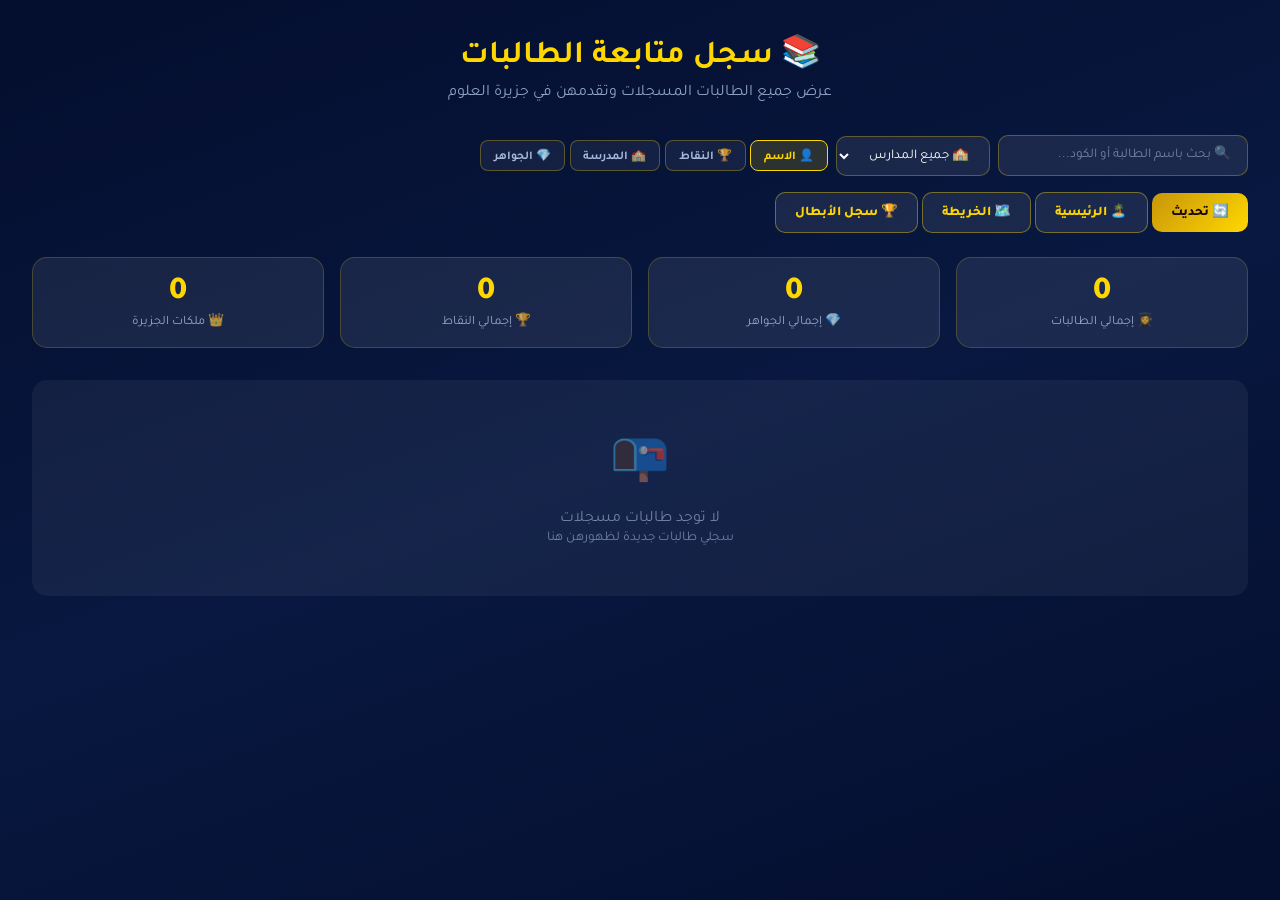
<file: record.html>
<!DOCTYPE html>
<html lang="ar" dir="rtl">
<head>
<meta charset="UTF-8">
<meta name="viewport" content="width=device-width,initial-scale=1.0,user-scalable=yes">
<title>📚 سجل الطالبات – جزيرة العلوم</title>
<link href="https://fonts.googleapis.com/css2?family=Tajawal:wght@400;500;700;800;900&display=swap" rel="stylesheet">
<style>
*{box-sizing:border-box;margin:0;padding:0}
body{font-family:'Tajawal',sans-serif;background:linear-gradient(160deg,#040e2e,#081840,#040e2e);min-height:100vh;color:#fff;padding:2rem}
.container{max-width:1400px;margin:0 auto}
.header{text-align:center;margin-bottom:2rem}
.header h1{color:#ffd700;font-size:2rem;margin-bottom:.5rem}
.header p{color:rgba(200,220,255,.7)}
.top-bar{display:flex;justify-content:space-between;align-items:center;flex-wrap:wrap;gap:1rem;margin-bottom:1.5rem}
.btn{background:linear-gradient(135deg,#c8960a,#ffd700);border:none;border-radius:10px;padding:.6rem 1.2rem;font-family:'Tajawal',sans-serif;font-weight:800;color:#1a0800;cursor:pointer;transition:all .2s}
.btn:hover{transform:translateY(-2px)}
.btn-outline{background:rgba(255,255,255,.08);border:1px solid rgba(255,215,0,.4);color:#ffd700}
.btn-outline:hover{background:rgba(255,215,0,.15)}
.btn-danger{background:rgba(200,50,50,.15);border:1px solid rgba(255,80,80,.5);color:#ff8888}
.btn-danger:hover{background:rgba(200,50,50,.3);color:#ffaaaa}
.search-box{display:flex;gap:.5rem;flex-wrap:wrap;align-items:center}
.search-box input{padding:.7rem 1rem;background:rgba(255,255,255,.08);border:1px solid rgba(255,215,0,.3);border-radius:10px;color:#fff;font-family:'Tajawal',sans-serif;width:250px}
.search-box input::placeholder{color:rgba(200,220,255,.5)}
.search-box select{padding:.7rem 1rem;background:rgba(255,255,255,.08);border:1px solid rgba(255,215,0,.3);border-radius:10px;color:#fff;font-family:'Tajawal',sans-serif;min-width:120px;cursor:pointer}
.search-box select option{background:#0a1640;color:#fff}
.sort-buttons{display:flex;gap:.3rem;flex-wrap:wrap}
.sort-btn{background:rgba(255,255,255,.06);border:1px solid rgba(255,215,0,.3);border-radius:8px;padding:.4rem .8rem;font-family:'Tajawal',sans-serif;font-size:.75rem;font-weight:700;color:rgba(200,220,255,.8);cursor:pointer;transition:all .2s}
.sort-btn:hover{background:rgba(255,215,0,.1);color:#ffd700}
.sort-btn.active{background:rgba(255,215,0,.15);border-color:#ffd700;color:#ffd700}
.stats-cards{display:grid;grid-template-columns:repeat(auto-fit,minmax(200px,1fr));gap:1rem;margin-bottom:2rem}
.stat-card{background:rgba(255,255,255,.08);border:1px solid rgba(255,215,0,.2);border-radius:15px;padding:1rem;text-align:center}
.stat-card .number{font-size:2rem;font-weight:900;color:#ffd700}
.stat-card .label{font-size:.8rem;color:rgba(200,220,255,.7)}
.students-table{background:rgba(255,255,255,.05);border-radius:15px;overflow-x:auto}
table{width:100%;border-collapse:collapse;min-width:800px}
th{background:rgba(255,215,0,.1);color:#ffd700;padding:1rem;text-align:center;font-weight:800;white-space:nowrap;cursor:pointer;transition:all .2s}
th:hover{background:rgba(255,215,0,.18)}
th .sort-icon{margin-right:.3rem;font-size:.7rem}
td{padding:.8rem;text-align:center;border-bottom:1px solid rgba(255,255,255,.05);color:#e0e8ff;vertical-align:middle}
tr:hover td{background:rgba(255,215,0,.05)}
.gems{font-size:1.2rem;letter-spacing:.15rem;white-space:nowrap}
.crown{color:#ffd700;font-size:1.2rem}
.detail-btn{background:rgba(255,215,0,.15);border:1px solid rgba(255,215,0,.4);border-radius:8px;padding:.3rem .8rem;font-size:.7rem;color:#ffd700;cursor:pointer;transition:all .2s}
.detail-btn:hover{background:rgba(255,215,0,.3)}
.delete-btn{background:rgba(200,50,50,.15);border:1px solid rgba(255,80,80,.5);border-radius:8px;padding:.3rem .8rem;font-size:.7rem;color:#ff8888;cursor:pointer;transition:all .2s;margin-right:.3rem}
.delete-btn:hover{background:rgba(200,50,50,.4);color:#ffaaaa}
.loading{display:flex;justify-content:center;align-items:center;padding:3rem;gap:.5rem}
.spinner{width:30px;height:30px;border:3px solid rgba(255,215,0,.3);border-top-color:#ffd700;border-radius:50%;animation:spin .8s linear infinite}
@keyframes spin{to{transform:rotate(360deg)}}
.modal-overlay{display:none;position:fixed;inset:0;z-index:200;background:rgba(0,0,0,.9);backdrop-filter:blur(5px);align-items:center;justify-content:center}
.modal-overlay.show{display:flex}
.modal-box{background:linear-gradient(145deg,#060c38,#0d1a72,#050a2e);border:2px solid rgba(255,215,0,.65);border-radius:20px;padding:1.8rem;max-width:500px;width:90%;max-height:80vh;overflow-y:auto}
.modal-box h3{color:#ffd700;margin-bottom:1rem;text-align:center}
.modal-close{background:rgba(255,215,0,.15);border:1px solid #ffd700;border-radius:10px;padding:.4rem 1rem;color:#ffd700;cursor:pointer;margin-top:1rem;width:100%}
.modal-buttons{display:flex;gap:1rem;margin-top:1rem}
.modal-buttons .btn-confirm{background:rgba(200,50,50,.2);border:1px solid #ff5555;color:#ff8888}
.modal-buttons .btn-confirm:hover{background:rgba(200,50,50,.4)}
.modal-buttons .btn-cancel{background:rgba(255,215,0,.15);border:1px solid #ffd700;color:#ffd700}
.detail-row{display:flex;justify-content:space-between;padding:.5rem 0;border-bottom:1px solid rgba(255,255,255,.1)}
.detail-label{font-weight:700;color:#ffd700}
.detail-value{color:#e0e8ff}
.palace-list{display:flex;flex-wrap:wrap;gap:.5rem;margin-top:.5rem}
.palace-item{background:rgba(255,255,255,.08);border-radius:8px;padding:.3rem .7rem;font-size:.8rem}
.palace-complete{background:rgba(0,200,80,.2);border:1px solid #00ee77;color:#00ee77}
.palace-incomplete{background:rgba(200,80,50,.2);border:1px solid #ffaa77;color:#ffaa77}
.empty-state{text-align:center;padding:3rem;color:rgba(200,220,255,.5)}
.empty-state span{font-size:3rem;display:block;margin-bottom:1rem}
.debug-info{background:rgba(255,200,0,.1);border:1px solid rgba(255,200,0,.3);border-radius:10px;padding:1rem;margin-bottom:1rem;font-size:.8rem;color:#ffd700;display:none}
.debug-info.show{display:block}
@media(max-width:768px){
  body{padding:1rem}
  th,td{padding:.5rem;font-size:.7rem}
  .gems{font-size:.9rem}
  .detail-btn,.delete-btn{padding:.2rem .5rem;font-size:.6rem}
  .top-bar{flex-direction:column;align-items:stretch}
  .search-box{flex-direction:column}
  .search-box input{width:100%}
  .sort-buttons{flex-wrap:wrap}
}
</style>
</head>
<body>
<div class="container">
  <div class="header">
    <h1>📚 سجل متابعة الطالبات</h1>
    <p>عرض جميع الطالبات المسجلات وتقدمهن في جزيرة العلوم</p>
  </div>

  <div class="top-bar">
    <div class="search-box">
      <input type="text" id="searchInput" placeholder="🔍 بحث باسم الطالبة أو الكود..." onkeyup="filterAndSort()">
      <select id="schoolFilter" onchange="filterAndSort()">
        <option value="">🏫 جميع المدارس</option>
      </select>
      <div class="sort-buttons">
        <button class="sort-btn active" data-sort="name" onclick="setSort('name')">👤 الاسم</button>
        <button class="sort-btn" data-sort="points" onclick="setSort('points')">🏆 النقاط</button>
        <button class="sort-btn" data-sort="school" onclick="setSort('school')">🏫 المدرسة</button>
        <button class="sort-btn" data-sort="gems" onclick="setSort('gems')">💎 الجواهر</button>
      </div>
    </div>
    <div>
      <button class="btn" onclick="refreshData()">🔄 تحديث</button>
      <button class="btn btn-outline" onclick="location.href='intro.html'">🏝️ الرئيسية</button>
      <button class="btn btn-outline" onclick="location.href='map.html'">🗺️ الخريطة</button>
      <button class="btn btn-outline" onclick="location.href='leaderboard.html'">🏆 سجل الأبطال</button>
    </div>
  </div>

  <!-- Debug Info -->
  <div class="debug-info" id="debugInfo"></div>

  <div class="stats-cards" id="statsCards">
    <div class="stat-card"><div class="number" id="totalStudents">0</div><div class="label">👩‍🎓 إجمالي الطالبات</div></div>
    <div class="stat-card"><div class="number" id="totalGems">0</div><div class="label">💎 إجمالي الجواهر</div></div>
    <div class="stat-card"><div class="number" id="totalPoints">0</div><div class="label">🏆 إجمالي النقاط</div></div>
    <div class="stat-card"><div class="number" id="crownCount">0</div><div class="label">👑 ملكات الجزيرة</div></div>
  </div>

  <div class="students-table">
    <div id="tableContent">
      <div class="loading"><div class="spinner"></div><span>جاري تحميل بيانات الطالبات...</span></div>
    </div>
  </div>
</div>

<div class="modal-overlay" id="modal">
  <div class="modal-box">
    <h3>📋 تفاصيل الطالبة</h3>
    <div id="modalContent"></div>
    <button class="modal-close" onclick="closeModal()">إغلاق</button>
  </div>
</div>

<div class="modal-overlay" id="deleteConfirmModal">
  <div class="modal-box">
    <h3>⚠️ تأكيد الحذف</h3>
    <div id="deleteModalContent"></div>
    <div class="modal-buttons">
      <button class="modal-close btn-cancel" onclick="closeDeleteModal()">إلغاء</button>
      <button class="modal-close btn-confirm" onclick="confirmDelete()">حذف</button>
    </div>
  </div>
</div>

<script>
// ============================================
// JSONBin.io CONFIGURATION
// ============================================
const JSONBIN_API_KEY = '$2a$10$mZzdzJHkljqyVEypW25Rh.VhLOqOXh90LsFE9AUO.kg1gq51akawS';
const JSONBIN_BIN_ID = '6a2ff230f5f4af5e29f50af7';
// ============================================

let allStudents = [];
let filteredStudents = [];
let studentToDelete = null;
let currentSort = 'name';
let sortAscending = true;

// JSONBin.io API functions
async function fetchAllData() {
  try {
    const url = `https://api.jsonbin.io/v3/b/${JSONBIN_BIN_ID}/latest`;
    console.log('Fetching from:', url);
    
    const response = await fetch(url, {
      headers: { 'X-Master-Key': JSONBIN_API_KEY }
    });
    
    console.log('Response status:', response.status);
    
    if (!response.ok) {
      console.error('Fetch failed:', response.status);
      return { students: [], leaderboard: [] };
    }
    
    const data = await response.json();
    console.log('Data received:', data);
    console.log('Students count:', data.record?.students?.length || 0);
    console.log('Leaderboard count:', data.record?.leaderboard?.length || 0);
    
    return data.record;
  } catch(e) {
    console.error('Error fetching data:', e);
    return { students: [], leaderboard: [] };
  }
}

async function saveAllData(data) {
  try {
    const response = await fetch(`https://api.jsonbin.io/v3/b/${JSONBIN_BIN_ID}`, {
      method: 'PUT',
      headers: {
        'Content-Type': 'application/json',
        'X-Master-Key': JSONBIN_API_KEY
      },
      body: JSON.stringify(data)
    });
    if (!response.ok) {
      console.error('Save failed:', response.status);
      return false;
    }
    return true;
  } catch(e) {
    console.error('Error saving data:', e);
    return false;
  }
}

function populateSchoolFilter() {
  const select = document.getElementById('schoolFilter');
  const schools = [...new Set(allStudents.map(s => s.school).filter(Boolean))].sort();
  
  // Keep the "All Schools" option
  select.innerHTML = '<option value="">🏫 جميع المدارس</option>';
  
  schools.forEach(school => {
    const option = document.createElement('option');
    option.value = school;
    option.textContent = school;
    select.appendChild(option);
  });
}

function setSort(sortType) {
  // Toggle ascending/descending if same sort
  if (currentSort === sortType) {
    sortAscending = !sortAscending;
  } else {
    currentSort = sortType;
    sortAscending = true;
  }
  
  // Update button styles
  document.querySelectorAll('.sort-btn').forEach(btn => {
    btn.classList.remove('active');
    if (btn.dataset.sort === sortType) {
      btn.classList.add('active');
    }
  });
  
  filterAndSort();
}

function filterAndSort() {
  const searchTerm = document.getElementById('searchInput').value.trim().toLowerCase();
  const schoolFilter = document.getElementById('schoolFilter').value;
  
  // Filter
  filteredStudents = allStudents.filter(student => {
    const matchName = student.name.toLowerCase().includes(searchTerm) ||
                      (student.studentCode && student.studentCode.toLowerCase().includes(searchTerm)) ||
                      (student.cls && student.cls.toString().includes(searchTerm));
    
    const matchSchool = !schoolFilter || student.school === schoolFilter;
    
    return matchName && matchSchool;
  });
  
  // Sort
  filteredStudents.sort((a, b) => {
    let valA, valB;
    
    switch(currentSort) {
      case 'name':
        valA = a.name || '';
        valB = b.name || '';
        break;
      case 'points':
        valA = a.progress?.points || 0;
        valB = b.progress?.points || 0;
        break;
      case 'school':
        valA = a.school || '';
        valB = b.school || '';
        break;
      case 'gems':
        valA = a.progress?.gems?.length || 0;
        valB = b.progress?.gems?.length || 0;
        break;
      default:
        valA = a.name || '';
        valB = b.name || '';
    }
    
    // Handle strings vs numbers
    if (typeof valA === 'string') {
      valA = valA.toLowerCase();
      valB = valB.toLowerCase();
      return sortAscending ? valA.localeCompare(valB) : valB.localeCompare(valA);
    } else {
      return sortAscending ? valA - valB : valB - valA;
    }
  });
  
  renderTable();
}

async function loadStudents() {
  const tableContent = document.getElementById('tableContent');
  const debugInfo = document.getElementById('debugInfo');
  
  tableContent.innerHTML = '<div class="loading"><div class="spinner"></div><span>جاري تحميل بيانات الطالبات...</span></div>';
  debugInfo.classList.remove('show');
  
  try {
    const allData = await fetchAllData();
    
    // Check if students array is empty but leaderboard has data
    if ((!allData.students || allData.students.length === 0) && allData.leaderboard && allData.leaderboard.length > 0) {
      console.log('Students array empty, but leaderboard has', allData.leaderboard.length, 'entries. Reconstructing all...');
      
      allStudents = allData.leaderboard.map(lb => {
        const gemIds = [];
        const gemCount = lb.gems || 0;
        for (let i = 1; i <= gemCount; i++) {
          if (i <= 4) gemIds.push(i);
        }
        if (lb.hasCrown) {
          gemIds.push(5);
        }
        
        const completed = [];
        if (gemCount >= 1) completed.push(1);
        if (gemCount >= 2) completed.push(2);
        if (gemCount >= 3) completed.push(3);
        if (gemCount >= 4) completed.push(4);
        if (lb.hasCrown) completed.push(5);
        
        return {
          name: lb.name || 'Unknown',
          cls: lb.cls || '',
          teacher: lb.teacher || '',
          school: lb.school || '',
          studentCode: lb.studentCode || '',
          registeredAt: lb.registeredAt || new Date().toISOString(),
          titleLabel: lb.hasCrown ? 'الملكة' : (lb.title || 'الأميرة'),
          progress: {
            gems: gemIds,
            level: Math.min(gemCount + 1, 6),
            points: lb.points || 0,
            completedCastles: completed,
            castleScores: {}
          },
          createdAt: lb.createdAt || new Date().toISOString(),
          lastUpdated: lb.lastUpdated || new Date().toISOString(),
          hasCrown: lb.hasCrown || false
        };
      });
      
      console.log('Reconstructed', allStudents.length, 'students from leaderboard');
    } else {
      allStudents = allData.students || [];
    }
    
    filteredStudents = [...allStudents];
    
    // Populate school filter
    populateSchoolFilter();
    
    updateStats();
    filterAndSort();
    
    if (allStudents.length === 0) {
      tableContent.innerHTML = `<div class="empty-state"><span>📭</span>لا توجد طالبات مسجلات<br><small>سجلي طالبات جديدة لظهورهن هنا</small></div>`;
    }
  } catch(e) {
    console.error('Error loading students:', e);
    tableContent.innerHTML = `<div class="empty-state"><span>⚠️</span>حدث خطأ في تحميل البيانات<br><small>${e.message}</small></div>`;
  }
}

function updateStats() {
  const total = allStudents.length;
  const totalGems = allStudents.reduce((sum, s) => sum + (s.progress?.gems?.length || 0), 0);
  const totalPoints = allStudents.reduce((sum, s) => sum + (s.progress?.points || 0), 0);
  const crownCount = allStudents.filter(s => s.progress?.completedCastles?.includes(5) || s.hasCrown).length;
  
  document.getElementById('totalStudents').textContent = total;
  document.getElementById('totalGems').textContent = totalGems;
  document.getElementById('totalPoints').textContent = totalPoints.toLocaleString('en-US');
  document.getElementById('crownCount').textContent = crownCount;
}

function getGemsDisplay(gems) {
  let display = '';
  for (let i = 1; i <= 4; i++) {
    if (gems && gems.includes(i)) {
      display += i === 1 ? '💙' : i === 2 ? '💚' : i === 3 ? '🧡' : '💜';
    } else {
      display += '⬜';
    }
    if (i < 4) display += ' ';
  }
  return display;
}

function renderTable() {
  const tableContent = document.getElementById('tableContent');
  
  if (filteredStudents.length === 0) {
    if (allStudents.length === 0) {
      tableContent.innerHTML = `<div class="empty-state"><span>📭</span>لا توجد طالبات مسجلات<br><small>سجلي طالبات جديدة لظهورهن هنا</small></div>`;
    } else {
      tableContent.innerHTML = `<div class="empty-state"><span>🔍</span>لا توجد نتائج مطابقة للبحث<br><small>حاولي تغيير كلمات البحث</small></div>`;
    }
    return;
  }
  
  const sortIcon = sortAscending ? '⬆' : '⬇';
  
  const rows = filteredStudents.map((student, index) => {
    const progress = student.progress || { gems: [], points: 0, completedCastles: [] };
    const gemsCount = progress.gems?.length || 0;
    const hasCrown = progress.completedCastles?.includes(5) || student.hasCrown || false;
    const castlesCompleted = progress.completedCastles?.length || 0;
    const title = hasCrown ? "الملكة" : (student.titleLabel || "الأميرة");
    
    return `
      <tr>
        <td>${index + 1}</td>
        <td style="text-align:right;font-weight:700">${title} ${student.name} ${hasCrown ? '👑' : '👸'}</td>
        <td>${student.cls || '—'}</td>
        <td>${student.school || '—'}</td>
        <td>${student.teacher || '—'}</td>
        <td class="gems">${getGemsDisplay(progress.gems)}</td>
        <td>${gemsCount}/4 ${hasCrown ? '<span class="crown">👑</span>' : ''}</td>
        <td>${castlesCompleted}/5</td>
        <td class="points" style="color:#ffd700;font-weight:800">${(progress.points || 0).toLocaleString('en-US')}</td>
        <td style="white-space:nowrap">
          <button class="detail-btn" onclick="showDetails('${student.studentCode || student.name}')">📋 تفاصيل</button>
          <button class="delete-btn" onclick="showDeleteConfirm('${student.studentCode || student.name}', '${student.name}')">🗑️ حذف</button>
        </td>
      </tr>
    `;
  }).join('');
  
  tableContent.innerHTML = `
    <table>
      <thead>
        <tr>
          <th onclick="setSort('name')"># ${currentSort === 'name' ? sortIcon : ''}</th>
          <th onclick="setSort('name')">الطالبة ${currentSort === 'name' ? sortIcon : ''}</th>
          <th onclick="setSort('cls')">الشعبة ${currentSort === 'cls' ? sortIcon : ''}</th>
          <th onclick="setSort('school')">المدرسة ${currentSort === 'school' ? sortIcon : ''}</th>
          <th onclick="setSort('teacher')">معلمة العلوم ${currentSort === 'teacher' ? sortIcon : ''}</th>
          <th onclick="setSort('gems')">الجواهر ${currentSort === 'gems' ? sortIcon : ''}</th>
          <th onclick="setSort('gems')">المجموع ${currentSort === 'gems' ? sortIcon : ''}</th>
          <th onclick="setSort('gems')">القصور ${currentSort === 'gems' ? sortIcon : ''}</th>
          <th onclick="setSort('points')">النقاط ${currentSort === 'points' ? sortIcon : ''}</th>
          <th>الإجراءات</th>
        </tr>
      </thead>
      <tbody>
        ${rows}
      </tbody>
    </table>
  `;
}

function showDeleteConfirm(studentCode, studentName) {
  studentToDelete = studentCode;
  const modalContent = document.getElementById('deleteModalContent');
  modalContent.innerHTML = `
    <p style="text-align:center;margin-bottom:1rem">هل أنت متأكدة من حذف بيانات الطالبة؟</p>
    <div class="detail-row"><span class="detail-label">👸 الاسم:</span><span class="detail-value">${studentName}</span></div>
    <p style="text-align:center;margin-top:1rem;color:#ff8888;font-size:.8rem">⚠️ هذا الإجراء لا يمكن التراجع عنه!</p>
  `;
  document.getElementById('deleteConfirmModal').classList.add('show');
}

function closeDeleteModal() {
  document.getElementById('deleteConfirmModal').classList.remove('show');
  studentToDelete = null;
}

async function confirmDelete() {
  if (!studentToDelete) return;
  
  try {
    const allData = await fetchAllData();
    
    const studentIndex = allData.students.findIndex(s => s.studentCode === studentToDelete);
    if (studentIndex !== -1) {
      allData.students.splice(studentIndex, 1);
    }
    
    const lbIndex = allData.leaderboard.findIndex(lb => lb.studentCode === studentToDelete);
    if (lbIndex !== -1) {
      allData.leaderboard.splice(lbIndex, 1);
    }
    
    const saved = await saveAllData(allData);
    
    if (saved) {
      localStorage.removeItem('scienceIslandStudent_' + studentToDelete);
      localStorage.removeItem('scienceIslandProgress_' + studentToDelete);
      if (localStorage.getItem('currentStudentCode') === studentToDelete) {
        localStorage.removeItem('currentStudentCode');
        localStorage.removeItem('scienceIslandStudent');
      }
      
      await loadStudents();
      alert('✅ تم حذف بيانات الطالبة بنجاح');
    } else {
      alert('❌ حدث خطأ في حذف البيانات');
    }
  } catch(e) {
    console.error('Error deleting student:', e);
    alert('❌ حدث خطأ في حذف البيانات');
  } finally {
    closeDeleteModal();
  }
}

function showDetails(studentCode) {
  let student = allStudents.find(s => s.studentCode === studentCode);
  if (!student) {
    student = allStudents.find(s => s.name === studentCode);
  }
  if (!student) return;
  
  const progress = student.progress || { gems: [], points: 0, completedCastles: [], castleScores: {} };
  const gems = progress.gems || [];
  const hasCrown = progress.completedCastles?.includes(5) || student.hasCrown || false;
  const title = hasCrown ? "الملكة" : (student.titleLabel || "الأميرة");
  
  const palaces = [
    { id: 1, name: 'قصر المعرفة', gem: '💙', required: 1 },
    { id: 2, name: 'قصر الفهم', gem: '💚', required: 2 },
    { id: 3, name: 'قصر التطبيق', gem: '🧡', required: 3 },
    { id: 4, name: 'قصر التحليل', gem: '💜', required: 4 },
    { id: 5, name: 'القلعة الملكية', gem: '👑', required: 5 }
  ];
  
  const palacesHtml = palaces.map(palace => {
    const isCompleted = progress.completedCastles?.includes(palace.id);
    const score = progress.castleScores?.[palace.id] || 0;
    return `
      <div class="palace-item ${isCompleted ? 'palace-complete' : 'palace-incomplete'}">
        ${palace.gem} ${palace.name} ${isCompleted ? '✅' : '❌'}
        ${isCompleted ? `<small>(${score} نقطة)</small>` : ''}
      </div>
    `;
  }).join('');
  
  const modalContent = `
    <div class="detail-row"><span class="detail-label">👸 الاسم الكامل:</span><span class="detail-value">${title} ${student.name}</span></div>
    <div class="detail-row"><span class="detail-label">🔑 كود الطالبة:</span><span class="detail-value">${student.studentCode || '—'}</span></div>
    <div class="detail-row"><span class="detail-label">📚 الشعبة:</span><span class="detail-value">${student.cls || '—'}</span></div>
    <div class="detail-row"><span class="detail-label">🏫 المدرسة:</span><span class="detail-value">${student.school || '—'}</span></div>
    <div class="detail-row"><span class="detail-label">👩‍🏫 معلمة العلوم:</span><span class="detail-value">${student.teacher || '—'}</span></div>
    <div class="detail-row"><span class="detail-label">💎 الجواهر المجمعة:</span><span class="detail-value">${gems.length}/4 ${getGemsDisplay(gems)}</span></div>
    <div class="detail-row"><span class="detail-label">🏆 النقاط الإجمالية:</span><span class="detail-value" style="color:#ffd700;font-weight:800">${(progress.points || 0).toLocaleString('en-US')}</span></div>
    <div class="detail-row"><span class="detail-label">👑 التاج الملكي:</span><span class="detail-value">${hasCrown ? '✅ تم الحصول على التاج' : '❌ لم يتم بعد'}</span></div>
    <div class="detail-row"><span class="detail-label">📅 تاريخ التسجيل:</span><span class="detail-value">${student.registeredAt ? new Date(student.registeredAt).toLocaleDateString('ar-AE') : '—'}</span></div>
    <div class="detail-row"><span class="detail-label">🕐 آخر تحديث:</span><span class="detail-value">${student.lastUpdated ? new Date(student.lastUpdated).toLocaleString('ar-AE') : '—'}</span></div>
    <div style="margin-top:1rem"><span class="detail-label">🏰 تقدم القصور:</span></div>
    <div class="palace-list">${palacesHtml}</div>
  `;
  
  document.getElementById('modalContent').innerHTML = modalContent;
  document.getElementById('modal').classList.add('show');
}

function closeModal() {
  document.getElementById('modal').classList.remove('show');
}

function clearSearch() {
  document.getElementById('searchInput').value = '';
  document.getElementById('schoolFilter').value = '';
  filterAndSort();
}

async function refreshData() {
  await loadStudents();
}

// Close modals when clicking outside
document.addEventListener('click', function(event) {
  const modal = document.getElementById('modal');
  const deleteModal = document.getElementById('deleteConfirmModal');
  if (event.target === modal) closeModal();
  if (event.target === deleteModal) closeDeleteModal();
});

// Load data on page load
loadStudents();
</script>
</body>
</html>
</file>
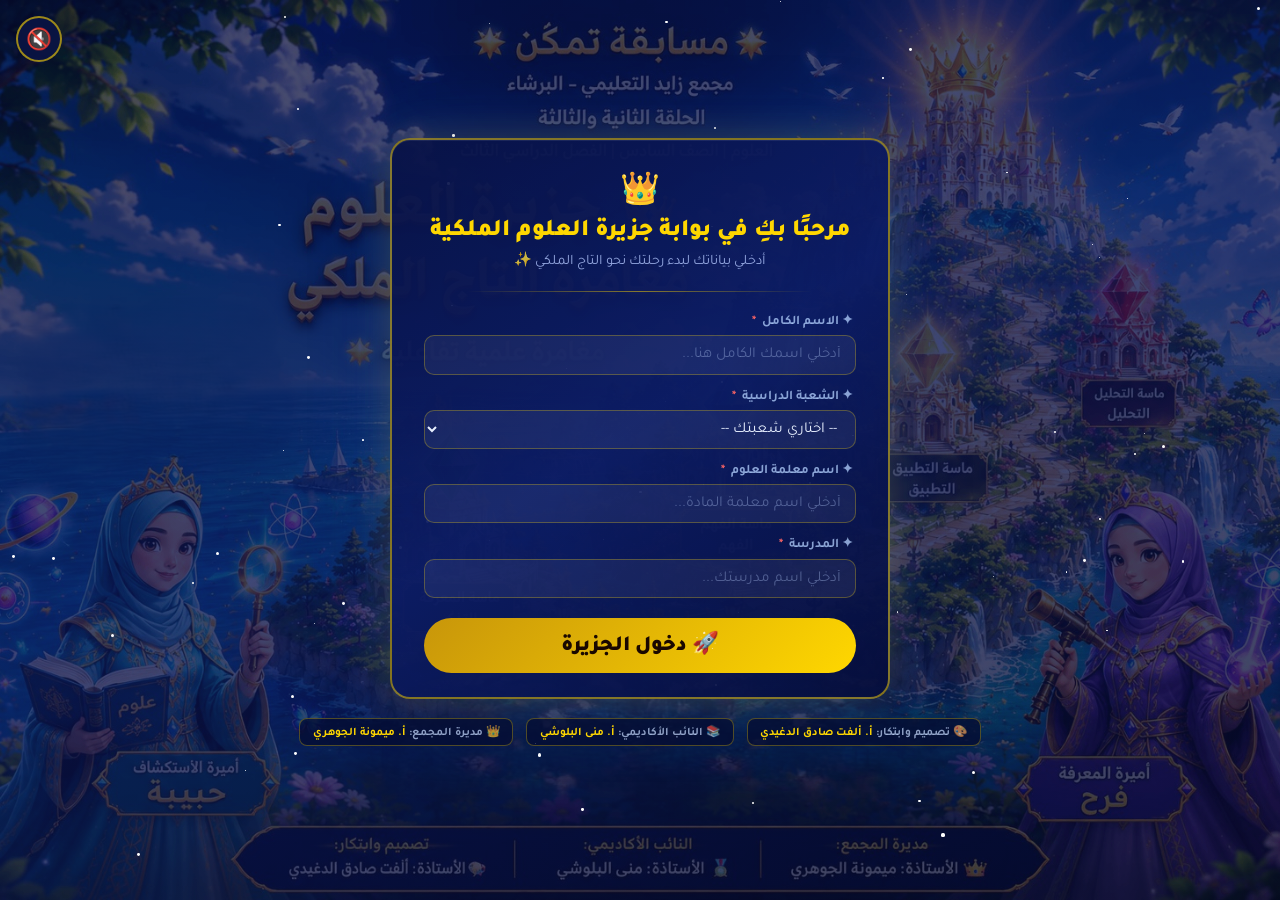
<file: register.html>
<!DOCTYPE html>
<html lang="ar" dir="rtl">
<head>
<meta charset="UTF-8">
<meta name="viewport" content="width=device-width,initial-scale=1.0,user-scalable=yes">
<title>بوابة جزيرة العلوم – التسجيل</title>
<link href="https://fonts.googleapis.com/css2?family=Tajawal:wght@400;500;700;800;900&display=swap" rel="stylesheet">
<style>
*{box-sizing:border-box;margin:0;padding:0}
html,body{width:100%;min-height:100%;font-family:'Tajawal',sans-serif;overflow-x:hidden}

.page{
  position:relative;min-height:100vh;
  background-image:url("island_bg.jpg");  
  background-size:cover;background-position:center top;
  display:flex;flex-direction:column;align-items:center;
  justify-content:center;padding:1.5rem 1rem 2.5rem;
}
.page::before{
  content:'';position:absolute;inset:0;
  background:linear-gradient(160deg,rgba(5,10,50,.72) 0%,rgba(10,20,80,.78) 50%,rgba(5,8,40,.75) 100%);
  z-index:0;
}

.bg-stars{position:absolute;inset:0;z-index:1;pointer-events:none;overflow:hidden}
.star{position:absolute;border-radius:50%;background:#fff;animation:twinkle 3s infinite}
@keyframes twinkle{0%,100%{opacity:.15}50%{opacity:.9}}

.sound-btn{
  position:fixed;top:1rem;left:1rem;z-index:100;
  background:rgba(10,20,70,.85);border:2px solid rgba(255,215,0,.6);
  border-radius:50%;width:46px;height:46px;font-size:1.3rem;
  cursor:pointer;display:flex;align-items:center;justify-content:center;
  transition:all .2s;backdrop-filter:blur(6px);color:#ffd700;
}
.sound-btn:hover{background:rgba(255,215,0,.2);transform:scale(1.1)}

.wrapper{
  position:relative;z-index:5;
  display:flex;
  width:100%;max-width:1100px;
  justify-content:center;
}

.char{
  flex-shrink:0;width:200px;
  animation:charFloat 4s ease-in-out infinite;
  filter:drop-shadow(0 0 18px rgba(0,0,0,.5));
  align-self:flex-end;
}
.char img{width:100%;display:block}
@keyframes charFloat{0%,100%{transform:translateY(0)}50%{transform:translateY(-10px)}}

.card{
  flex:1;max-width:500px;
  background:linear-gradient(145deg,rgba(8,18,70,.92),rgba(12,28,100,.95),rgba(6,14,60,.92));
  border:2px solid rgba(255,215,0,.5);
  border-radius:20px;
  padding:1.8rem 2rem 1.5rem;
  box-shadow:0 0 40px rgba(255,215,0,.18),0 0 80px rgba(0,60,200,.25),inset 0 1px 0 rgba(255,255,255,.08);
  animation:cardIn .7s ease-out;
}
@keyframes cardIn{from{opacity:0;transform:translateY(24px)}to{opacity:1;transform:translateY(0)}}

.card-crown{text-align:center;font-size:2rem;margin-bottom:.3rem;animation:crownPulse 2s ease-in-out infinite}
@keyframes crownPulse{0%,100%{filter:drop-shadow(0 0 6px rgba(255,215,0,.5))}50%{filter:drop-shadow(0 0 18px rgba(255,215,0,.9))}}
.card-title{
  text-align:center;font-size:clamp(1.1rem,2.2vw,1.5rem);
  font-weight:900;color:#ffd700;margin-bottom:.25rem;
}
.card-sub{
  text-align:center;font-size:.9rem;
  color:rgba(180,200,255,.8);margin-bottom:1.3rem;
}
.card-divider{
  width:80%;height:1px;margin:.2rem auto 1.2rem;
  background:linear-gradient(90deg,transparent,rgba(255,215,0,.5),transparent);
}

.fields{display:flex;flex-direction:column;gap:.75rem}
.field-group{display:flex;flex-direction:column;gap:.3rem}
.field-label{font-size:.82rem;font-weight:700;color:rgba(180,210,255,.75);padding-right:.2rem}
.field-label .required{color:#ff6666;margin-right:.2rem}
.field-input{
  background:rgba(255,255,255,.06);
  border:1.5px solid rgba(255,215,0,.28);
  border-radius:10px;
  padding:.6rem .9rem;
  font-family:'Tajawal',sans-serif;
  font-size:.95rem;
  color:#e8f0ff;
  outline:none;
  width:100%;
}
.field-input:focus{
  border-color:rgba(255,215,0,.7);
  background:rgba(255,255,255,.1);
  box-shadow:0 0 12px rgba(255,215,0,.2);
}
.field-input::placeholder{color:rgba(150,170,220,.45)}
select.field-input option{background:#0a1640;color:#e8f0ff}
.field-input:disabled{opacity:.5;cursor:not-allowed}

.btn-enter{
  width:100%;margin-top:1.2rem;
  background:linear-gradient(135deg,#c8960a,#ffd700);
  border:none;border-radius:50px;
  padding:.8rem 2rem;
  font-family:'Tajawal',sans-serif;
  font-size:clamp(1rem,2vw,1.35rem);
  font-weight:900;color:#1a0800;
  cursor:pointer;
  transition:all .2s;
}
.btn-enter:hover{transform:translateY(-2px) scale(1.02);}
.btn-enter:active{transform:scale(.98)}
.btn-enter:disabled{opacity:.5;cursor:not-allowed}

.error-msg{
  display:none;text-align:center;margin-top:.6rem;
  color:#ff8888;font-size:.85rem;font-weight:700;
}
.error-msg.show{display:block}

.success-msg{
  display:none;text-align:center;margin-top:.6rem;
  color:#88ff88;font-size:.85rem;font-weight:700;
}
.success-msg.show{display:block}

.footer-staff{
  position:relative;z-index:5;
  margin-top:1.2rem;
  display:flex;gap:.8rem;flex-wrap:wrap;justify-content:center;
}
.staff-chip{
  background:rgba(5,12,50,.75);
  border:1px solid rgba(255,215,0,.3);
  border-radius:8px;padding:.3rem .8rem;
  font-size:.72rem;font-weight:700;
  color:rgba(200,220,255,.7);
}
.staff-chip span{color:#ffd700}

.success-page{
  display:none;position:fixed;inset:0;z-index:200;
  background:linear-gradient(135deg,#050f30,#0d1f6e,#050f30);
  align-items:center;justify-content:center;flex-direction:column;
  gap:1.2rem;
}
.success-page.show{display:flex}
.success-page.welcome{background:linear-gradient(135deg,#0f3005,#1f6e0d,#0f3005);}
.success-icon{font-size:4rem;animation:successPop .5s ease-out}
@keyframes successPop{from{transform:scale(0)}to{transform:scale(1)}}
.success-title{color:#ffd700;font-size:1.8rem;font-weight:900;text-align:center}
.success-sub{color:rgba(180,210,255,.85);font-size:1rem;text-align:center;line-height:1.7;max-width:380px}
.success-name{color:#ffd700;font-weight:900}
.btn-back{
  margin-top:.5rem;
  background:rgba(10,20,70,.8);border:2px solid rgba(255,215,0,.6);
  border-radius:30px;padding:.55rem 1.8rem;
  font-family:'Tajawal',sans-serif;font-size:1rem;font-weight:700;
  color:#ffd700;cursor:pointer;
}
.btn-back:hover{background:rgba(255,215,0,.15)}

.loading{display:none;position:fixed;inset:0;z-index:300;background:rgba(0,0,0,.8);align-items:center;justify-content:center;flex-direction:column;gap:1rem}
.loading.show{display:flex}
.spinner{width:40px;height:40px;border:4px solid rgba(255,215,0,.3);border-top-color:#ffd700;border-radius:50%;animation:spin .8s linear infinite}
@keyframes spin{to{transform:rotate(360deg)}}

@media(max-width:768px){
  .char{display:none}
  .card{padding:1.3rem 1.2rem}
  .footer-staff{flex-direction:column;align-items:center}
  .field-input{font-size:.85rem}
}
</style>
</head>
<body>

<div class="bg-stars" id="stars"></div>
<div class="loading" id="loading"><div class="spinner"></div><div style="color:#ffd700">جاري البحث عن بياناتك...</div></div>
<button class="sound-btn" id="soundBtn" onclick="toggleSound()" title="الصوت">🔇</button>

<div class="page">
  <div class="wrapper">
    <div class="card" id="regCard">
      <div class="card-crown">👑</div>
      <div class="card-title">مرحبًا بكِ في بوابة جزيرة العلوم الملكية</div>
      <div class="card-sub">أدخلي بياناتك لبدء رحلتك نحو التاج الملكي ✨</div>
      <div class="card-divider"></div>

      <div class="fields">
        <div class="field-group">
          <label class="field-label" for="studentName">✦ الاسم الكامل <span class="required">*</span></label>
          <input class="field-input" id="studentName" type="text" placeholder="أدخلي اسمك الكامل هنا..." onkeyup="checkExistingStudent()">
        </div>
        <div class="field-group" id="classGroup">
          <label class="field-label" for="classDiv">✦ الشعبة الدراسية <span class="required">*</span></label>
          <select class="field-input" id="classDiv">
            <option value="" disabled selected>-- اختاري شعبتك --</option>
            <option value="5">5</option>
            <option value="6">6</option>
            <option value="7">7</option>
            <option value="8">8</option>
          </select>
        </div>
        <div class="field-group" id="teacherGroup">
          <label class="field-label" for="teacherName">✦ اسم معلمة العلوم <span class="required">*</span></label>
          <input class="field-input" id="teacherName" type="text" placeholder="أدخلي اسم معلمة المادة...">
        </div>
        <div class="field-group" id="schoolGroup">
          <label class="field-label" for="schoolName">✦ المدرسة <span class="required">*</span></label>
          <input class="field-input" id="schoolName" type="text" placeholder="أدخلي اسم مدرستك...">
        </div>
      </div>

      <button class="btn-enter" id="registerBtn" onclick="handleRegister()">🚀 دخول الجزيرة</button>
      <div class="error-msg" id="errorMsg">⚠️ يرجى ملء جميع الحقول المطلوبة</div>
      <div class="success-msg" id="existingMsg">✅ تم العثور على حساب موجود! اضغطي "دخول الجزيرة" للمتابعة</div>
    </div>
  </div>

  <div class="footer-staff">
    <div class="staff-chip">🎨 تصميم وابتكار: <span>أ. ألفت صادق الدغيدي</span></div>
    <div class="staff-chip">📚 النائب الأكاديمي: <span>أ. منى البلوشي</span></div>
    <div class="staff-chip">👑 مديرة المجمع: <span>أ. ميمونة الجوهري</span></div>
  </div>
</div>

<div class="success-page" id="successPage">
  <div class="success-icon">✅</div>
  <div class="success-title" id="successTitle">تم حفظ بياناتك بنجاح!</div>
  <div class="success-sub" id="successSub">
    أهلاً وسهلاً <span class="success-name" id="welcomeName"></span><br>
    رحلتك نحو التاج الملكي بدأت! 👑<br>
    <span id="studentCodeDisplay" style="background:rgba(255,215,0,.2);padding:.3rem .8rem;border-radius:12px;display:inline-block;margin-top:.5rem"></span>
    <br><small style="color:#aaa" id="codeLabel">كود الطالبة - احتفظي به للمعلمة</small>
  </div>
  <button class="btn-back" onclick="goToMap()">🗺️ ادخلي الجزيرة الآن</button>
</div>

<script>
// ============================================
// JSONBin.io CONFIGURATION
// ============================================
const JSONBIN_API_KEY = '$2a$10$mZzdzJHkljqyVEypW25Rh.VhLOqOXh90LsFE9AUO.kg1gq51akawS';
const JSONBIN_BIN_ID = '6a2ff230f5f4af5e29f50af7';
// ============================================

let existingStudent = null;
let isExistingUser = false;
let allExistingCodes = [];

// Generate stars
const starsEl = document.getElementById('stars');
for(let i=0;i<70;i++){
  const s=document.createElement('div');
  s.className='star';
  const sz=Math.random()*2.5+.8;
  s.style.cssText=`width:${sz}px;height:${sz}px;top:${Math.random()*100}%;left:${Math.random()*100}%;animation-delay:${Math.random()*5}s;animation-duration:${2+Math.random()*3}s`;
  starsEl.appendChild(s);
}

// Helper function to transliterate Arabic to English letters
function transliterateToEnglish(text) {
  const map = {
    'ا': 'A', 'ب': 'B', 'ت': 'T', 'ث': 'TH', 'ج': 'J', 'ح': 'H', 'خ': 'KH',
    'د': 'D', 'ذ': 'TH', 'ر': 'R', 'ز': 'Z', 'س': 'S', 'ش': 'SH', 'ص': 'S',
    'ض': 'D', 'ط': 'T', 'ظ': 'Z', 'ع': 'A', 'غ': 'GH', 'ف': 'F', 'ق': 'Q',
    'ك': 'K', 'ل': 'L', 'م': 'M', 'ن': 'N', 'ه': 'H', 'و': 'W', 'ي': 'Y',
    'أ': 'A', 'إ': 'E', 'آ': 'A', 'ة': 'H', 'ى': 'A',
    '0': '0', '1': '1', '2': '2', '3': '3', '4': '4',
    '5': '5', '6': '6', '7': '7', '8': '8', '9': '9',
    '🍓': 'RMY', ' ': ''
  };
  
  let result = '';
  for (let char of text) {
    result += map[char] || char;
  }
  result = result.replace(/[^A-Za-z0-9]/g, '');
  return result.substring(0, 3).toUpperCase();
}

function generateRandomString(length = 4) {
  const chars = 'ABCDEFGHIJKLMNOPQRSTUVWXYZ0123456789';
  let result = '';
  for (let i = 0; i < length; i++) {
    result += chars.charAt(Math.floor(Math.random() * chars.length));
  }
  return result;
}

async function loadExistingCodes() {
  try {
    const allData = await fetchAllData();
    const students = allData.students || [];
    allExistingCodes = students.map(s => s.studentCode);
    console.log('Loaded existing codes:', allExistingCodes.length);
  } catch(e) {
    console.error('Error loading existing codes:', e);
    allExistingCodes = [];
  }
}

async function generateUniqueStudentCode(name, cls) {
  await loadExistingCodes();
  
  const namePrefix = transliterateToEnglish(name);
  const prefix = namePrefix.length >= 3 ? namePrefix.substring(0, 3) : namePrefix + 'X'.repeat(3 - namePrefix.length);
  
  let attempts = 0;
  let code = '';
  let isUnique = false;
  
  while (!isUnique && attempts < 100) {
    attempts++;
    const randomPart = generateRandomString(4);
    code = prefix + cls + randomPart;
    isUnique = !allExistingCodes.includes(code);
  }
  
  if (!isUnique) {
    const timestamp = Date.now().toString(36).substring(0, 3).toUpperCase();
    code = prefix + cls + timestamp + generateRandomString(2);
  }
  
  console.log('Generated unique code:', code);
  return code;
}

let soundOn=false;
function toggleSound(){
  soundOn=!soundOn;
  document.getElementById('soundBtn').textContent=soundOn?'🔊':'🔇';
  if(soundOn){
    speak("مرحباً بكِ في جزيرة العلوم");
  } else {
    speechSynthesis.cancel();
  }
}

function speak(text) {
  if(!soundOn) return;
  const utterance = new SpeechSynthesisUtterance(text);
  utterance.lang = 'ar-AE';
  utterance.rate = 0.9;
  speechSynthesis.speak(utterance);
}

// JSONBin.io API functions
async function fetchAllData() {
  try {
    const response = await fetch(`https://api.jsonbin.io/v3/b/${JSONBIN_BIN_ID}/latest`, {
      headers: { 'X-Master-Key': JSONBIN_API_KEY }
    });
    if (!response.ok) {
      console.error('Fetch failed:', response.status);
      return { students: [], leaderboard: [] };
    }
    const data = await response.json();
    return data.record;
  } catch(e) {
    console.error('Error fetching data:', e);
    return { students: [], leaderboard: [] };
  }
}

// === SAFE MERGE FUNCTION - DOES NOT OVERWRITE EXISTING DATA ===
async function saveAllDataSafe(newData) {
  try {
    // First, fetch the CURRENT data from JSONBin
    const currentData = await fetchAllData();
    
    // Merge students - keep ALL existing students, only add/update new ones
    const mergedStudents = [...currentData.students];
    
    // For each new student, check if they already exist
    for (const newStudent of newData.students) {
      const existingIndex = mergedStudents.findIndex(s => s.studentCode === newStudent.studentCode);
      if (existingIndex >= 0) {
        // Update existing student
        mergedStudents[existingIndex] = { ...mergedStudents[existingIndex], ...newStudent };
      } else {
        // Add new student
        mergedStudents.push(newStudent);
      }
    }
    
    // Merge leaderboard - keep ALL existing entries, only add/update new ones
    const mergedLeaderboard = [...currentData.leaderboard];
    for (const newEntry of newData.leaderboard) {
      const existingIndex = mergedLeaderboard.findIndex(lb => lb.studentCode === newEntry.studentCode);
      if (existingIndex >= 0) {
        // Update existing entry if new points are higher
        if (newEntry.points > mergedLeaderboard[existingIndex].points) {
          mergedLeaderboard[existingIndex] = { ...mergedLeaderboard[existingIndex], ...newEntry };
        }
      } else {
        // Add new entry
        mergedLeaderboard.push(newEntry);
      }
    }
    
    // Sort leaderboard by points
    mergedLeaderboard.sort((a, b) => b.points - a.points);
    
    // Create final merged data
    const finalData = {
      students: mergedStudents,
      leaderboard: mergedLeaderboard
    };
    
    console.log('Merged data - Students:', mergedStudents.length, 'Leaderboard:', mergedLeaderboard.length);
    
    // Save the merged data back to JSONBin
    const response = await fetch(`https://api.jsonbin.io/v3/b/${JSONBIN_BIN_ID}`, {
      method: 'PUT',
      headers: {
        'Content-Type': 'application/json',
        'X-Master-Key': JSONBIN_API_KEY
      },
      body: JSON.stringify(finalData)
    });
    
    if (!response.ok) {
      console.error('Save failed:', response.status);
      return false;
    }
    return true;
  } catch(e) {
    console.error('Error saving data:', e);
    return false;
  }
}

// Original save function - now uses safe merge
async function saveStudentToJSONBin(studentData, progressData) {
  const loadingDiv = document.getElementById('loading');
  loadingDiv.classList.add('show');
  
  try {
    // Prepare the data to save
    const leaderboardEntry = {
      name: studentData.name,
      title: studentData.titleLabel || "الأميرة",
      cls: studentData.cls,
      gems: progressData.gems ? progressData.gems.length : 0,
      points: progressData.points || 0,
      hasCrown: progressData.completedCastles && progressData.completedCastles.includes(5),
      studentCode: studentData.studentCode,
      date: new Date().toLocaleDateString('en-US')
    };
    
    // Create new data object
    const newData = {
      students: [{ 
        ...studentData, 
        progress: progressData, 
        createdAt: studentData.createdAt || new Date().toISOString(), 
        lastUpdated: new Date().toISOString() 
      }],
      leaderboard: [leaderboardEntry]
    };
    
    // Use safe merge to save
    const saved = await saveAllDataSafe(newData);
    return saved;
  } catch(e) {
    console.error('Error saving to JSONBin:', e);
    return false;
  } finally {
    loadingDiv.classList.remove('show');
  }
}

async function checkExistingStudent() {
  const name = document.getElementById('studentName').value.trim();
  const existingMsg = document.getElementById('existingMsg');
  const errorMsg = document.getElementById('errorMsg');
  const registerBtn = document.getElementById('registerBtn');
  
  existingMsg.classList.remove('show');
  errorMsg.classList.remove('show');
  isExistingUser = false;
  existingStudent = null;
  
  if (name.length < 3) {
    registerBtn.textContent = '🚀 دخول الجزيرة';
    registerBtn.disabled = false;
    return;
  }
  
  try {
    const allData = await fetchAllData();
    const students = allData.students || [];
    
    // Search for exact name match (case insensitive)
    const found = students.find(s => s.name.toLowerCase() === name.toLowerCase());
    
    if (found) {
      isExistingUser = true;
      existingStudent = found;
      existingMsg.textContent = `✅ تم العثور على حساب لـ "${found.name}"! اضغطي "دخول الجزيرة" للمتابعة`;
      existingMsg.classList.add('show');
      registerBtn.textContent = '👋 مرحباً بعودتك!';
      registerBtn.disabled = false;
      
      // Auto-fill the form with existing data
      document.getElementById('classDiv').value = found.cls || '';
      document.getElementById('teacherName').value = found.teacher || '';
      document.getElementById('schoolName').value = found.school || '';
      
      // Disable fields for existing user
      document.getElementById('classDiv').disabled = true;
      document.getElementById('teacherName').disabled = true;
      document.getElementById('schoolName').disabled = true;
    } else {
      registerBtn.textContent = '🚀 دخول الجزيرة';
      registerBtn.disabled = false;
      document.getElementById('classDiv').disabled = false;
      document.getElementById('teacherName').disabled = false;
      document.getElementById('schoolName').disabled = false;
    }
  } catch(e) {
    console.error('Error checking existing student:', e);
    registerBtn.disabled = false;
  }
}

async function handleRegister() {
  // Get the button and disable it to prevent double-clicks
  const registerBtn = document.getElementById('registerBtn');
  registerBtn.disabled = true;
  
  try {
    const name = document.getElementById('studentName').value.trim();
    const cls = document.getElementById('classDiv').value.trim();
    const teacher = document.getElementById('teacherName').value.trim();
    const school = document.getElementById('schoolName').value.trim();
    const errEl = document.getElementById('errorMsg');
    const existingMsg = document.getElementById('existingMsg');

    // Validate all fields are filled
    if(!name || !cls || !teacher || !school){
      errEl.classList.add('show');
      existingMsg.classList.remove('show');
      registerBtn.disabled = false;
      return;
    }
    errEl.classList.remove('show');

    // IMPORTANT: Check if we have an existing user
    // Re-check the cloud data to make sure we have the most recent data
    const allData = await fetchAllData();
    const students = allData.students || [];
    
    // Try to find the student again (in case the variable was cleared)
    let foundStudent = existingStudent;
    if (!foundStudent) {
      foundStudent = students.find(s => s.name.toLowerCase() === name.toLowerCase());
    }
    
    console.log('Found student:', foundStudent);
    console.log('isExistingUser:', isExistingUser);

    // If existing user, load their data and proceed
    if (foundStudent) {
      console.log('Logging in existing user:', foundStudent.name);
      
      // Load existing progress
      const progress = foundStudent.progress || { 
        gems: [], 
        level: 1, 
        points: 0, 
        completedCastles: [], 
        castleScores: {} 
      };
      
      // Determine title based on crown
      const hasCrown = progress.completedCastles && progress.completedCastles.includes(5);
      const title = hasCrown ? "الملكة" : (foundStudent.titleLabel || "الأميرة");
      
      // Update student data with correct title
      foundStudent.titleLabel = title;
      foundStudent.lastUpdated = new Date().toISOString();
      
      // Save to localStorage
      localStorage.setItem('scienceIslandStudent', JSON.stringify(foundStudent));
      localStorage.setItem('currentStudentCode', foundStudent.studentCode);
      localStorage.setItem('scienceIslandStudent_' + foundStudent.studentCode, JSON.stringify(foundStudent));
      localStorage.setItem('scienceIslandProgress_' + foundStudent.studentCode, JSON.stringify(progress));
      
      console.log('Saved to localStorage, studentCode:', foundStudent.studentCode);
      
      // Get the success page elements
      const successPage = document.getElementById('successPage');
      const successTitle = document.getElementById('successTitle');
      const successSub = document.getElementById('successSub');
      const welcomeName = document.getElementById('welcomeName');
      const studentCodeDisplay = document.getElementById('studentCodeDisplay');
      
      // Set the content - check each element exists first
      if (successTitle) {
        successTitle.textContent = '👋 مرحباً بعودتك!';
      }
      
      if (welcomeName) {
        welcomeName.textContent = title + ' ' + foundStudent.name;
      }
      
      if (studentCodeDisplay) {
        studentCodeDisplay.textContent = '🔑 ' + foundStudent.studentCode;
      }
      
      if (successSub) {
        successSub.innerHTML = `
          أهلاً وسهلاً <span class="success-name">${title} ${foundStudent.name}</span><br>
          تم استعادة بياناتك بنجاح! ${hasCrown ? '👑' : '👸'}<br>
          <span style="background:rgba(255,215,0,.2);padding:.3rem .8rem;border-radius:12px;display:inline-block;margin-top:.5rem">🔑 ${foundStudent.studentCode}</span>
          <br><small style="color:#aaa">كود الطالبة - احتفظي به للمعلمة</small>
        `;
      }
      
      if (successPage) {
        successPage.className = 'success-page show welcome';
      }
      
      speak("مرحباً بعودتك");
      
      // Redirect after 2.5 seconds
      setTimeout(() => {
        window.location.href = 'map.html';
      }, 2500);
      
      registerBtn.disabled = false;
      return;
    }

    // New user - create account
    console.log('Creating new user:', name);
    
    const studentCode = await generateUniqueStudentCode(name, cls);
    
    const studentData = {
      name, cls, teacher, school,
      studentCode: studentCode,
      registeredAt: new Date().toISOString(),
      titleLabel: "الأميرة"
    };

    const initialProgress = {
      gems: [],
      level: 1,
      points: 0,
      completedCastles: [],
      castleScores: {}
    };
    
    // Save to JSONBin (cloud) using safe merge
    const saved = await saveStudentToJSONBin(studentData, initialProgress);
    
    if (!saved) {
      alert('⚠️ تم حفظ البيانات محلياً فقط بسبب مشكلة في الاتصال بالإنترنت. سيتم حفظها في السحاب لاحقاً.');
    } else {
      speak("تم تسجيل بياناتك بنجاح");
    }
    
    // Also save locally for quick access
    localStorage.setItem('scienceIslandStudent', JSON.stringify(studentData));
    localStorage.setItem('currentStudentCode', studentCode);
    localStorage.setItem('scienceIslandStudent_' + studentCode, JSON.stringify(studentData));
    localStorage.setItem('scienceIslandProgress_' + studentCode, JSON.stringify(initialProgress));
    
    // Get the success page elements
    const successPage = document.getElementById('successPage');
    const successTitle = document.getElementById('successTitle');
    const successSub = document.getElementById('successSub');
    const welcomeName = document.getElementById('welcomeName');
    const studentCodeDisplay = document.getElementById('studentCodeDisplay');
    
    // Set the content - check each element exists first
    if (welcomeName) {
      welcomeName.textContent = 'الأميرة ' + name;
    }
    
    if (studentCodeDisplay) {
      studentCodeDisplay.textContent = '🔑 ' + studentCode;
    }
    
    if (successTitle) {
      successTitle.textContent = '✅ تم حفظ بياناتك بنجاح!';
    }
    
    if (successSub) {
      successSub.innerHTML = `
        أهلاً وسهلاً <span class="success-name">الأميرة ${name}</span><br>
        رحلتك نحو التاج الملكي بدأت! 👸<br>
        <span style="background:rgba(255,215,0,.2);padding:.3rem .8rem;border-radius:12px;display:inline-block;margin-top:.5rem">🔑 ${studentCode}</span>
        <br><small style="color:#aaa">كود الطالبة - احتفظي به للمعلمة</small>
      `;
    }
    
    if (successPage) {
      successPage.className = 'success-page show';
    }
    
    // Auto redirect after 2.5 seconds
    setTimeout(() => {
      window.location.href = 'map.html';
    }, 2500);
    
  } catch(e) {
    console.error('Error in handleRegister:', e);
    alert('حدث خطأ. الرجاء المحاولة مرة أخرى.');
  } finally {
    registerBtn.disabled = false;
  }
}

function goToMap() {
  window.location.href = 'map.html';
}

// Enable fields when user types a new name (clears existing user state)
document.getElementById('studentName').addEventListener('focus', function() {
  if (isExistingUser) {
    isExistingUser = false;
    existingStudent = null;
    document.getElementById('existingMsg').classList.remove('show');
    document.getElementById('registerBtn').textContent = '🚀 دخول الجزيرة';
    document.getElementById('registerBtn').disabled = false;
    document.getElementById('classDiv').disabled = false;
    document.getElementById('teacherName').disabled = false;
    document.getElementById('schoolName').disabled = false;
  }
});
</script>
</body>
</html>
</file>
